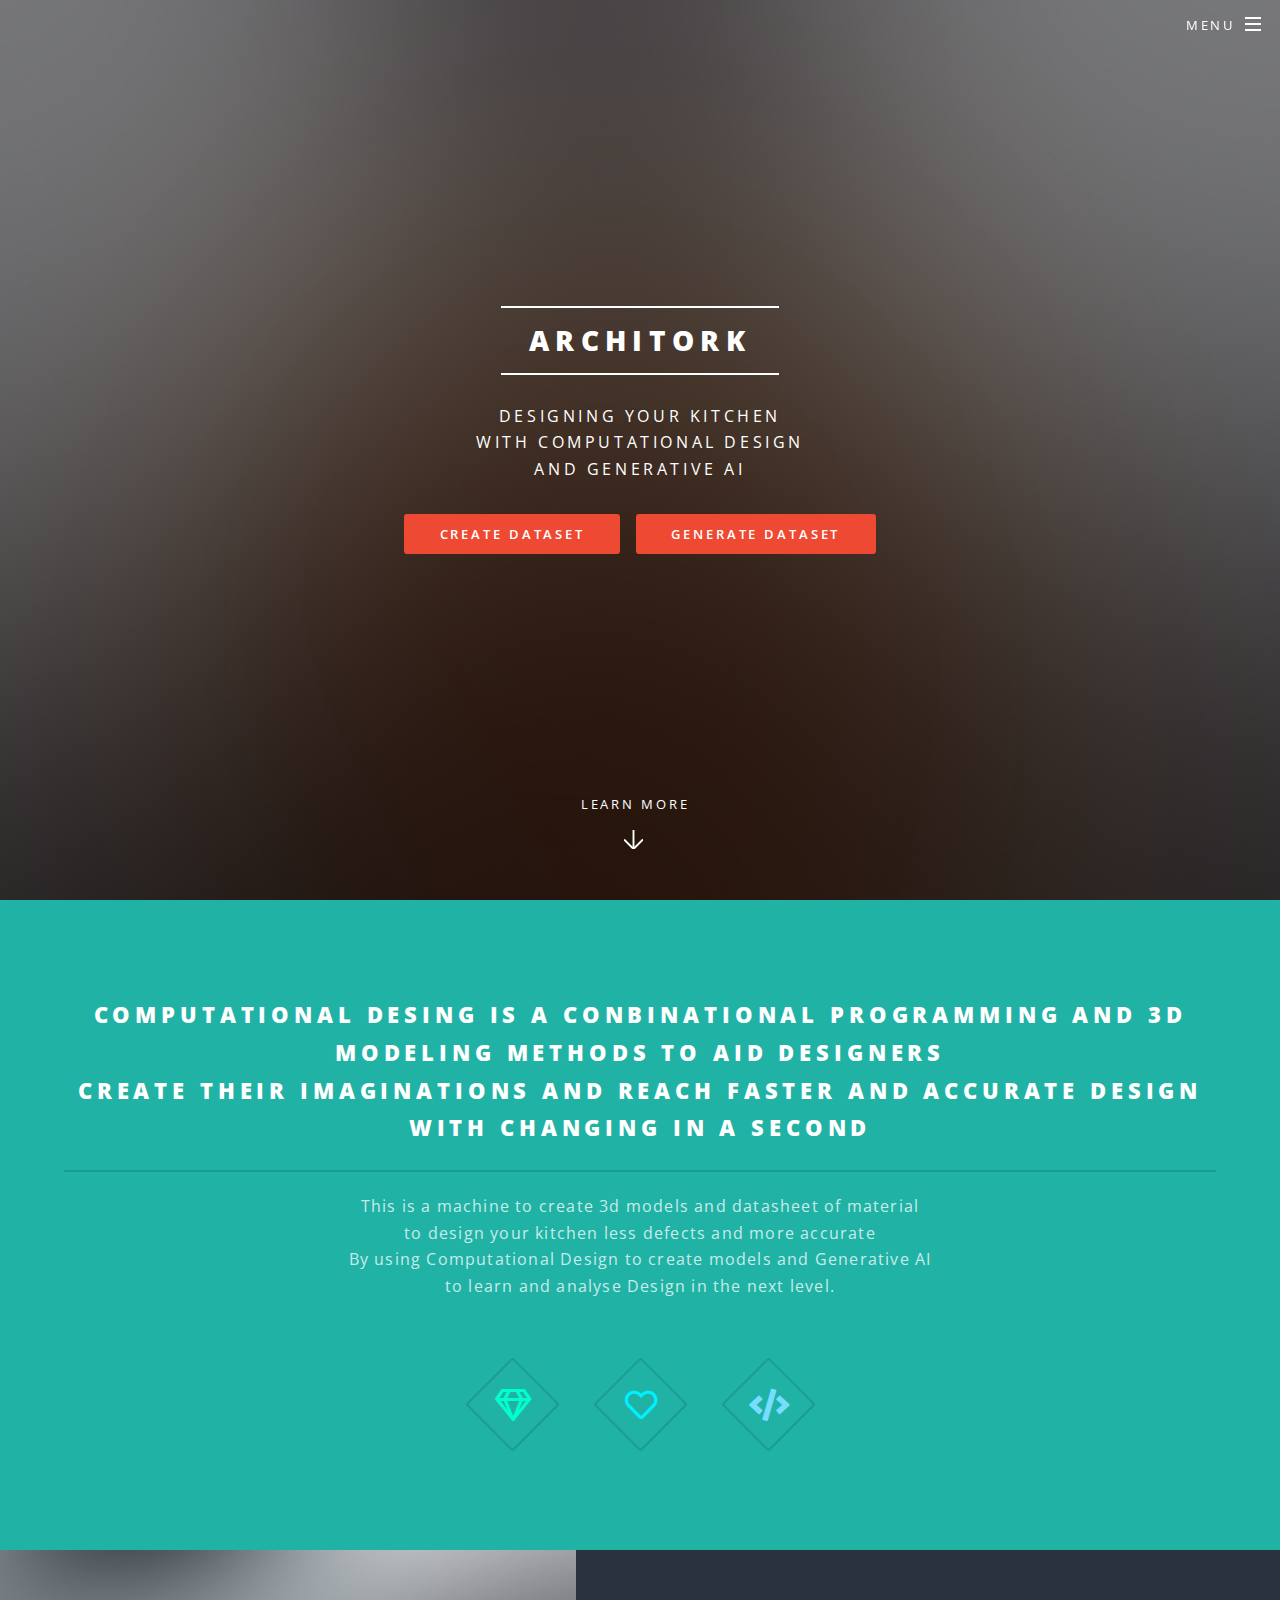
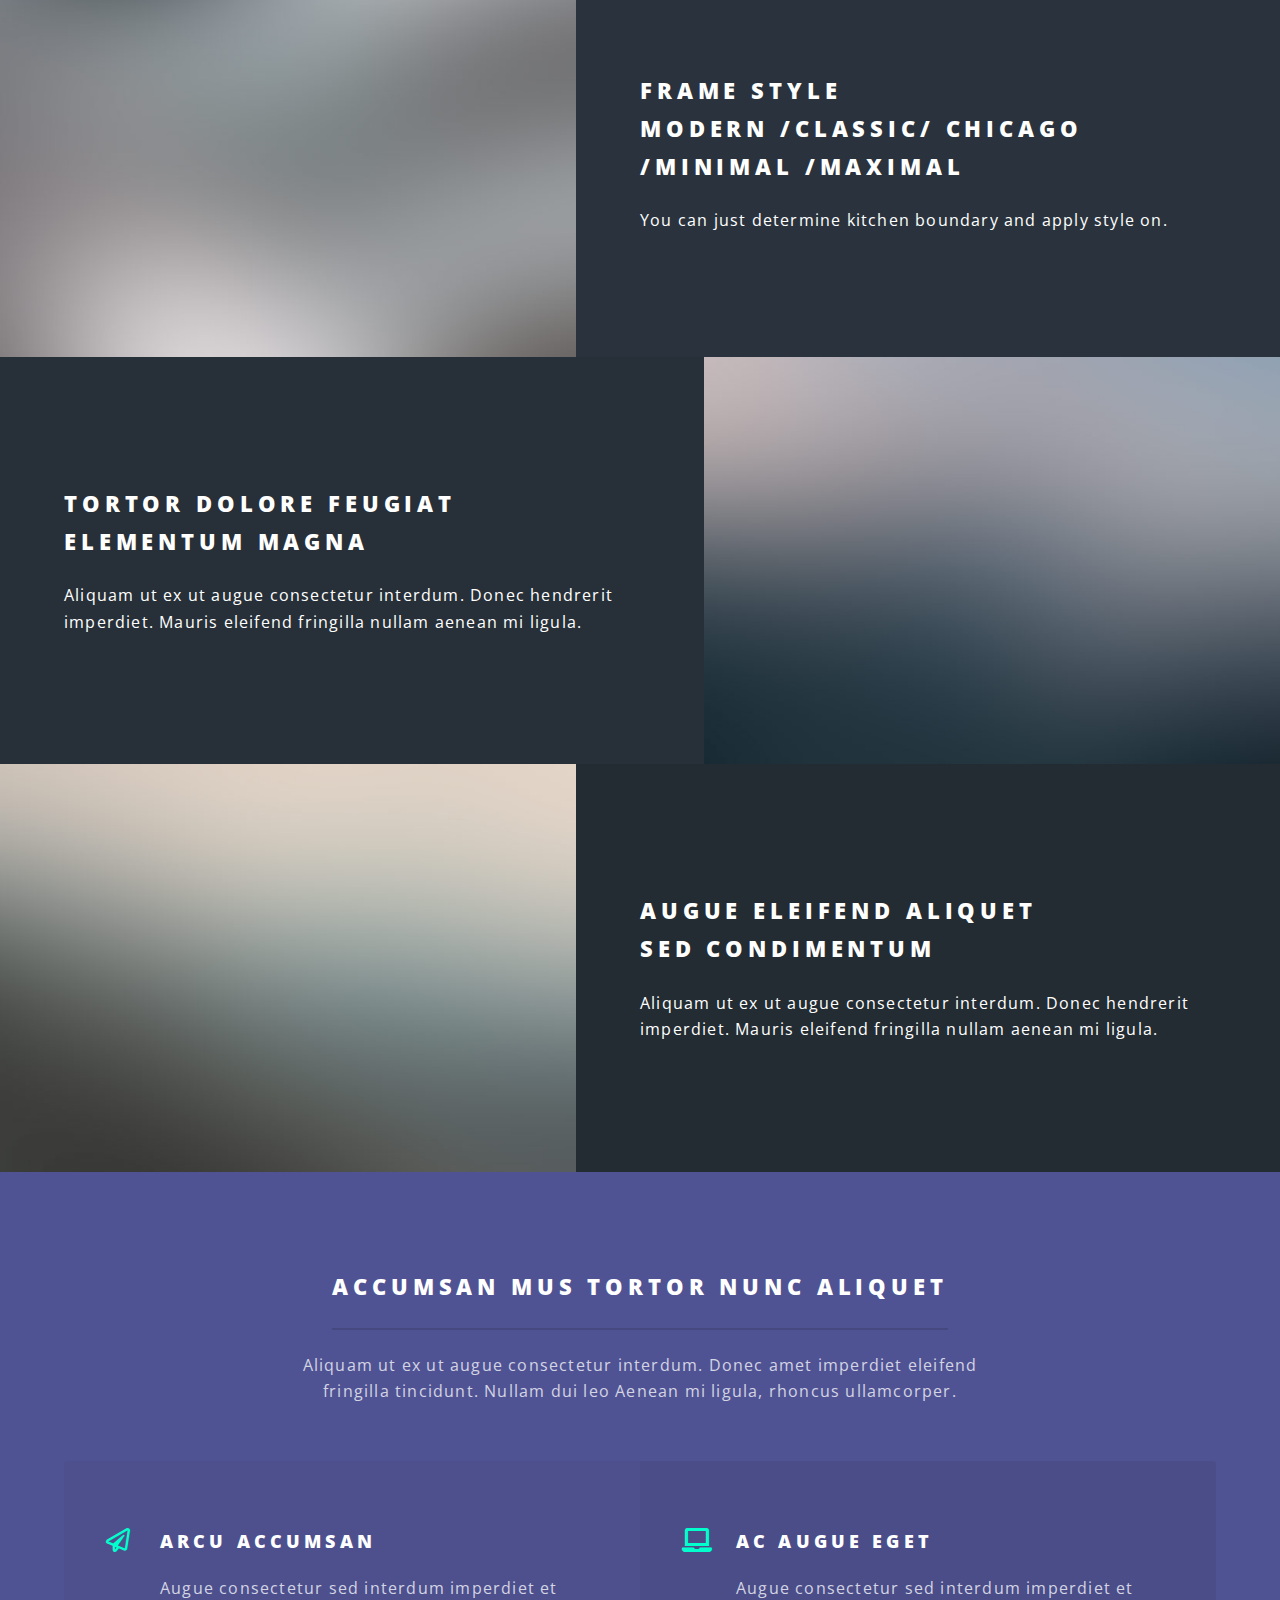
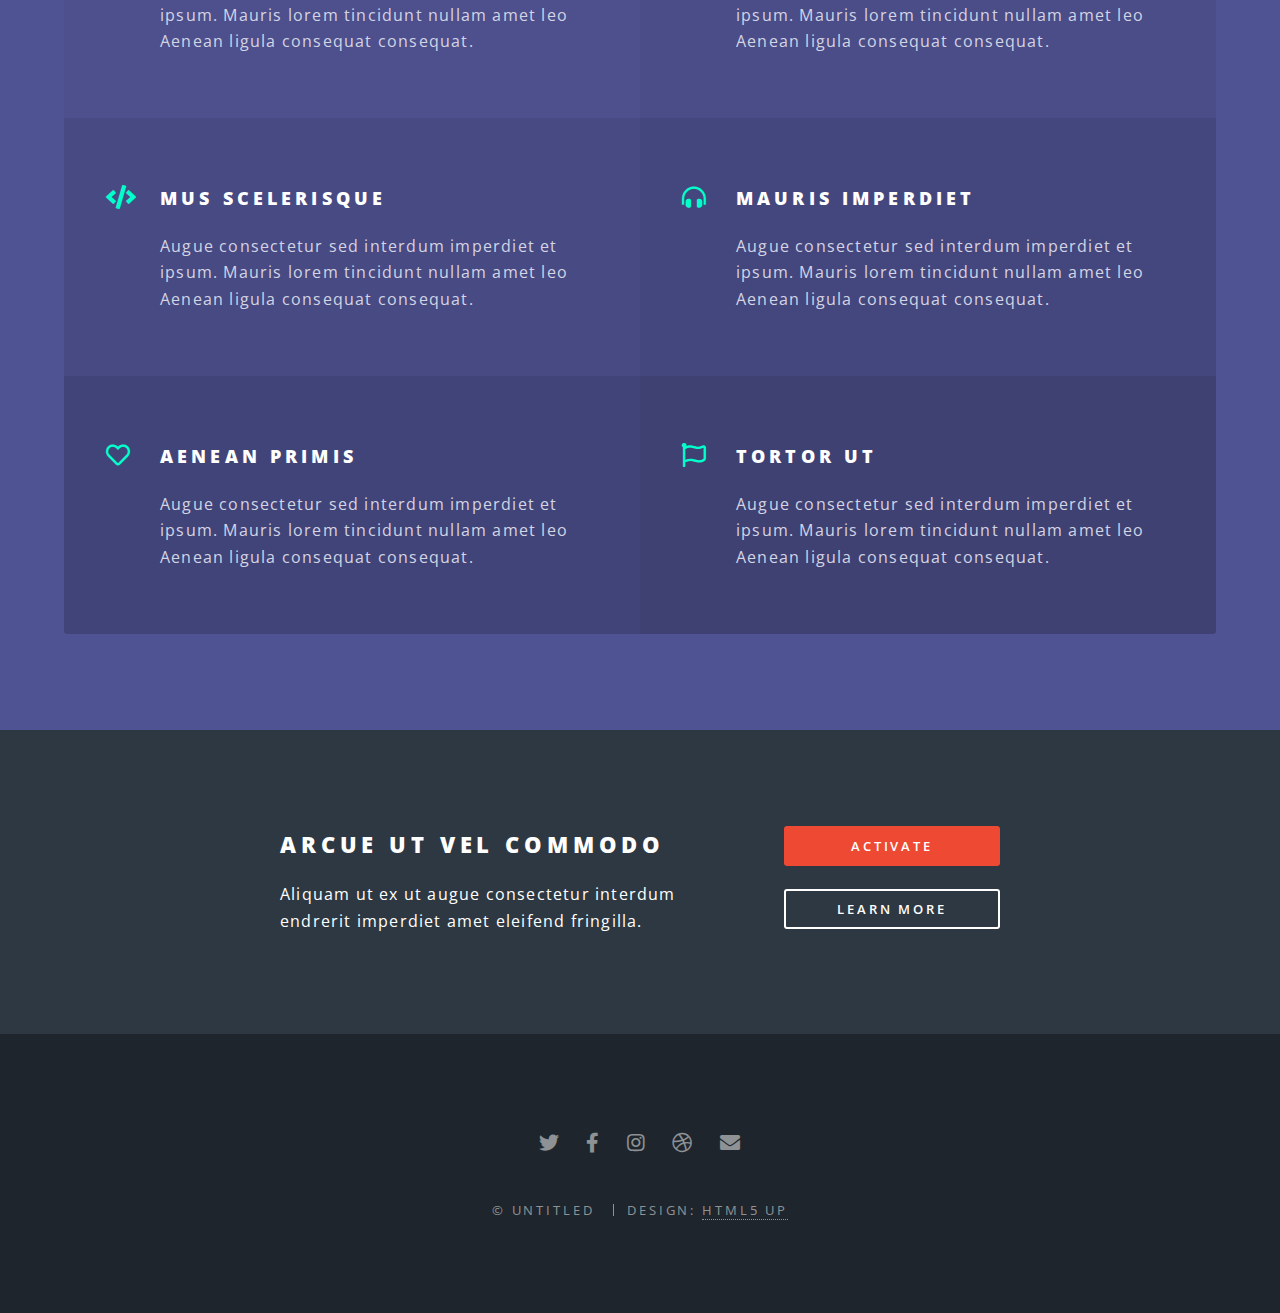
<file: index.html>
<!DOCTYPE html>
<!--
	Spectral by HTML5 UP
	html5up.net | @ajlkn
	Free for personal and commercial use under the CCA 3.0 license (html5up.net/license)
-->
<html>
  <head>
    <title>Spectral by HTML5 UP</title>
    <meta charset="utf-8" />
    <meta
      name="viewport"
      content="width=device-width, initial-scale=1, user-scalable=no"
    />
    <link rel="stylesheet" href="assets/css/main.css" />
    <noscript
      ><link rel="stylesheet" href="assets/css/noscript.css"
    /></noscript>
  </head>
  <body class="landing is-preload">
    <!-- Page Wrapper -->
    <div id="page-wrapper">
      <!-- Header -->
      <header id="header" class="alt">
        <h1><a href="index.html">ArchiTork</a></h1>
        <nav id="nav">
          <ul>
            <li class="special">
              <a href="#menu" class="menuToggle"><span>Menu</span></a>
              <div id="menu">
                <ul>
                  <li><a href="index.html">Home</a></li>
                  <li><a href="creation.html">Creation</a></li>
                  <li><a href="generation.html">Generate</a></li>
                  <li><a href="gallery.html">Gallery</a></li>
                  <li><a href="logInUp.html">Sign Up/ Log In</a></li>
                  <li><a href="contact.html">Contact Us</a></li>
                  <li><a href="about.html">About Us</a></li>
                </ul>
              </div>
            </li>
          </ul>
        </nav>
      </header>

      <!-- Banner -->
      <section id="banner">
        <div class="inner">
          <h2>ArchiTork</h2>
          <p>
            Designing Your Kitchen<br />
            With Computational Design<br />
            And Generative AI<br />
          </p>
          <ul class="actions special">
            <li>
              <a href="creation.html" class="button primary">Create Dataset</a>
            </li>
            <li>
              <a href="generation.html" class="button primary"
                >Generate Dataset</a
              >
            </li>
          </ul>
        </div>
        <a href="#one" class="more scrolly">Learn More</a>
      </section>

      <!-- One -->
      <section id="one" class="wrapper style1 special">
        <div class="inner">
          <header class="major">
            <h2>
              Computational desing is a conbinational programming and 3D
              Modeling methods to aid designers <br />
              Create their imaginations and reach faster and accurate design
              with changing in a second
            </h2>
            <p>
              This is a machine to create 3d models and datasheet of material
              <br />to design your kitchen less defects and more accurate<br />
              By using Computational Design to create models and Generative
              AI<br />
              to learn and analyse Design in the next level.
            </p>
          </header>
          <ul class="icons major">
            <li>
              <span class="icon fa-gem major style1"
                ><span class="label">Lorem</span></span
              >
            </li>
            <li>
              <span class="icon fa-heart major style2"
                ><span class="label">Ipsum</span></span
              >
            </li>
            <li>
              <span class="icon solid fa-code major style3"
                ><span class="label">Dolor</span></span
              >
            </li>
          </ul>
        </div>
      </section>

      <!-- Two -->
      <section id="two" class="wrapper alt style2">
        <section class="spotlight">
          <div class="image"><img src="images/pic01.jpg" alt="" /></div>
          <div class="content">
            <h2>
              Frame Style<br />
              Modern /Classic/ Chicago /Minimal /Maximal
            </h2>
            <p>You can just determine kitchen boundary and apply style on.</p>
          </div>
        </section>
        <section class="spotlight">
          <div class="image"><img src="images/pic02.jpg" alt="" /></div>
          <div class="content">
            <h2>
              Tortor dolore feugiat<br />
              elementum magna
            </h2>
            <p>
              Aliquam ut ex ut augue consectetur interdum. Donec hendrerit
              imperdiet. Mauris eleifend fringilla nullam aenean mi ligula.
            </p>
          </div>
        </section>
        <section class="spotlight">
          <div class="image"><img src="images/pic03.jpg" alt="" /></div>
          <div class="content">
            <h2>
              Augue eleifend aliquet<br />
              sed condimentum
            </h2>
            <p>
              Aliquam ut ex ut augue consectetur interdum. Donec hendrerit
              imperdiet. Mauris eleifend fringilla nullam aenean mi ligula.
            </p>
          </div>
        </section>
      </section>

      <!-- Three -->
      <section id="three" class="wrapper style3 special">
        <div class="inner">
          <header class="major">
            <h2>Accumsan mus tortor nunc aliquet</h2>
            <p>
              Aliquam ut ex ut augue consectetur interdum. Donec amet imperdiet
              eleifend<br />
              fringilla tincidunt. Nullam dui leo Aenean mi ligula, rhoncus
              ullamcorper.
            </p>
          </header>
          <ul class="features">
            <li class="icon fa-paper-plane">
              <h3>Arcu accumsan</h3>
              <p>
                Augue consectetur sed interdum imperdiet et ipsum. Mauris lorem
                tincidunt nullam amet leo Aenean ligula consequat consequat.
              </p>
            </li>
            <li class="icon solid fa-laptop">
              <h3>Ac Augue Eget</h3>
              <p>
                Augue consectetur sed interdum imperdiet et ipsum. Mauris lorem
                tincidunt nullam amet leo Aenean ligula consequat consequat.
              </p>
            </li>
            <li class="icon solid fa-code">
              <h3>Mus Scelerisque</h3>
              <p>
                Augue consectetur sed interdum imperdiet et ipsum. Mauris lorem
                tincidunt nullam amet leo Aenean ligula consequat consequat.
              </p>
            </li>
            <li class="icon solid fa-headphones-alt">
              <h3>Mauris Imperdiet</h3>
              <p>
                Augue consectetur sed interdum imperdiet et ipsum. Mauris lorem
                tincidunt nullam amet leo Aenean ligula consequat consequat.
              </p>
            </li>
            <li class="icon fa-heart">
              <h3>Aenean Primis</h3>
              <p>
                Augue consectetur sed interdum imperdiet et ipsum. Mauris lorem
                tincidunt nullam amet leo Aenean ligula consequat consequat.
              </p>
            </li>
            <li class="icon fa-flag">
              <h3>Tortor Ut</h3>
              <p>
                Augue consectetur sed interdum imperdiet et ipsum. Mauris lorem
                tincidunt nullam amet leo Aenean ligula consequat consequat.
              </p>
            </li>
          </ul>
        </div>
      </section>

      <!-- CTA -->
      <section id="cta" class="wrapper style4">
        <div class="inner">
          <header>
            <h2>Arcue ut vel commodo</h2>
            <p>
              Aliquam ut ex ut augue consectetur interdum endrerit imperdiet
              amet eleifend fringilla.
            </p>
          </header>
          <ul class="actions stacked">
            <li><a href="#" class="button fit primary">Activate</a></li>
            <li><a href="#" class="button fit">Learn More</a></li>
          </ul>
        </div>
      </section>

      <!-- Footer -->
      <footer id="footer">
        <ul class="icons">
          <li>
            <a href="#" class="icon brands fa-twitter"
              ><span class="label">Twitter</span></a
            >
          </li>
          <li>
            <a href="#" class="icon brands fa-facebook-f"
              ><span class="label">Facebook</span></a
            >
          </li>
          <li>
            <a href="#" class="icon brands fa-instagram"
              ><span class="label">Instagram</span></a
            >
          </li>
          <li>
            <a href="#" class="icon brands fa-dribbble"
              ><span class="label">Dribbble</span></a
            >
          </li>
          <li>
            <a href="#" class="icon solid fa-envelope"
              ><span class="label">Email</span></a
            >
          </li>
        </ul>
        <ul class="copyright">
          <li>&copy; Untitled</li>
          <li>Design: <a href="http://html5up.net">HTML5 UP</a></li>
        </ul>
      </footer>
    </div>

    <!-- Scripts -->
    <script src="assets/js/jquery.min.js"></script>
    <script src="assets/js/jquery.scrollex.min.js"></script>
    <script src="assets/js/jquery.scrolly.min.js"></script>
    <script src="assets/js/browser.min.js"></script>
    <script src="assets/js/breakpoints.min.js"></script>
    <script src="assets/js/util.js"></script>
    <script src="assets/js/main.js"></script>
  </body>
</html>
</file>
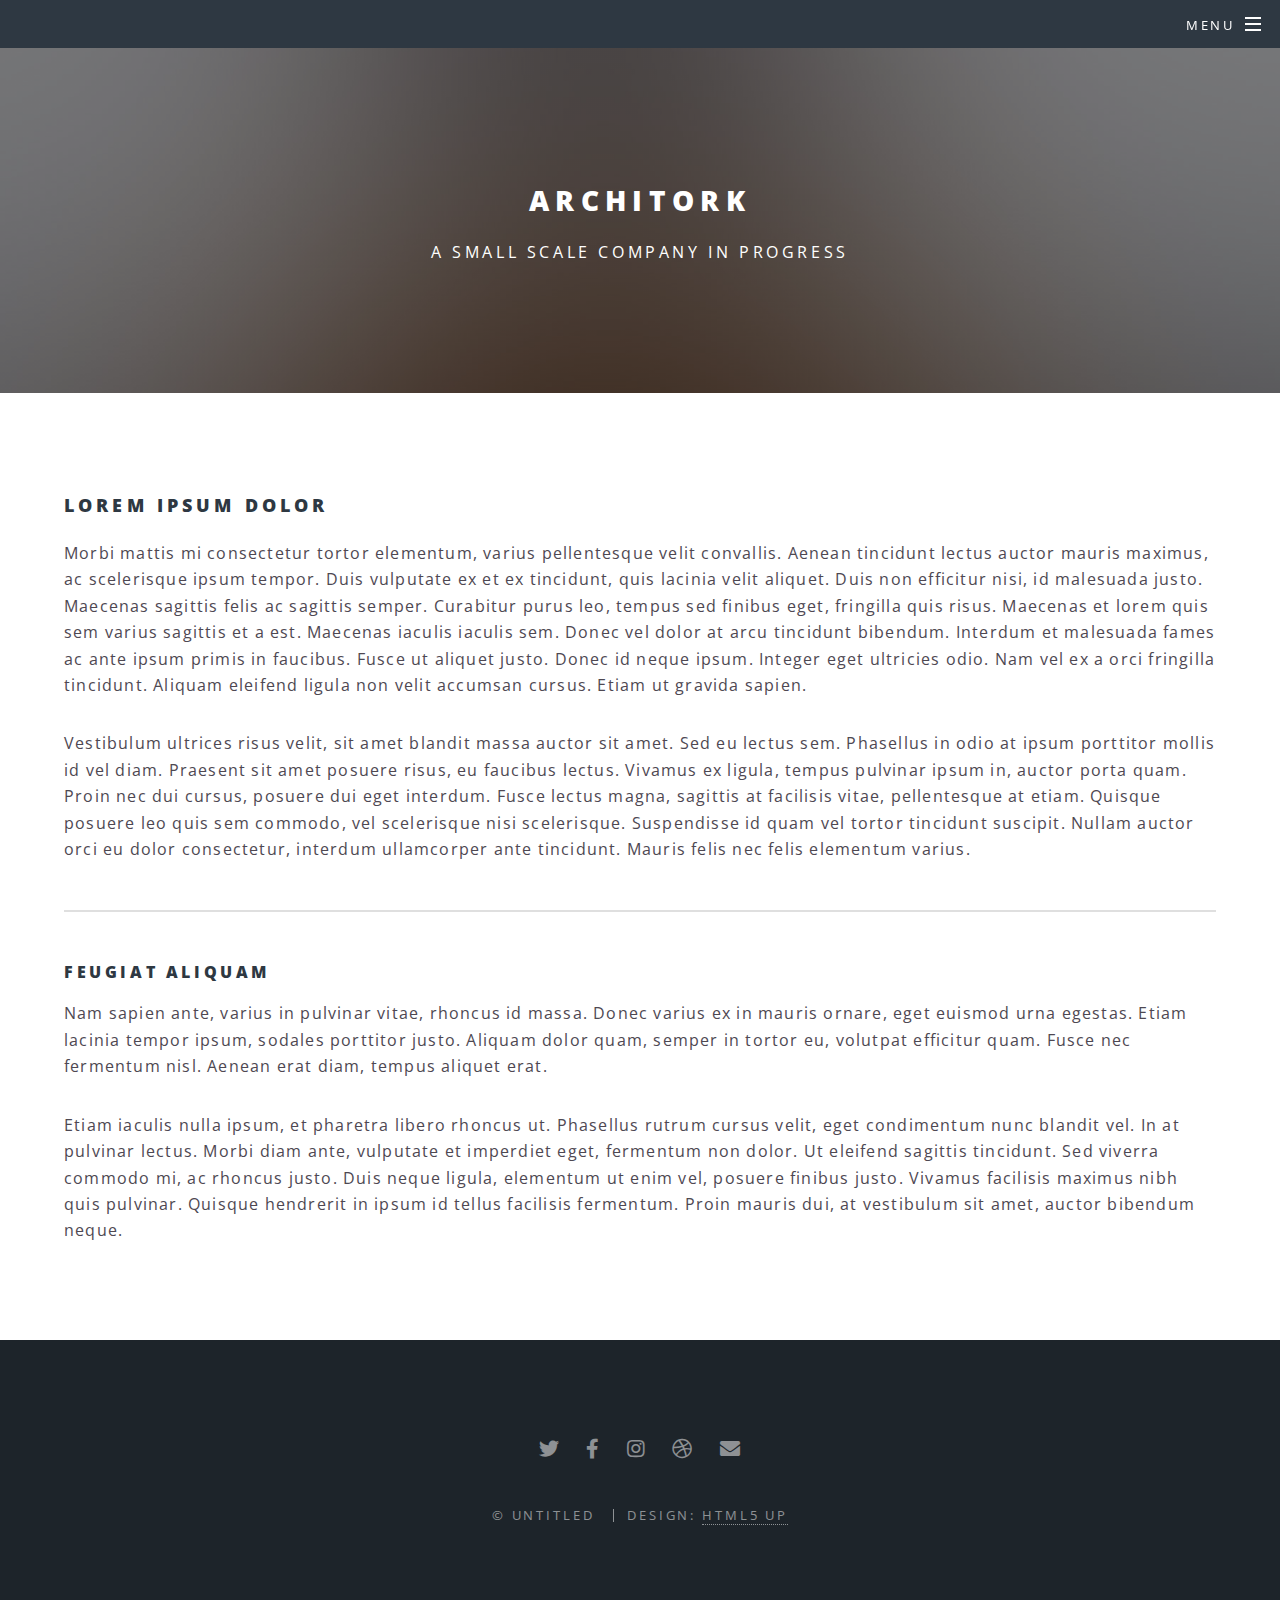
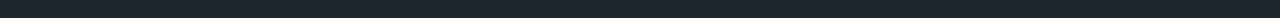
<file: about.html>
<!DOCTYPE html>
<!--
	Spectral by HTML5 UP
	html5up.net | @ajlkn
	Free for personal and commercial use under the CCA 3.0 license (html5up.net/license)
-->
<html>
  <head>
    <title>Generic - Spectral by HTML5 UP</title>
    <meta charset="utf-8" />
    <meta
      name="viewport"
      content="width=device-width, initial-scale=1, user-scalable=no"
    />
    <link rel="stylesheet" href="assets/css/main.css" />
    <noscript
      ><link rel="stylesheet" href="assets/css/noscript.css"
    /></noscript>
  </head>
  <body class="is-preload">
    <!-- Page Wrapper -->
    <div id="page-wrapper">
      <!-- Header -->
      <header id="header" class="alt">
        <h1><a href="index.html">Spectral</a></h1>
        <nav id="nav">
          <ul>
            <li class="special">
              <a href="#menu" class="menuToggle"><span>Menu</span></a>
              <div id="menu">
                <ul>
                  <li><a href="index.html">Home</a></li>
                  <li><a href="creation.html">Creation</a></li>
                  <li><a href="generation.html">Generate</a></li>
                  <li><a href="gallery.html">Gallery</a></li>
                  <li><a href="logInUp.html">Sign Up/ Log In</a></li>
                  <li><a href="contact.html">Contact Us</a></li>
                  <li><a href="about.html">About Us</a></li>
                </ul>
              </div>
            </li>
          </ul>
        </nav>
      </header>

      <!-- Main -->
      <article id="main">
        <header>
          <h2>ArchiTork</h2>
          <p>A small scale company in progress</p>
        </header>
        <section class="wrapper style5">
          <div class="inner">
            <h3>Lorem ipsum dolor</h3>
            <p>
              Morbi mattis mi consectetur tortor elementum, varius pellentesque
              velit convallis. Aenean tincidunt lectus auctor mauris maximus, ac
              scelerisque ipsum tempor. Duis vulputate ex et ex tincidunt, quis
              lacinia velit aliquet. Duis non efficitur nisi, id malesuada
              justo. Maecenas sagittis felis ac sagittis semper. Curabitur purus
              leo, tempus sed finibus eget, fringilla quis risus. Maecenas et
              lorem quis sem varius sagittis et a est. Maecenas iaculis iaculis
              sem. Donec vel dolor at arcu tincidunt bibendum. Interdum et
              malesuada fames ac ante ipsum primis in faucibus. Fusce ut aliquet
              justo. Donec id neque ipsum. Integer eget ultricies odio. Nam vel
              ex a orci fringilla tincidunt. Aliquam eleifend ligula non velit
              accumsan cursus. Etiam ut gravida sapien.
            </p>

            <p>
              Vestibulum ultrices risus velit, sit amet blandit massa auctor sit
              amet. Sed eu lectus sem. Phasellus in odio at ipsum porttitor
              mollis id vel diam. Praesent sit amet posuere risus, eu faucibus
              lectus. Vivamus ex ligula, tempus pulvinar ipsum in, auctor porta
              quam. Proin nec dui cursus, posuere dui eget interdum. Fusce
              lectus magna, sagittis at facilisis vitae, pellentesque at etiam.
              Quisque posuere leo quis sem commodo, vel scelerisque nisi
              scelerisque. Suspendisse id quam vel tortor tincidunt suscipit.
              Nullam auctor orci eu dolor consectetur, interdum ullamcorper ante
              tincidunt. Mauris felis nec felis elementum varius.
            </p>

            <hr />

            <h4>Feugiat aliquam</h4>
            <p>
              Nam sapien ante, varius in pulvinar vitae, rhoncus id massa. Donec
              varius ex in mauris ornare, eget euismod urna egestas. Etiam
              lacinia tempor ipsum, sodales porttitor justo. Aliquam dolor quam,
              semper in tortor eu, volutpat efficitur quam. Fusce nec fermentum
              nisl. Aenean erat diam, tempus aliquet erat.
            </p>

            <p>
              Etiam iaculis nulla ipsum, et pharetra libero rhoncus ut.
              Phasellus rutrum cursus velit, eget condimentum nunc blandit vel.
              In at pulvinar lectus. Morbi diam ante, vulputate et imperdiet
              eget, fermentum non dolor. Ut eleifend sagittis tincidunt. Sed
              viverra commodo mi, ac rhoncus justo. Duis neque ligula, elementum
              ut enim vel, posuere finibus justo. Vivamus facilisis maximus nibh
              quis pulvinar. Quisque hendrerit in ipsum id tellus facilisis
              fermentum. Proin mauris dui, at vestibulum sit amet, auctor
              bibendum neque.
            </p>
          </div>
        </section>
      </article>

      <!-- Footer -->
      <footer id="footer">
        <ul class="icons">
          <li>
            <a href="#" class="icon brands fa-twitter"
              ><span class="label">Twitter</span></a
            >
          </li>
          <li>
            <a href="#" class="icon brands fa-facebook-f"
              ><span class="label">Facebook</span></a
            >
          </li>
          <li>
            <a href="#" class="icon brands fa-instagram"
              ><span class="label">Instagram</span></a
            >
          </li>
          <li>
            <a href="#" class="icon brands fa-dribbble"
              ><span class="label">Dribbble</span></a
            >
          </li>
          <li>
            <a href="#" class="icon solid fa-envelope"
              ><span class="label">Email</span></a
            >
          </li>
        </ul>
        <ul class="copyright">
          <li>&copy; Untitled</li>
          <li>Design: <a href="http://html5up.net">HTML5 UP</a></li>
        </ul>
      </footer>
    </div>

    <!-- Scripts -->
    <script src="assets/js/jquery.min.js"></script>
    <script src="assets/js/jquery.scrollex.min.js"></script>
    <script src="assets/js/jquery.scrolly.min.js"></script>
    <script src="assets/js/browser.min.js"></script>
    <script src="assets/js/breakpoints.min.js"></script>
    <script src="assets/js/util.js"></script>
    <script src="assets/js/main.js"></script>
  </body>
</html>
</file>
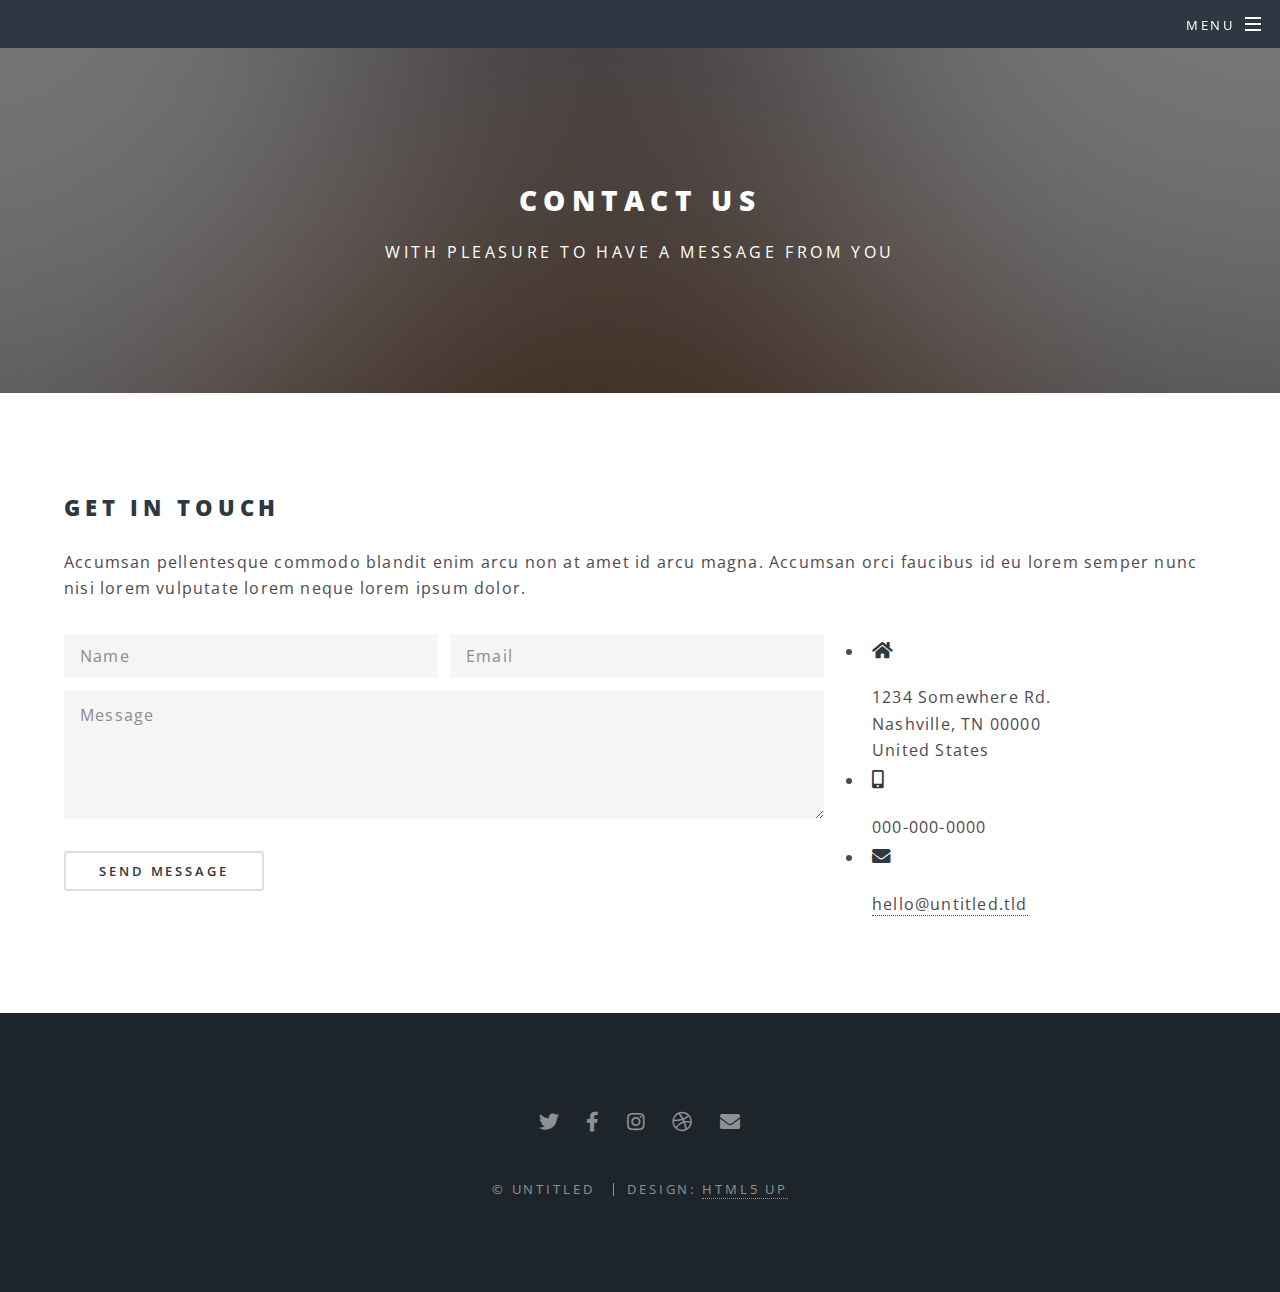
<file: contact.html>
<!DOCTYPE html>
<!--
	Spectral by HTML5 UP
	html5up.net | @ajlkn
	Free for personal and commercial use under the CCA 3.0 license (html5up.net/license)
-->
<html>
  <head>
    <title>Generic - Spectral by HTML5 UP</title>
    <meta charset="utf-8" />
    <meta
      name="viewport"
      content="width=device-width, initial-scale=1, user-scalable=no"
    />
    <link rel="stylesheet" href="assets/css/main.css" />
    <noscript
      ><link rel="stylesheet" href="assets/css/noscript.css"
    /></noscript>
  </head>
  <body class="is-preload">
    <!-- Page Wrapper -->
    <div id="page-wrapper">
      <!-- Header -->
      <header id="header" class="alt">
        <h1><a href="index.html">Spectral</a></h1>
        <nav id="nav">
          <ul>
            <li class="special">
              <a href="#menu" class="menuToggle"><span>Menu</span></a>
              <div id="menu">
                <ul>
                  <li><a href="index.html">Home</a></li>
                  <li><a href="creation.html">Creation</a></li>
                  <li><a href="generation.html">Generate</a></li>
                  <li><a href="gallery.html">Gallery</a></li>
                  <li><a href="logInUp.html">Sign Up/ Log In</a></li>
                  <li><a href="contact.html">Contact Us</a></li>
                  <li><a href="about.html">About Us</a></li>
                </ul>
              </div>
            </li>
          </ul>
        </nav>
      </header>

      <!-- Main -->
      <article id="main">
        <header>
          <h2>Contact Us</h2>
          <p>With pleasure to have a message from you</p>
        </header>
        <section class="wrapper style5">
          <div class="inner">
            <h2>Get In Touch</h2>
            <p>
              Accumsan pellentesque commodo blandit enim arcu non at amet id
              arcu magna. Accumsan orci faucibus id eu lorem semper nunc nisi
              lorem vulputate lorem neque lorem ipsum dolor.
            </p>
            <div class="row">
              <div class="col-8 col-12-small">
                <form method="post" action="#">
                  <div class="row gtr-uniform gtr-50">
                    <div class="col-6 col-12-xsmall">
                      <input
                        type="text"
                        name="name"
                        id="name"
                        placeholder="Name"
                      />
                    </div>
                    <div class="col-6 col-12-xsmall">
                      <input
                        type="email"
                        name="email"
                        id="email"
                        placeholder="Email"
                      />
                    </div>
                    <div class="col-12">
                      <textarea
                        name="message"
                        id="message"
                        placeholder="Message"
                        rows="4"
                      ></textarea>
                    </div>
                  </div>
                </form>
                <ul class="actions">
                  <li><input type="submit" value="Send Message" /></li>
                </ul>
              </div>
              <div class="col-4 col-12-small">
                <ul class="labeled-icons">
                  <li>
                    <h3 class="icon solid fa-home">
                      <span class="label">Address</span>
                    </h3>
                    1234 Somewhere Rd.<br />
                    Nashville, TN 00000<br />
                    United States
                  </li>
                  <li>
                    <h3 class="icon solid fa-mobile-alt">
                      <span class="label">Phone</span>
                    </h3>
                    000-000-0000
                  </li>
                  <li>
                    <h3 class="icon solid fa-envelope">
                      <span class="label">Email</span>
                    </h3>
                    <a href="#">hello@untitled.tld</a>
                  </li>
                </ul>
              </div>
            </div>
          </div>
        </section>
      </article>

      <!-- Footer -->
      <footer id="footer">
        <ul class="icons">
          <li>
            <a href="#" class="icon brands fa-twitter"
              ><span class="label">Twitter</span></a
            >
          </li>
          <li>
            <a href="#" class="icon brands fa-facebook-f"
              ><span class="label">Facebook</span></a
            >
          </li>
          <li>
            <a href="#" class="icon brands fa-instagram"
              ><span class="label">Instagram</span></a
            >
          </li>
          <li>
            <a href="#" class="icon brands fa-dribbble"
              ><span class="label">Dribbble</span></a
            >
          </li>
          <li>
            <a href="#" class="icon solid fa-envelope"
              ><span class="label">Email</span></a
            >
          </li>
        </ul>
        <ul class="copyright">
          <li>&copy; Untitled</li>
          <li>Design: <a href="http://html5up.net">HTML5 UP</a></li>
        </ul>
      </footer>
    </div>

    <!-- Scripts -->
    <script src="assets/js/jquery.min.js"></script>
    <script src="assets/js/jquery.scrollex.min.js"></script>
    <script src="assets/js/jquery.scrolly.min.js"></script>
    <script src="assets/js/browser.min.js"></script>
    <script src="assets/js/breakpoints.min.js"></script>
    <script src="assets/js/util.js"></script>
    <script src="assets/js/main.js"></script>
  </body>
</html>
</file>
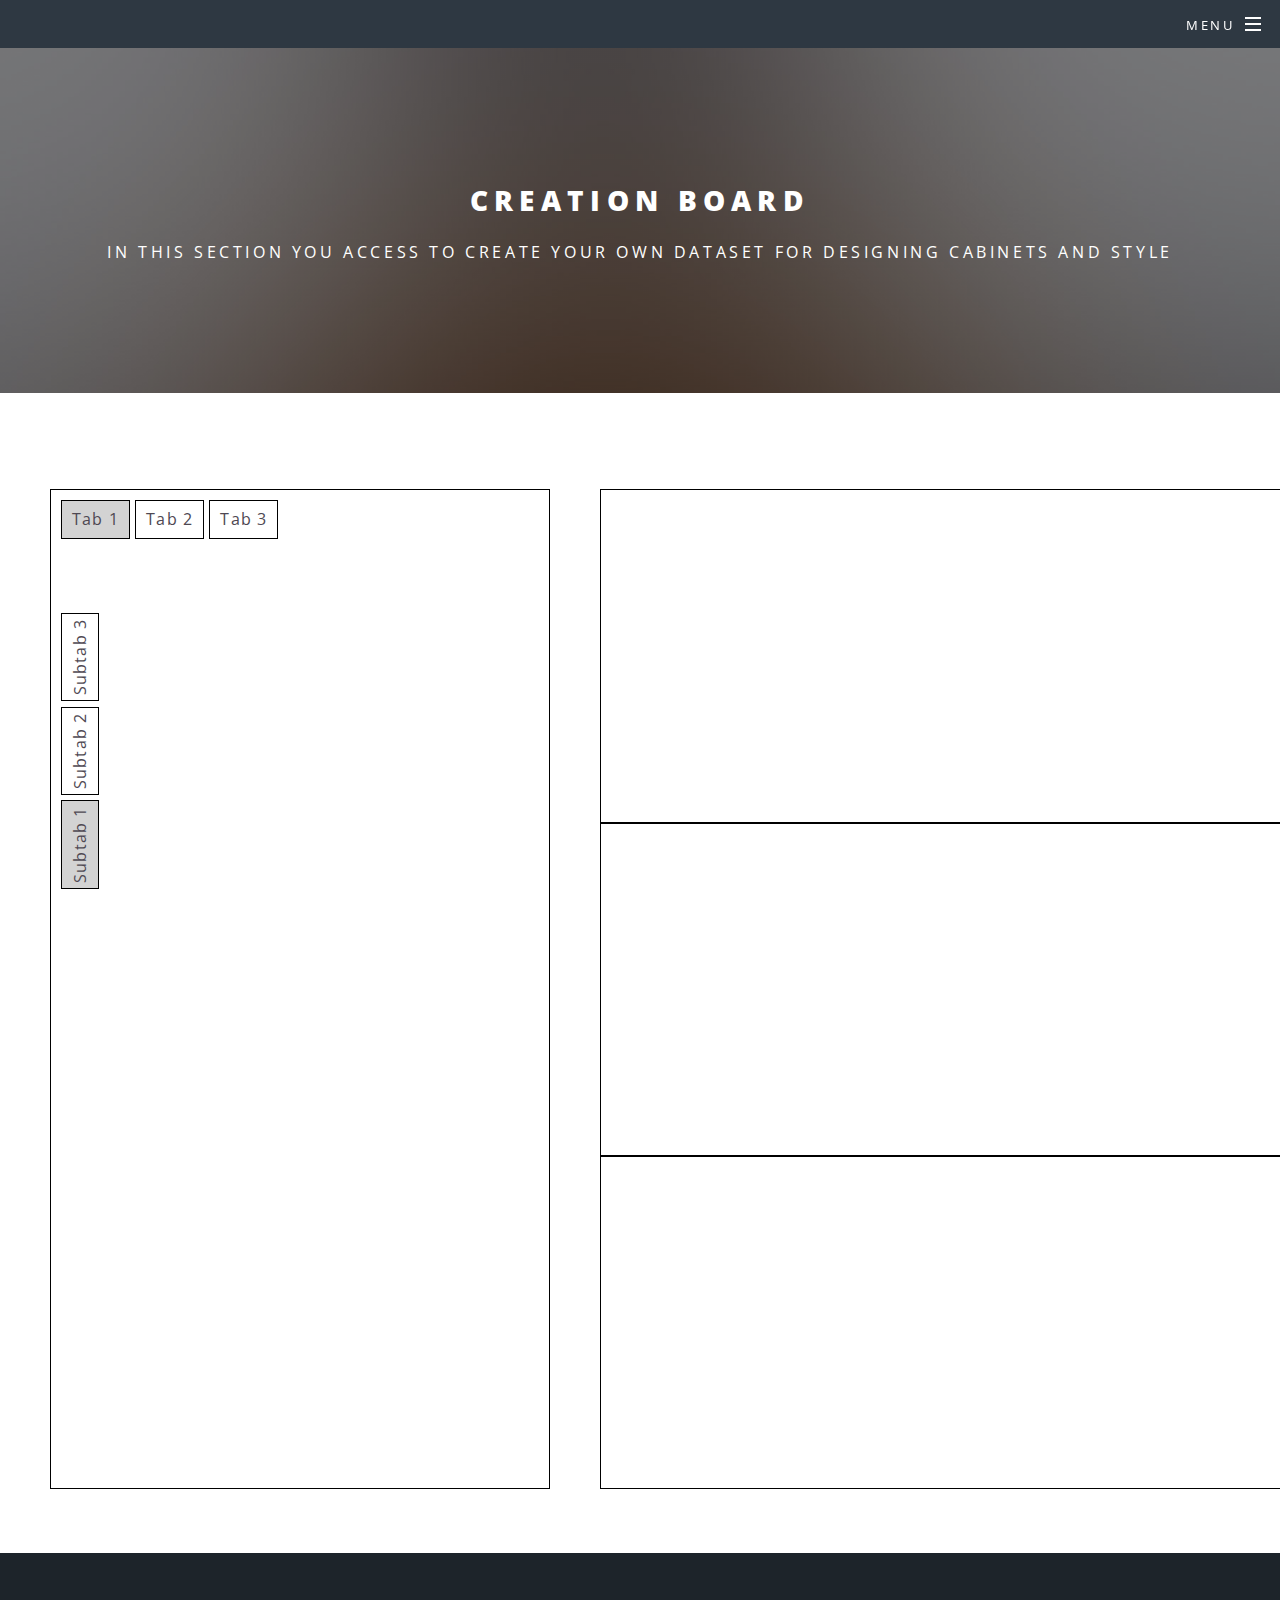
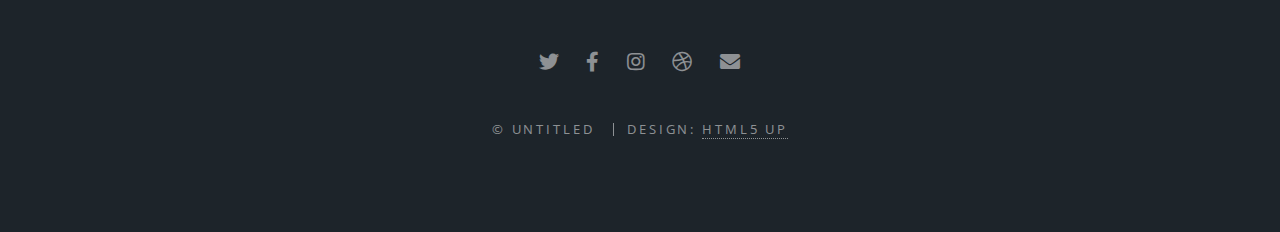
<file: creation.html>
<!DOCTYPE html>
<!--
	Spectral by HTML5 UP
	html5up.net | @ajlkn
	Free for personal and commercial use under the CCA 3.0 license (html5up.net/license)
-->
<html>
  <head>
    <title>Generic - Spectral by HTML5 UP</title>
    <meta charset="utf-8" />
    <meta
      name="viewport"
      content="width=device-width, initial-scale=1, user-scalable=no"
    />
    <link rel="stylesheet" href="assets/css/main.css" />
    <noscript
      ><link rel="stylesheet" href="assets/css/noscript.css"
    /></noscript>
  </head>
  <body class="is-preload">
    <!-- Page Wrapper -->
    <div id="page-wrapper">
      <!-- Header -->
      <header id="header" class="alt">
        <h1><a href="index.html">Spectral</a></h1>
        <nav id="nav">
          <ul>
            <li class="special">
              <a href="#menu" class="menuToggle"><span>Menu</span></a>
              <div id="menu">
                <ul>
                  <li><a href="index.html">Home</a></li>
                  <li><a href="creation.html">Creation</a></li>
                  <li><a href="generation.html">Generate</a></li>
                  <li><a href="gallery.html">Gallery</a></li>
                  <li><a href="logInUp.html">Sign Up/ Log In</a></li>
                  <li><a href="contact.html">Contact Us</a></li>
                  <li><a href="about.html">About Us</a></li>
                </ul>
              </div>
            </li>
          </ul>
        </nav>
      </header>

      <!-- Main -->
      <article id="main">
        <header>
          <h2>Creation Board</h2>
          <p>
            In this section you access to create your own dataset for designing
            Cabinets and Style
          </p>
        </header>
        <section class="wrapper style5">
          <div class="container">
            <div class="left-part">
              <div class="left-rectangle">
                <div class="left-tabs">
                  <div class="left-tab active" onclick="selectTab(0)">
                    Tab 1
                  </div>
                  <div class="left-tab" onclick="selectTab(1)">Tab 2</div>
                  <div class="left-tab" onclick="selectTab(2)">Tab 3</div>
                </div>
                <div class="left-subtabs">
                  <div class="left-subtab active" onclick="selectSubtab(0)">
                    Subtab 1
                  </div>
                  <div class="left-subtab" onclick="selectSubtab(1)">
                    Subtab 2
                  </div>
                  <div class="left-subtab" onclick="selectSubtab(2)">
                    Subtab 3
                  </div>
                </div>
              </div>
            </div>
            <div class="rightleft-part">
              <div class="rightleft-borders">
                <div class="rightleft-border"></div>
                <div class="rightleft-border"></div>
                <div class="rightleft-border"></div>
              </div>
            </div>
            <div class="main-border">
              <div class="rightright-border"></div>
            </div>
          </div>
        </section>
      </article>

      <!-- Footer -->
      <footer id="footer">
        <ul class="icons">
          <li>
            <a href="#" class="icon brands fa-twitter"
              ><span class="label">Twitter</span></a
            >
          </li>
          <li>
            <a href="#" class="icon brands fa-facebook-f"
              ><span class="label">Facebook</span></a
            >
          </li>
          <li>
            <a href="#" class="icon brands fa-instagram"
              ><span class="label">Instagram</span></a
            >
          </li>
          <li>
            <a href="#" class="icon brands fa-dribbble"
              ><span class="label">Dribbble</span></a
            >
          </li>
          <li>
            <a href="#" class="icon solid fa-envelope"
              ><span class="label">Email</span></a
            >
          </li>
        </ul>
        <ul class="copyright">
          <li>&copy; Untitled</li>
          <li>Design: <a href="http://html5up.net">HTML5 UP</a></li>
        </ul>
      </footer>
    </div>

    <!-- Scripts -->
    <script src="assets/js/jquery.min.js"></script>
    <script src="assets/js/jquery.scrollex.min.js"></script>
    <script src="assets/js/jquery.scrolly.min.js"></script>
    <script src="assets/js/browser.min.js"></script>
    <script src="assets/js/breakpoints.min.js"></script>
    <script src="assets/js/util.js"></script>
    <script src="assets/js/main.js"></script>
  </body>
</html>
</file>
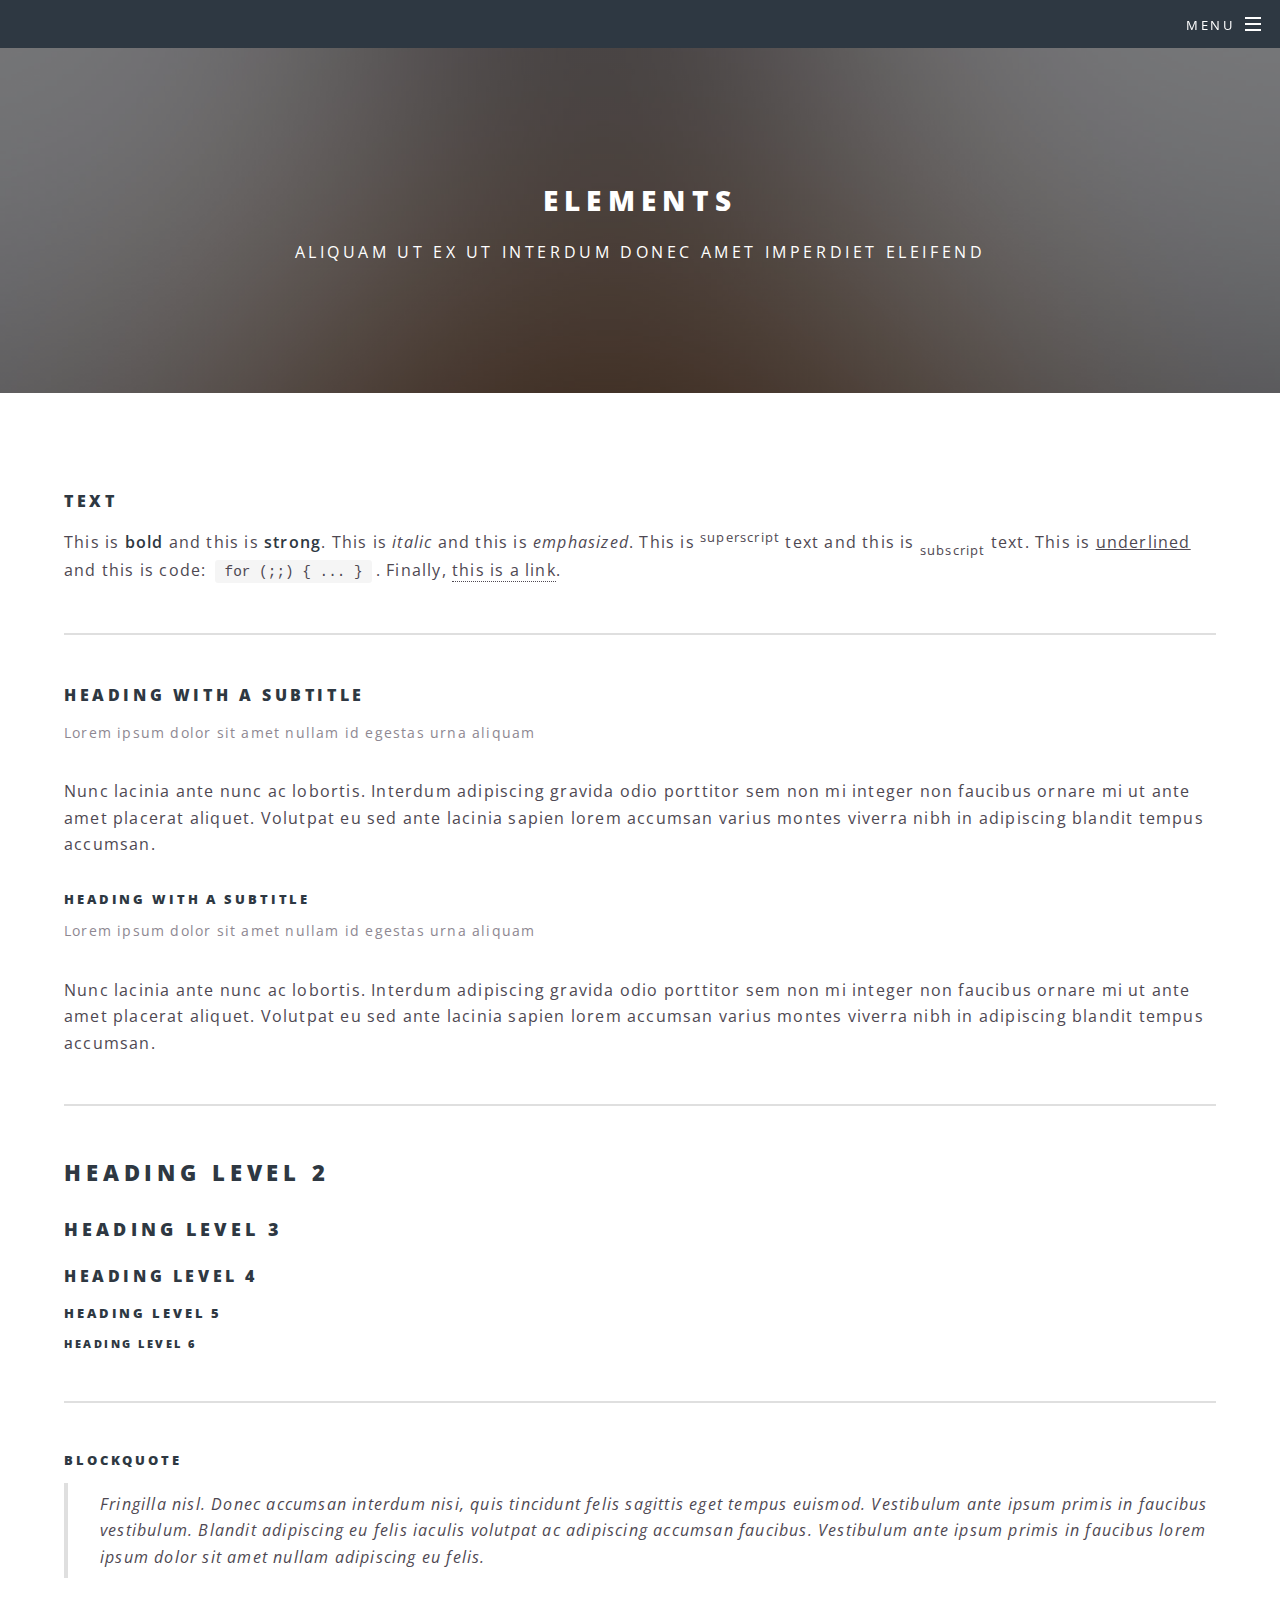
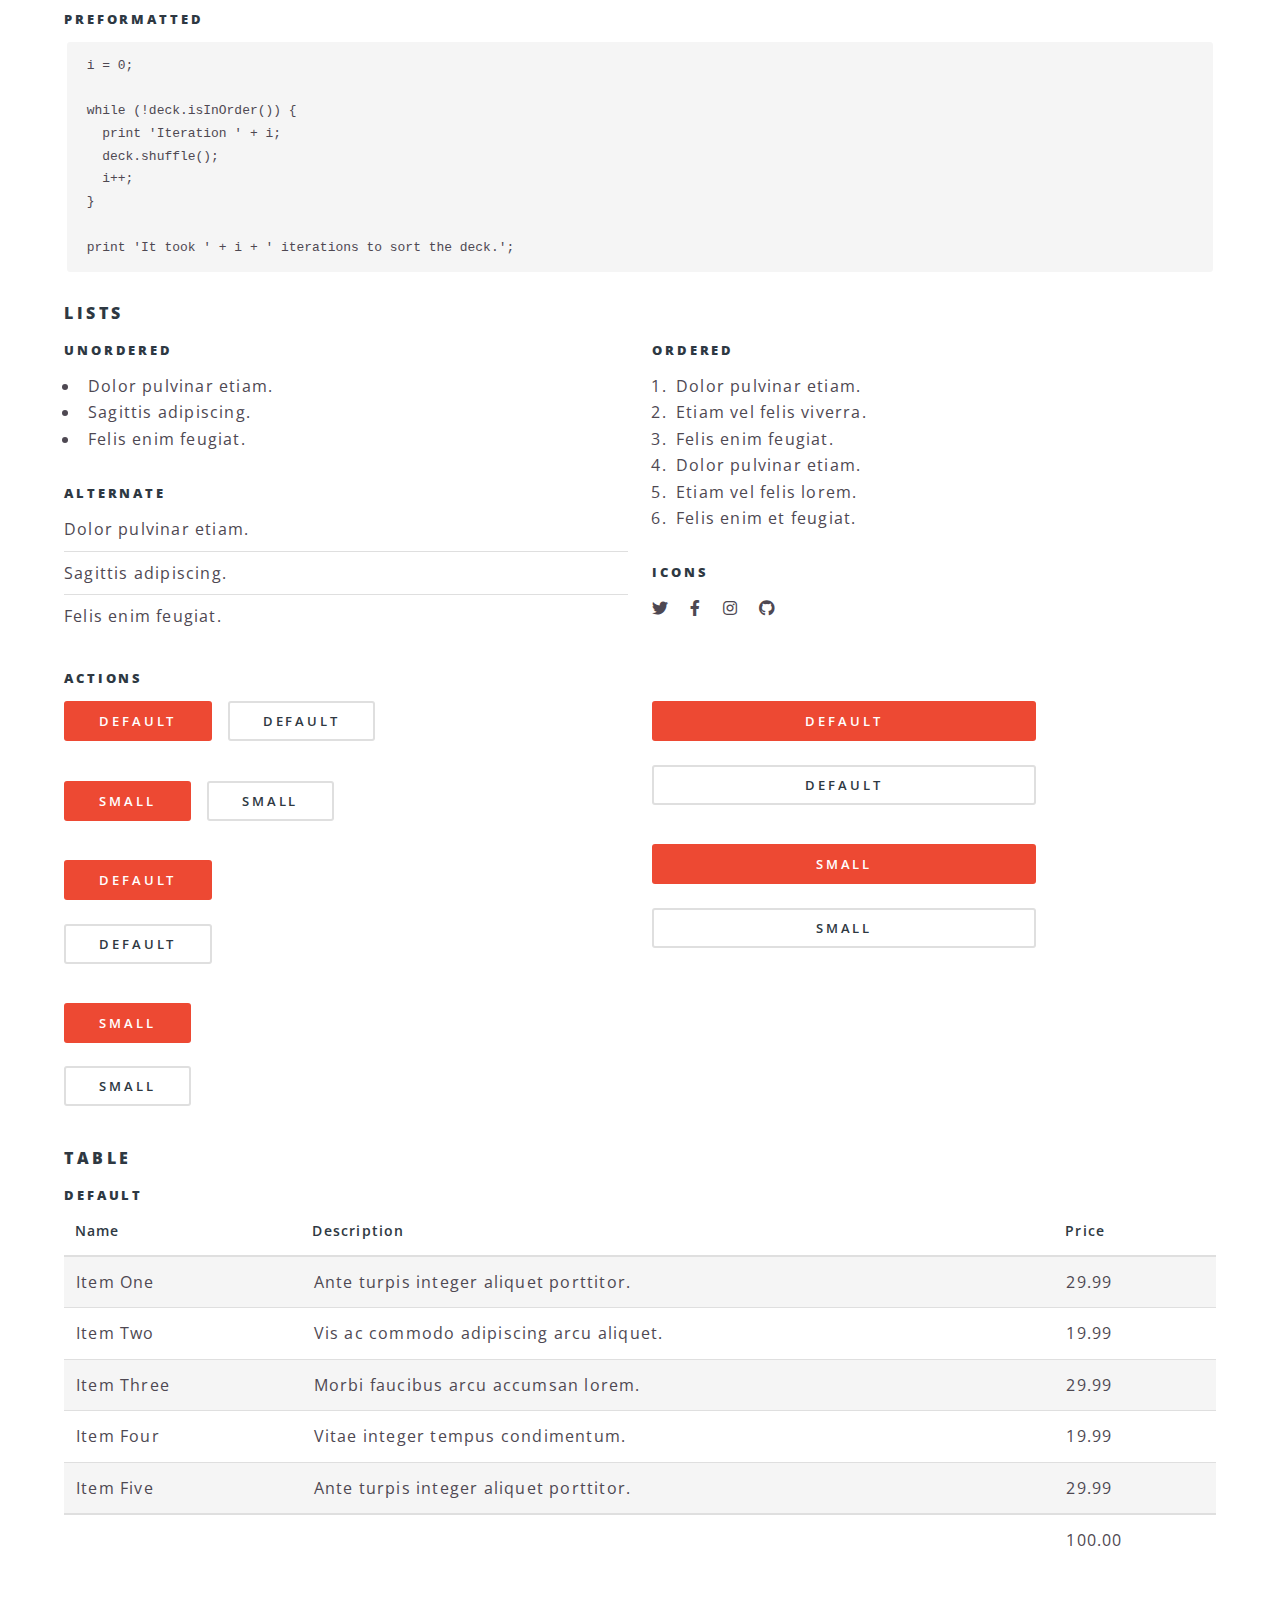
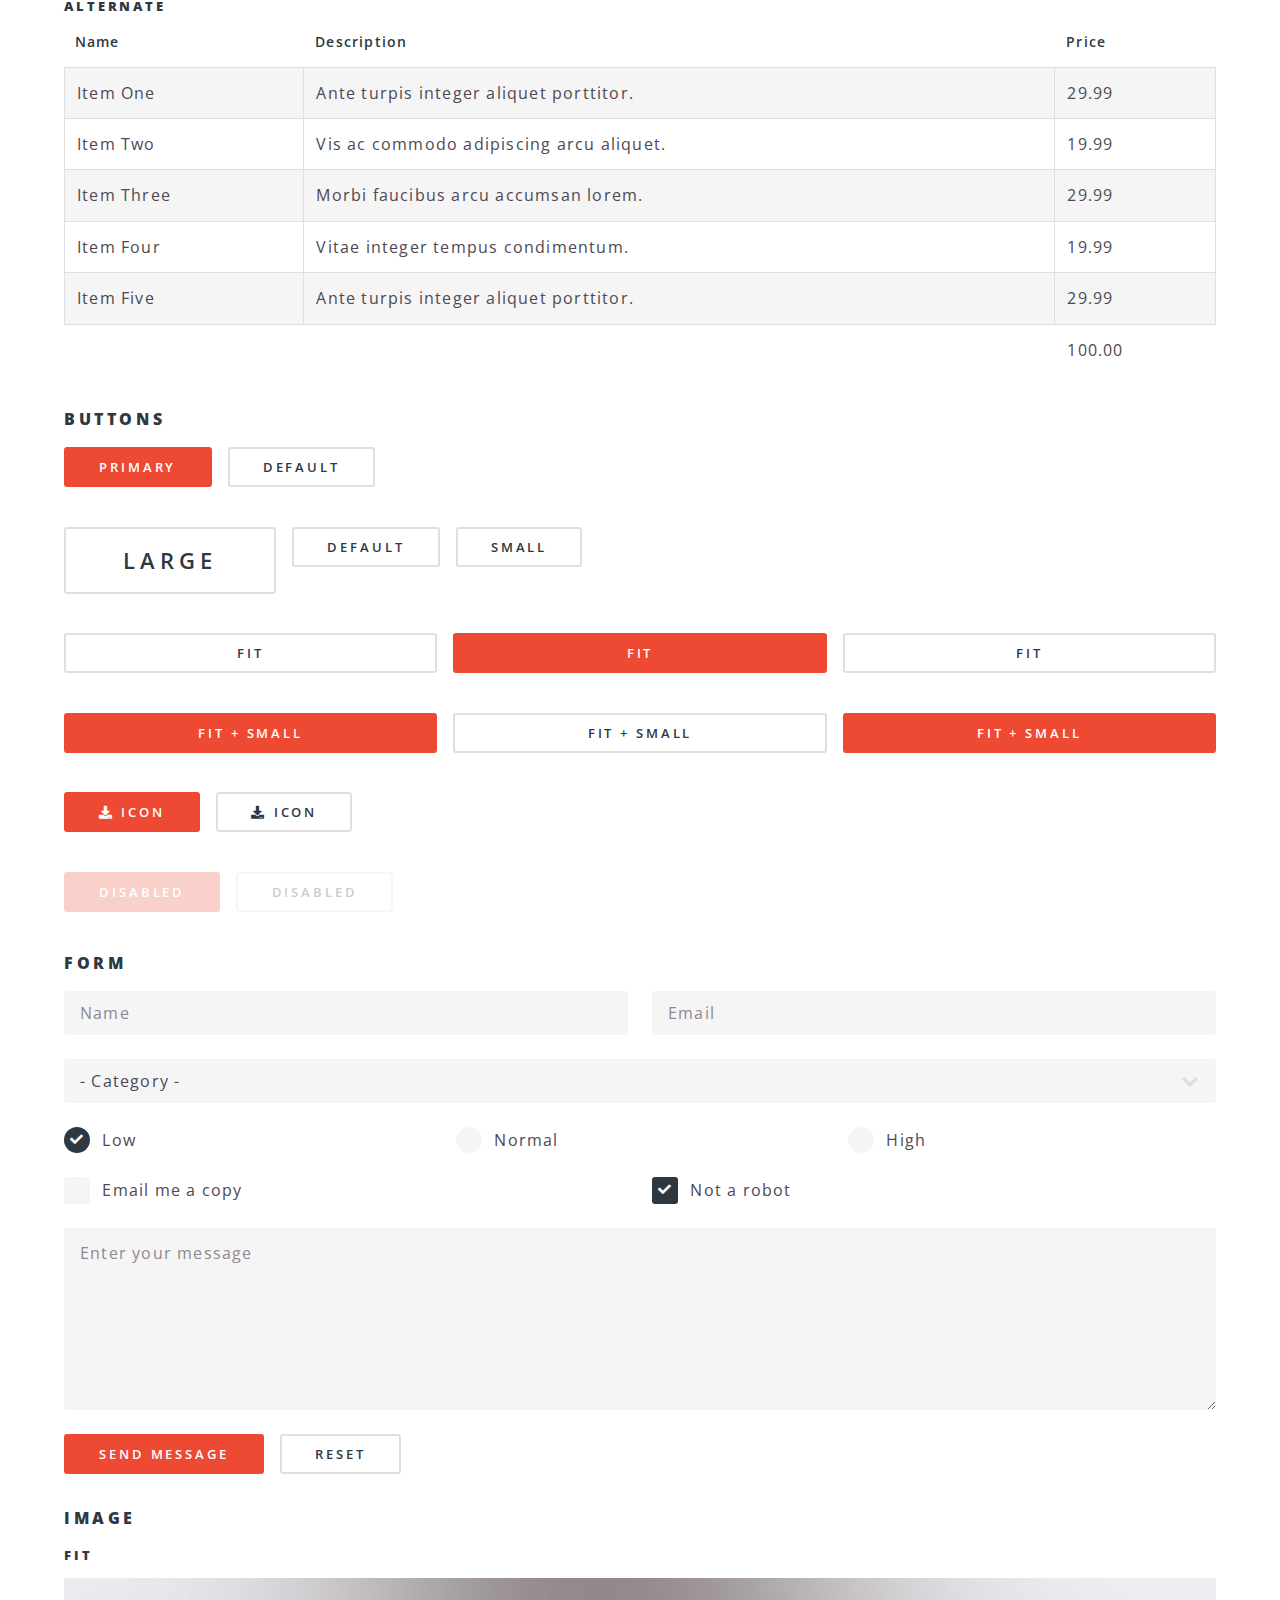
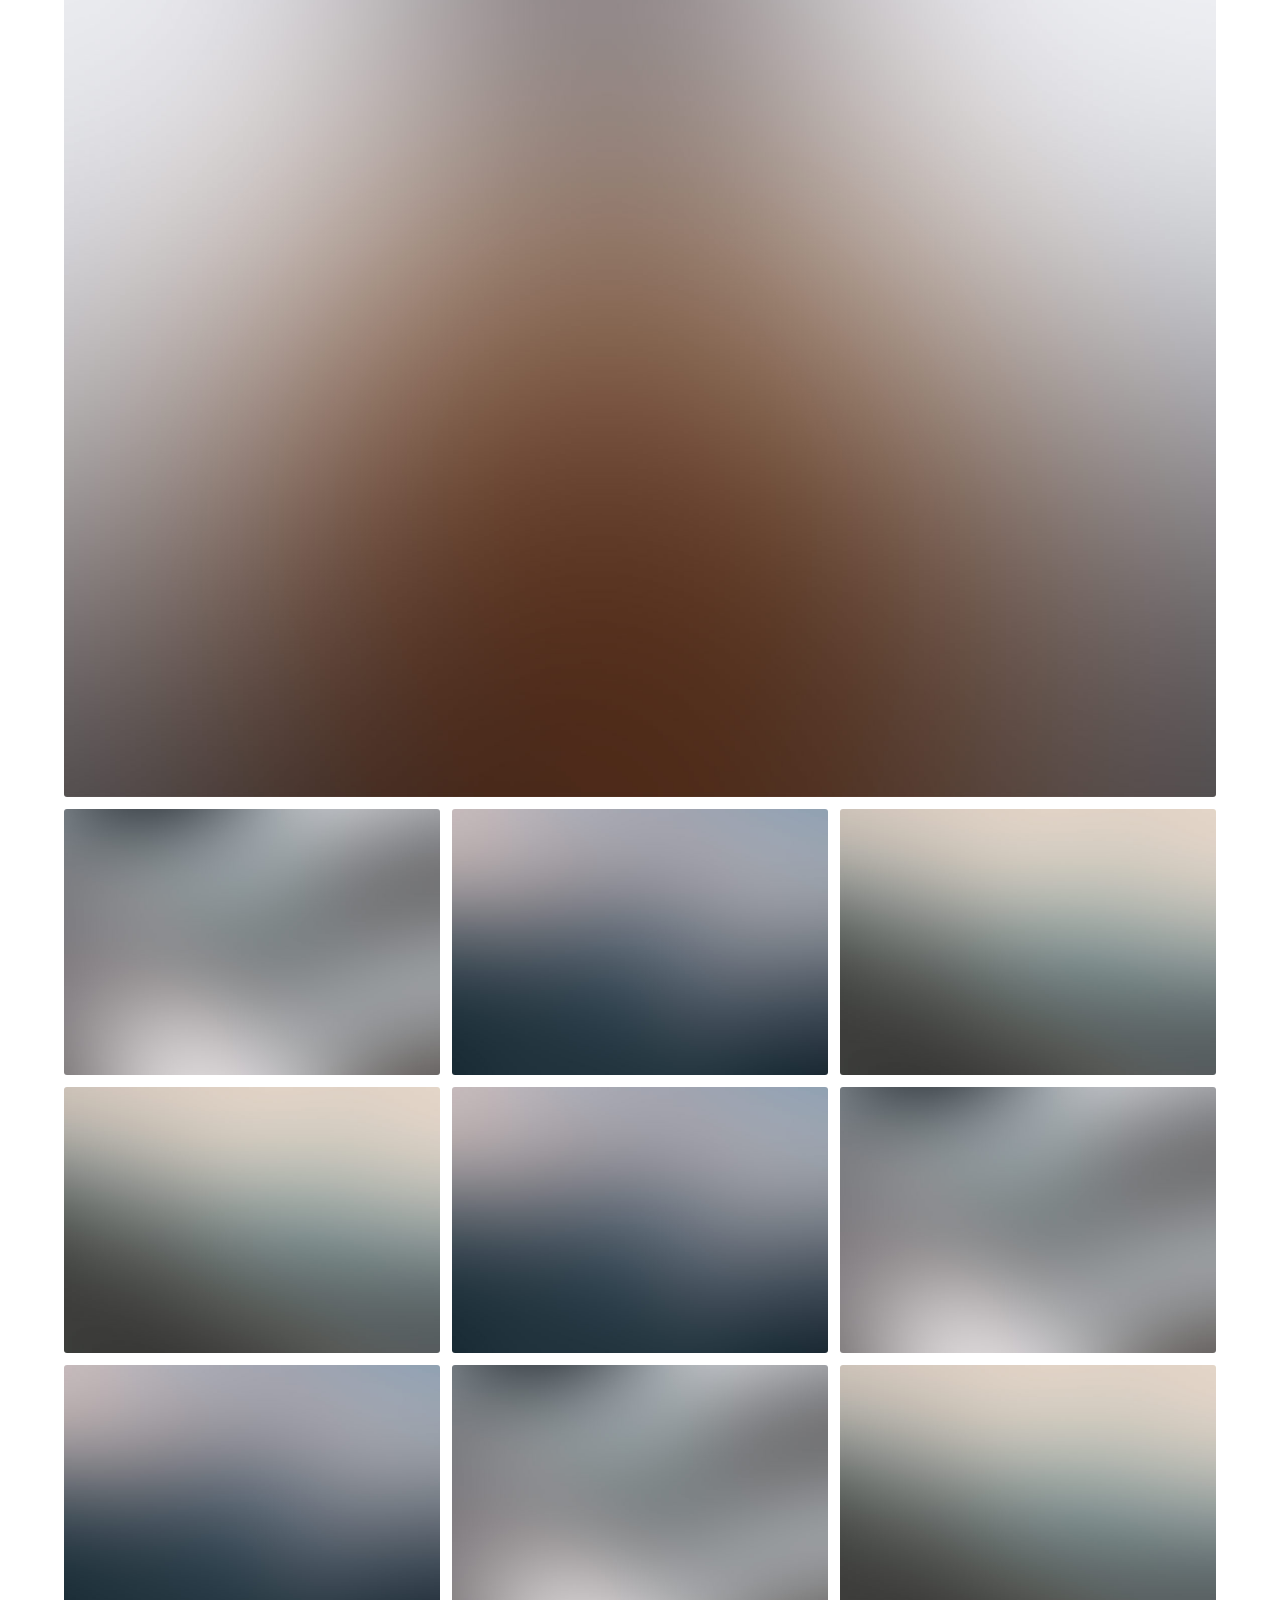
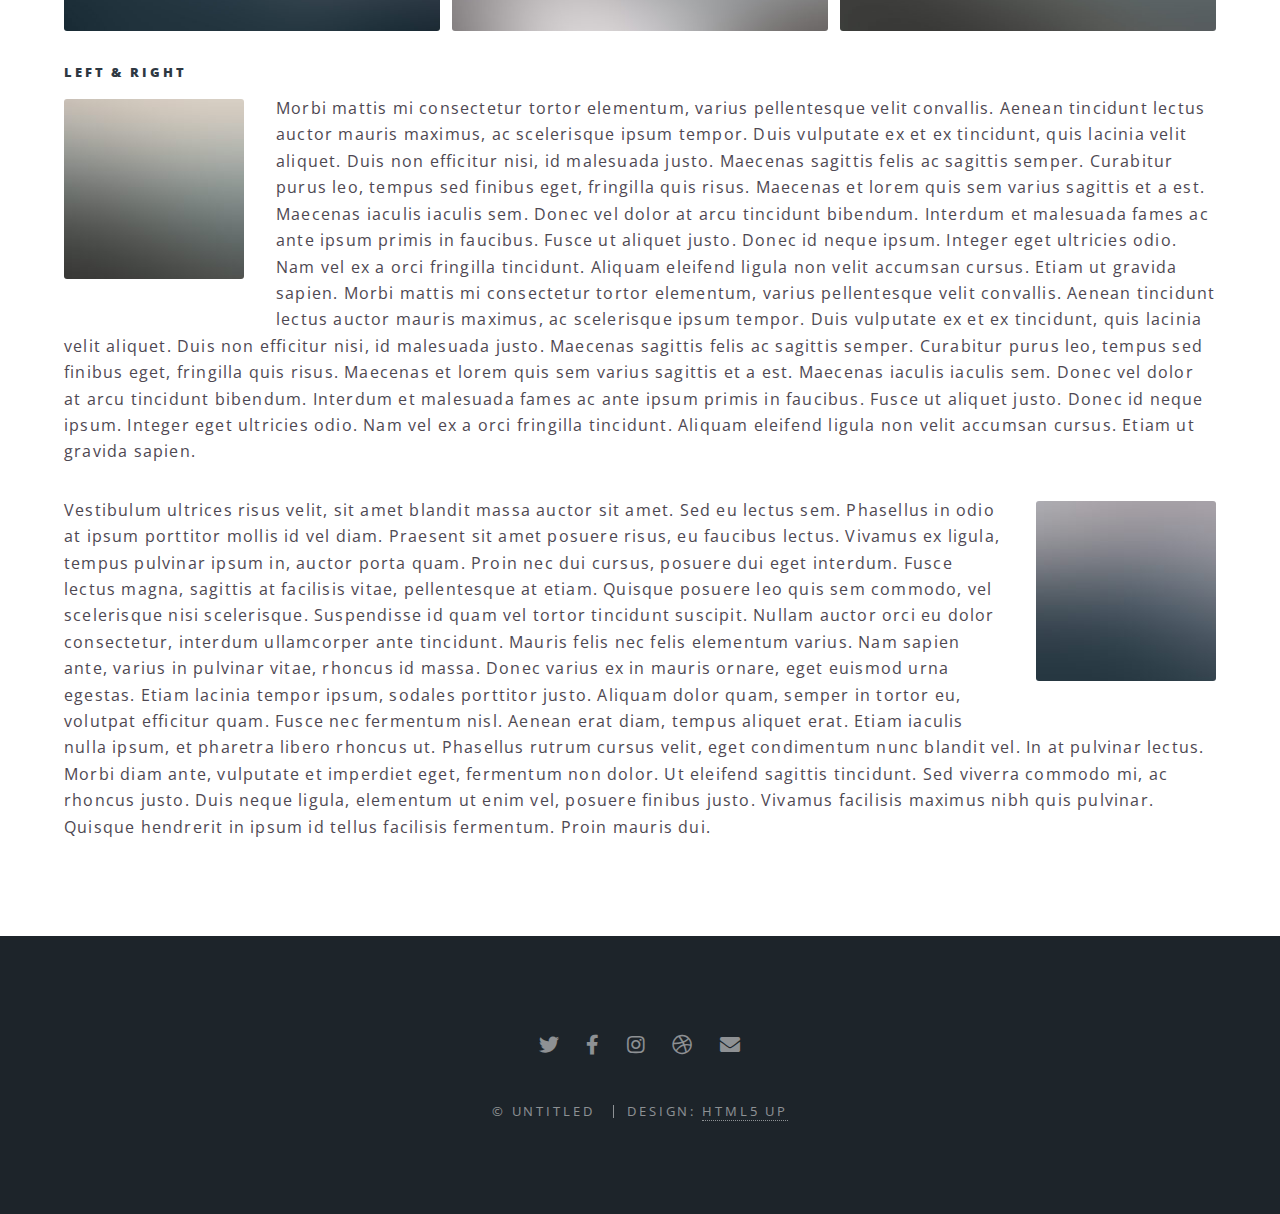
<file: gallery.html>
<!DOCTYPE html>
<!--
	Spectral by HTML5 UP
	html5up.net | @ajlkn
	Free for personal and commercial use under the CCA 3.0 license (html5up.net/license)
-->
<html>
  <head>
    <title>Elements - Spectral by HTML5 UP</title>
    <meta charset="utf-8" />
    <meta
      name="viewport"
      content="width=device-width, initial-scale=1, user-scalable=no"
    />
    <link rel="stylesheet" href="assets/css/main.css" />
    <noscript
      ><link rel="stylesheet" href="assets/css/noscript.css"
    /></noscript>
  </head>
  <body class="is-preload">
    <!-- Page Wrapper -->
    <div id="page-wrapper">
      <!-- Header -->
      <header id="header" class="alt">
        <h1><a href="index.html">Spectral</a></h1>
        <nav id="nav">
          <ul>
            <li class="special">
              <a href="#menu" class="menuToggle"><span>Menu</span></a>
              <div id="menu">
                <ul>
                  <li><a href="index.html">Home</a></li>
                  <li><a href="creation.html">Creation</a></li>
                  <li><a href="generation.html">Generate</a></li>
                  <li><a href="gallery.html">Gallery</a></li>
                  <li><a href="logInUp.html">Sign Up/ Log In</a></li>
                  <li><a href="contact.html">Contact Us</a></li>
                  <li><a href="about.html">About Us</a></li>
                </ul>
              </div>
            </li>
          </ul>
        </nav>
      </header>

      <!-- Main -->
      <article id="main">
        <header>
          <h2>Elements</h2>
          <p>Aliquam ut ex ut interdum donec amet imperdiet eleifend</p>
        </header>
        <section class="wrapper style5">
          <div class="inner">
            <section>
              <h4>Text</h4>
              <p>
                This is <b>bold</b> and this is <strong>strong</strong>. This is
                <i>italic</i> and this is <em>emphasized</em>. This is
                <sup>superscript</sup> text and this is
                <sub>subscript</sub> text. This is <u>underlined</u> and this is
                code: <code>for (;;) { ... }</code>. Finally,
                <a href="#">this is a link</a>.
              </p>
              <hr />
              <header>
                <h4>Heading with a Subtitle</h4>
                <p>Lorem ipsum dolor sit amet nullam id egestas urna aliquam</p>
              </header>
              <p>
                Nunc lacinia ante nunc ac lobortis. Interdum adipiscing gravida
                odio porttitor sem non mi integer non faucibus ornare mi ut ante
                amet placerat aliquet. Volutpat eu sed ante lacinia sapien lorem
                accumsan varius montes viverra nibh in adipiscing blandit tempus
                accumsan.
              </p>
              <header>
                <h5>Heading with a Subtitle</h5>
                <p>Lorem ipsum dolor sit amet nullam id egestas urna aliquam</p>
              </header>
              <p>
                Nunc lacinia ante nunc ac lobortis. Interdum adipiscing gravida
                odio porttitor sem non mi integer non faucibus ornare mi ut ante
                amet placerat aliquet. Volutpat eu sed ante lacinia sapien lorem
                accumsan varius montes viverra nibh in adipiscing blandit tempus
                accumsan.
              </p>
              <hr />
              <h2>Heading Level 2</h2>
              <h3>Heading Level 3</h3>
              <h4>Heading Level 4</h4>
              <h5>Heading Level 5</h5>
              <h6>Heading Level 6</h6>
              <hr />
              <h5>Blockquote</h5>
              <blockquote>
                Fringilla nisl. Donec accumsan interdum nisi, quis tincidunt
                felis sagittis eget tempus euismod. Vestibulum ante ipsum primis
                in faucibus vestibulum. Blandit adipiscing eu felis iaculis
                volutpat ac adipiscing accumsan faucibus. Vestibulum ante ipsum
                primis in faucibus lorem ipsum dolor sit amet nullam adipiscing
                eu felis.
              </blockquote>
              <h5>Preformatted</h5>
              <pre><code>i = 0;

while (!deck.isInOrder()) {
  print 'Iteration ' + i;
  deck.shuffle();
  i++;
}

print 'It took ' + i + ' iterations to sort the deck.';</code></pre>
            </section>

            <section>
              <h4>Lists</h4>
              <div class="row">
                <div class="col-6 col-12-medium">
                  <h5>Unordered</h5>
                  <ul>
                    <li>Dolor pulvinar etiam.</li>
                    <li>Sagittis adipiscing.</li>
                    <li>Felis enim feugiat.</li>
                  </ul>
                  <h5>Alternate</h5>
                  <ul class="alt">
                    <li>Dolor pulvinar etiam.</li>
                    <li>Sagittis adipiscing.</li>
                    <li>Felis enim feugiat.</li>
                  </ul>
                </div>
                <div class="col-6 col-12-medium">
                  <h5>Ordered</h5>
                  <ol>
                    <li>Dolor pulvinar etiam.</li>
                    <li>Etiam vel felis viverra.</li>
                    <li>Felis enim feugiat.</li>
                    <li>Dolor pulvinar etiam.</li>
                    <li>Etiam vel felis lorem.</li>
                    <li>Felis enim et feugiat.</li>
                  </ol>
                  <h5>Icons</h5>
                  <ul class="icons">
                    <li>
                      <a href="#" class="icon brands fa-twitter"
                        ><span class="label">Twitter</span></a
                      >
                    </li>
                    <li>
                      <a href="#" class="icon brands fa-facebook-f"
                        ><span class="label">Facebook</span></a
                      >
                    </li>
                    <li>
                      <a href="#" class="icon brands fa-instagram"
                        ><span class="label">Instagram</span></a
                      >
                    </li>
                    <li>
                      <a href="#" class="icon brands fa-github"
                        ><span class="label">Github</span></a
                      >
                    </li>
                  </ul>
                </div>
              </div>
              <h5>Actions</h5>
              <div class="row">
                <div class="col-6 col-12-medium">
                  <ul class="actions">
                    <li><a href="#" class="button primary">Default</a></li>
                    <li><a href="#" class="button">Default</a></li>
                  </ul>
                  <ul class="actions small">
                    <li><a href="#" class="button primary small">Small</a></li>
                    <li><a href="#" class="button small">Small</a></li>
                  </ul>
                  <ul class="actions stacked">
                    <li><a href="#" class="button primary">Default</a></li>
                    <li><a href="#" class="button">Default</a></li>
                  </ul>
                  <ul class="actions stacked">
                    <li><a href="#" class="button primary small">Small</a></li>
                    <li><a href="#" class="button small">Small</a></li>
                  </ul>
                </div>
                <div class="col-6 col-12-medium">
                  <ul class="actions stacked">
                    <li><a href="#" class="button primary fit">Default</a></li>
                    <li><a href="#" class="button fit">Default</a></li>
                  </ul>
                  <ul class="actions stacked">
                    <li>
                      <a href="#" class="button primary small fit">Small</a>
                    </li>
                    <li><a href="#" class="button small fit">Small</a></li>
                  </ul>
                </div>
              </div>
            </section>

            <section>
              <h4>Table</h4>
              <h5>Default</h5>
              <div class="table-wrapper">
                <table>
                  <thead>
                    <tr>
                      <th>Name</th>
                      <th>Description</th>
                      <th>Price</th>
                    </tr>
                  </thead>
                  <tbody>
                    <tr>
                      <td>Item One</td>
                      <td>Ante turpis integer aliquet porttitor.</td>
                      <td>29.99</td>
                    </tr>
                    <tr>
                      <td>Item Two</td>
                      <td>Vis ac commodo adipiscing arcu aliquet.</td>
                      <td>19.99</td>
                    </tr>
                    <tr>
                      <td>Item Three</td>
                      <td>Morbi faucibus arcu accumsan lorem.</td>
                      <td>29.99</td>
                    </tr>
                    <tr>
                      <td>Item Four</td>
                      <td>Vitae integer tempus condimentum.</td>
                      <td>19.99</td>
                    </tr>
                    <tr>
                      <td>Item Five</td>
                      <td>Ante turpis integer aliquet porttitor.</td>
                      <td>29.99</td>
                    </tr>
                  </tbody>
                  <tfoot>
                    <tr>
                      <td colspan="2"></td>
                      <td>100.00</td>
                    </tr>
                  </tfoot>
                </table>
              </div>

              <h5>Alternate</h5>
              <div class="table-wrapper">
                <table class="alt">
                  <thead>
                    <tr>
                      <th>Name</th>
                      <th>Description</th>
                      <th>Price</th>
                    </tr>
                  </thead>
                  <tbody>
                    <tr>
                      <td>Item One</td>
                      <td>Ante turpis integer aliquet porttitor.</td>
                      <td>29.99</td>
                    </tr>
                    <tr>
                      <td>Item Two</td>
                      <td>Vis ac commodo adipiscing arcu aliquet.</td>
                      <td>19.99</td>
                    </tr>
                    <tr>
                      <td>Item Three</td>
                      <td>Morbi faucibus arcu accumsan lorem.</td>
                      <td>29.99</td>
                    </tr>
                    <tr>
                      <td>Item Four</td>
                      <td>Vitae integer tempus condimentum.</td>
                      <td>19.99</td>
                    </tr>
                    <tr>
                      <td>Item Five</td>
                      <td>Ante turpis integer aliquet porttitor.</td>
                      <td>29.99</td>
                    </tr>
                  </tbody>
                  <tfoot>
                    <tr>
                      <td colspan="2"></td>
                      <td>100.00</td>
                    </tr>
                  </tfoot>
                </table>
              </div>
            </section>

            <section>
              <h4>Buttons</h4>
              <ul class="actions">
                <li><a href="#" class="button primary">Primary</a></li>
                <li><a href="#" class="button">Default</a></li>
              </ul>
              <ul class="actions">
                <li><a href="#" class="button large">Large</a></li>
                <li><a href="#" class="button">Default</a></li>
                <li><a href="#" class="button small">Small</a></li>
              </ul>
              <ul class="actions fit">
                <li><a href="#" class="button fit">Fit</a></li>
                <li><a href="#" class="button primary fit">Fit</a></li>
                <li><a href="#" class="button fit">Fit</a></li>
              </ul>
              <ul class="actions fit small">
                <li>
                  <a href="#" class="button primary fit small">Fit + Small</a>
                </li>
                <li><a href="#" class="button fit small">Fit + Small</a></li>
                <li>
                  <a href="#" class="button primary fit small">Fit + Small</a>
                </li>
              </ul>
              <ul class="actions">
                <li>
                  <a href="#" class="button primary icon solid fa-download"
                    >Icon</a
                  >
                </li>
                <li>
                  <a href="#" class="button icon solid fa-download">Icon</a>
                </li>
              </ul>
              <ul class="actions">
                <li><span class="button primary disabled">Disabled</span></li>
                <li><span class="button disabled">Disabled</span></li>
              </ul>
            </section>

            <section>
              <h4>Form</h4>
              <form method="post" action="#">
                <div class="row gtr-uniform">
                  <div class="col-6 col-12-xsmall">
                    <input
                      type="text"
                      name="demo-name"
                      id="demo-name"
                      value=""
                      placeholder="Name"
                    />
                  </div>
                  <div class="col-6 col-12-xsmall">
                    <input
                      type="email"
                      name="demo-email"
                      id="demo-email"
                      value=""
                      placeholder="Email"
                    />
                  </div>
                  <div class="col-12">
                    <select name="demo-category" id="demo-category">
                      <option value="">- Category -</option>
                      <option value="1">Manufacturing</option>
                      <option value="1">Shipping</option>
                      <option value="1">Administration</option>
                      <option value="1">Human Resources</option>
                    </select>
                  </div>
                  <div class="col-4 col-12-small">
                    <input
                      type="radio"
                      id="demo-priority-low"
                      name="demo-priority"
                      checked
                    />
                    <label for="demo-priority-low">Low</label>
                  </div>
                  <div class="col-4 col-12-small">
                    <input
                      type="radio"
                      id="demo-priority-normal"
                      name="demo-priority"
                    />
                    <label for="demo-priority-normal">Normal</label>
                  </div>
                  <div class="col-4 col-12-small">
                    <input
                      type="radio"
                      id="demo-priority-high"
                      name="demo-priority"
                    />
                    <label for="demo-priority-high">High</label>
                  </div>
                  <div class="col-6 col-12-small">
                    <input type="checkbox" id="demo-copy" name="demo-copy" />
                    <label for="demo-copy">Email me a copy</label>
                  </div>
                  <div class="col-6 col-12-small">
                    <input
                      type="checkbox"
                      id="demo-human"
                      name="demo-human"
                      checked
                    />
                    <label for="demo-human">Not a robot</label>
                  </div>
                  <div class="col-12">
                    <textarea
                      name="demo-message"
                      id="demo-message"
                      placeholder="Enter your message"
                      rows="6"
                    ></textarea>
                  </div>
                  <div class="col-12">
                    <ul class="actions">
                      <li>
                        <input
                          type="submit"
                          value="Send Message"
                          class="primary"
                        />
                      </li>
                      <li><input type="reset" value="Reset" /></li>
                    </ul>
                  </div>
                </div>
              </form>
            </section>

            <section>
              <h4>Image</h4>
              <h5>Fit</h5>
              <div class="box alt">
                <div class="row gtr-50 gtr-uniform">
                  <div class="col-12">
                    <span class="image fit"
                      ><img src="images/banner.jpg" alt=""
                    /></span>
                  </div>
                  <div class="col-4">
                    <span class="image fit"
                      ><img src="images/pic01.jpg" alt=""
                    /></span>
                  </div>
                  <div class="col-4">
                    <span class="image fit"
                      ><img src="images/pic02.jpg" alt=""
                    /></span>
                  </div>
                  <div class="col-4">
                    <span class="image fit"
                      ><img src="images/pic03.jpg" alt=""
                    /></span>
                  </div>
                  <div class="col-4">
                    <span class="image fit"
                      ><img src="images/pic03.jpg" alt=""
                    /></span>
                  </div>
                  <div class="col-4">
                    <span class="image fit"
                      ><img src="images/pic02.jpg" alt=""
                    /></span>
                  </div>
                  <div class="col-4">
                    <span class="image fit"
                      ><img src="images/pic01.jpg" alt=""
                    /></span>
                  </div>
                  <div class="col-4">
                    <span class="image fit"
                      ><img src="images/pic02.jpg" alt=""
                    /></span>
                  </div>
                  <div class="col-4">
                    <span class="image fit"
                      ><img src="images/pic01.jpg" alt=""
                    /></span>
                  </div>
                  <div class="col-4">
                    <span class="image fit"
                      ><img src="images/pic03.jpg" alt=""
                    /></span>
                  </div>
                </div>
              </div>
              <h5>Left &amp; Right</h5>
              <p>
                <span class="image left"
                  ><img src="images/pic04.jpg" alt="" /></span
                >Morbi mattis mi consectetur tortor elementum, varius
                pellentesque velit convallis. Aenean tincidunt lectus auctor
                mauris maximus, ac scelerisque ipsum tempor. Duis vulputate ex
                et ex tincidunt, quis lacinia velit aliquet. Duis non efficitur
                nisi, id malesuada justo. Maecenas sagittis felis ac sagittis
                semper. Curabitur purus leo, tempus sed finibus eget, fringilla
                quis risus. Maecenas et lorem quis sem varius sagittis et a est.
                Maecenas iaculis iaculis sem. Donec vel dolor at arcu tincidunt
                bibendum. Interdum et malesuada fames ac ante ipsum primis in
                faucibus. Fusce ut aliquet justo. Donec id neque ipsum. Integer
                eget ultricies odio. Nam vel ex a orci fringilla tincidunt.
                Aliquam eleifend ligula non velit accumsan cursus. Etiam ut
                gravida sapien. Morbi mattis mi consectetur tortor elementum,
                varius pellentesque velit convallis. Aenean tincidunt lectus
                auctor mauris maximus, ac scelerisque ipsum tempor. Duis
                vulputate ex et ex tincidunt, quis lacinia velit aliquet. Duis
                non efficitur nisi, id malesuada justo. Maecenas sagittis felis
                ac sagittis semper. Curabitur purus leo, tempus sed finibus
                eget, fringilla quis risus. Maecenas et lorem quis sem varius
                sagittis et a est. Maecenas iaculis iaculis sem. Donec vel dolor
                at arcu tincidunt bibendum. Interdum et malesuada fames ac ante
                ipsum primis in faucibus. Fusce ut aliquet justo. Donec id neque
                ipsum. Integer eget ultricies odio. Nam vel ex a orci fringilla
                tincidunt. Aliquam eleifend ligula non velit accumsan cursus.
                Etiam ut gravida sapien.
              </p>
              <p>
                <span class="image right"
                  ><img src="images/pic05.jpg" alt="" /></span
                >Vestibulum ultrices risus velit, sit amet blandit massa auctor
                sit amet. Sed eu lectus sem. Phasellus in odio at ipsum
                porttitor mollis id vel diam. Praesent sit amet posuere risus,
                eu faucibus lectus. Vivamus ex ligula, tempus pulvinar ipsum in,
                auctor porta quam. Proin nec dui cursus, posuere dui eget
                interdum. Fusce lectus magna, sagittis at facilisis vitae,
                pellentesque at etiam. Quisque posuere leo quis sem commodo, vel
                scelerisque nisi scelerisque. Suspendisse id quam vel tortor
                tincidunt suscipit. Nullam auctor orci eu dolor consectetur,
                interdum ullamcorper ante tincidunt. Mauris felis nec felis
                elementum varius. Nam sapien ante, varius in pulvinar vitae,
                rhoncus id massa. Donec varius ex in mauris ornare, eget euismod
                urna egestas. Etiam lacinia tempor ipsum, sodales porttitor
                justo. Aliquam dolor quam, semper in tortor eu, volutpat
                efficitur quam. Fusce nec fermentum nisl. Aenean erat diam,
                tempus aliquet erat. Etiam iaculis nulla ipsum, et pharetra
                libero rhoncus ut. Phasellus rutrum cursus velit, eget
                condimentum nunc blandit vel. In at pulvinar lectus. Morbi diam
                ante, vulputate et imperdiet eget, fermentum non dolor. Ut
                eleifend sagittis tincidunt. Sed viverra commodo mi, ac rhoncus
                justo. Duis neque ligula, elementum ut enim vel, posuere finibus
                justo. Vivamus facilisis maximus nibh quis pulvinar. Quisque
                hendrerit in ipsum id tellus facilisis fermentum. Proin mauris
                dui.
              </p>
            </section>
          </div>
        </section>
      </article>

      <!-- Footer -->
      <footer id="footer">
        <ul class="icons">
          <li>
            <a href="#" class="icon brands fa-twitter"
              ><span class="label">Twitter</span></a
            >
          </li>
          <li>
            <a href="#" class="icon brands fa-facebook-f"
              ><span class="label">Facebook</span></a
            >
          </li>
          <li>
            <a href="#" class="icon brands fa-instagram"
              ><span class="label">Instagram</span></a
            >
          </li>
          <li>
            <a href="#" class="icon brands fa-dribbble"
              ><span class="label">Dribbble</span></a
            >
          </li>
          <li>
            <a href="#" class="icon solid fa-envelope"
              ><span class="label">Email</span></a
            >
          </li>
        </ul>
        <ul class="copyright">
          <li>&copy; Untitled</li>
          <li>Design: <a href="http://html5up.net">HTML5 UP</a></li>
        </ul>
      </footer>
    </div>

    <!-- Scripts -->
    <script src="assets/js/jquery.min.js"></script>
    <script src="assets/js/jquery.scrollex.min.js"></script>
    <script src="assets/js/jquery.scrolly.min.js"></script>
    <script src="assets/js/browser.min.js"></script>
    <script src="assets/js/breakpoints.min.js"></script>
    <script src="assets/js/util.js"></script>
    <script src="assets/js/main.js"></script>
  </body>
</html>
</file>
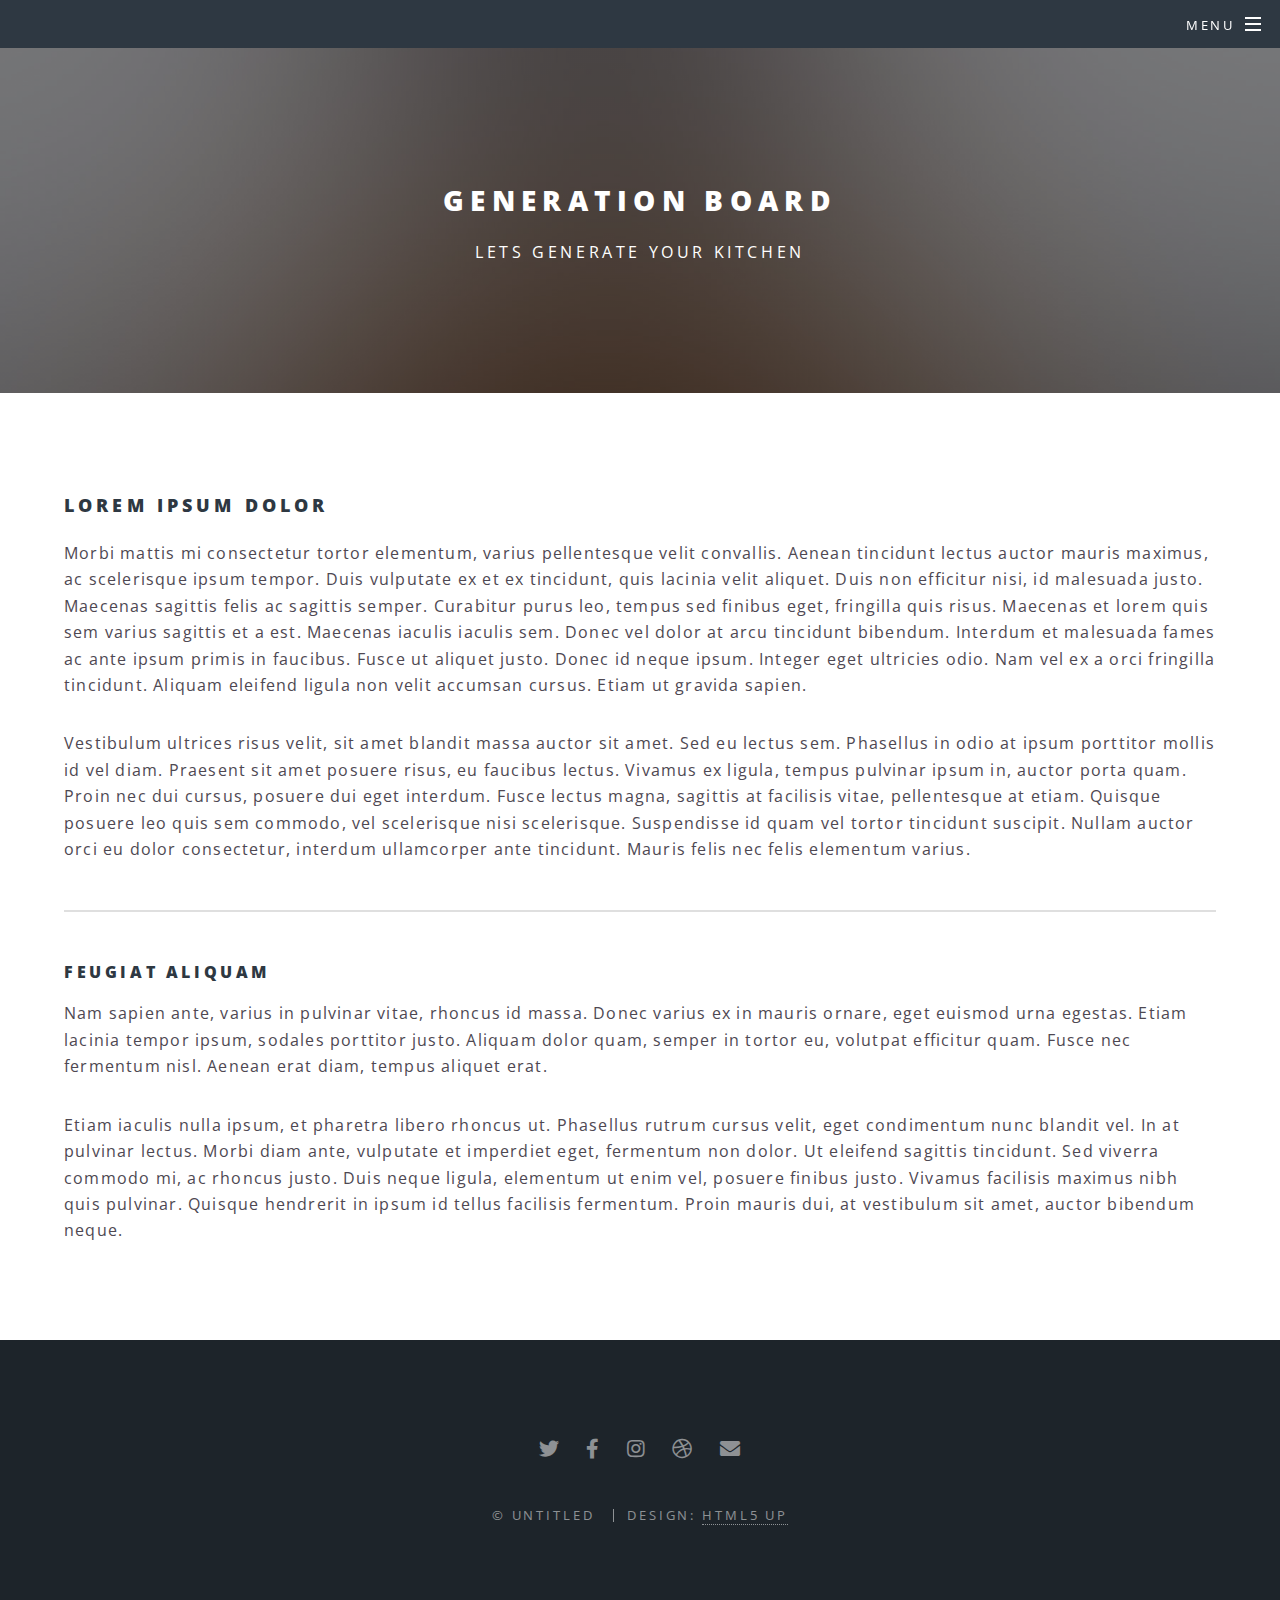
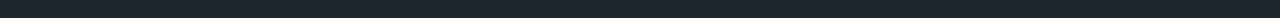
<file: generation.html>
<!DOCTYPE html>
<!--
	Spectral by HTML5 UP
	html5up.net | @ajlkn
	Free for personal and commercial use under the CCA 3.0 license (html5up.net/license)
-->
<html>
  <head>
    <title>Generic - Spectral by HTML5 UP</title>
    <meta charset="utf-8" />
    <meta
      name="viewport"
      content="width=device-width, initial-scale=1, user-scalable=no"
    />
    <link rel="stylesheet" href="assets/css/main.css" />
    <noscript
      ><link rel="stylesheet" href="assets/css/noscript.css"
    /></noscript>
  </head>
  <body class="is-preload">
    <!-- Page Wrapper -->
    <div id="page-wrapper">
      <!-- Header -->
      <header id="header" class="alt">
        <h1><a href="index.html">Spectral</a></h1>
        <nav id="nav">
          <ul>
            <li class="special">
              <a href="#menu" class="menuToggle"><span>Menu</span></a>
              <div id="menu">
                <ul>
                  <li><a href="index.html">Home</a></li>
                  <li><a href="creation.html">Creation</a></li>
                  <li><a href="generation.html">Generate</a></li>
                  <li><a href="gallery.html">Gallery</a></li>
                  <li><a href="logInUp.html">Sign Up/ Log In</a></li>
                  <li><a href="contact.html">Contact Us</a></li>
                  <li><a href="about.html">About Us</a></li>
                </ul>
              </div>
            </li>
          </ul>
        </nav>
      </header>

      <!-- Main -->
      <article id="main">
        <header>
          <h2>Generation Board</h2>
          <p>Lets generate your kitchen</p>
        </header>
        <section class="wrapper style5">
          <div class="inner">
            <h3>Lorem ipsum dolor</h3>
            <p>
              Morbi mattis mi consectetur tortor elementum, varius pellentesque
              velit convallis. Aenean tincidunt lectus auctor mauris maximus, ac
              scelerisque ipsum tempor. Duis vulputate ex et ex tincidunt, quis
              lacinia velit aliquet. Duis non efficitur nisi, id malesuada
              justo. Maecenas sagittis felis ac sagittis semper. Curabitur purus
              leo, tempus sed finibus eget, fringilla quis risus. Maecenas et
              lorem quis sem varius sagittis et a est. Maecenas iaculis iaculis
              sem. Donec vel dolor at arcu tincidunt bibendum. Interdum et
              malesuada fames ac ante ipsum primis in faucibus. Fusce ut aliquet
              justo. Donec id neque ipsum. Integer eget ultricies odio. Nam vel
              ex a orci fringilla tincidunt. Aliquam eleifend ligula non velit
              accumsan cursus. Etiam ut gravida sapien.
            </p>

            <p>
              Vestibulum ultrices risus velit, sit amet blandit massa auctor sit
              amet. Sed eu lectus sem. Phasellus in odio at ipsum porttitor
              mollis id vel diam. Praesent sit amet posuere risus, eu faucibus
              lectus. Vivamus ex ligula, tempus pulvinar ipsum in, auctor porta
              quam. Proin nec dui cursus, posuere dui eget interdum. Fusce
              lectus magna, sagittis at facilisis vitae, pellentesque at etiam.
              Quisque posuere leo quis sem commodo, vel scelerisque nisi
              scelerisque. Suspendisse id quam vel tortor tincidunt suscipit.
              Nullam auctor orci eu dolor consectetur, interdum ullamcorper ante
              tincidunt. Mauris felis nec felis elementum varius.
            </p>

            <hr />

            <h4>Feugiat aliquam</h4>
            <p>
              Nam sapien ante, varius in pulvinar vitae, rhoncus id massa. Donec
              varius ex in mauris ornare, eget euismod urna egestas. Etiam
              lacinia tempor ipsum, sodales porttitor justo. Aliquam dolor quam,
              semper in tortor eu, volutpat efficitur quam. Fusce nec fermentum
              nisl. Aenean erat diam, tempus aliquet erat.
            </p>

            <p>
              Etiam iaculis nulla ipsum, et pharetra libero rhoncus ut.
              Phasellus rutrum cursus velit, eget condimentum nunc blandit vel.
              In at pulvinar lectus. Morbi diam ante, vulputate et imperdiet
              eget, fermentum non dolor. Ut eleifend sagittis tincidunt. Sed
              viverra commodo mi, ac rhoncus justo. Duis neque ligula, elementum
              ut enim vel, posuere finibus justo. Vivamus facilisis maximus nibh
              quis pulvinar. Quisque hendrerit in ipsum id tellus facilisis
              fermentum. Proin mauris dui, at vestibulum sit amet, auctor
              bibendum neque.
            </p>
          </div>
        </section>
      </article>

      <!-- Footer -->
      <footer id="footer">
        <ul class="icons">
          <li>
            <a href="#" class="icon brands fa-twitter"
              ><span class="label">Twitter</span></a
            >
          </li>
          <li>
            <a href="#" class="icon brands fa-facebook-f"
              ><span class="label">Facebook</span></a
            >
          </li>
          <li>
            <a href="#" class="icon brands fa-instagram"
              ><span class="label">Instagram</span></a
            >
          </li>
          <li>
            <a href="#" class="icon brands fa-dribbble"
              ><span class="label">Dribbble</span></a
            >
          </li>
          <li>
            <a href="#" class="icon solid fa-envelope"
              ><span class="label">Email</span></a
            >
          </li>
        </ul>
        <ul class="copyright">
          <li>&copy; Untitled</li>
          <li>Design: <a href="http://html5up.net">HTML5 UP</a></li>
        </ul>
      </footer>
    </div>

    <!-- Scripts -->
    <script src="assets/js/jquery.min.js"></script>
    <script src="assets/js/jquery.scrollex.min.js"></script>
    <script src="assets/js/jquery.scrolly.min.js"></script>
    <script src="assets/js/browser.min.js"></script>
    <script src="assets/js/breakpoints.min.js"></script>
    <script src="assets/js/util.js"></script>
    <script src="assets/js/main.js"></script>
  </body>
</html>
</file>
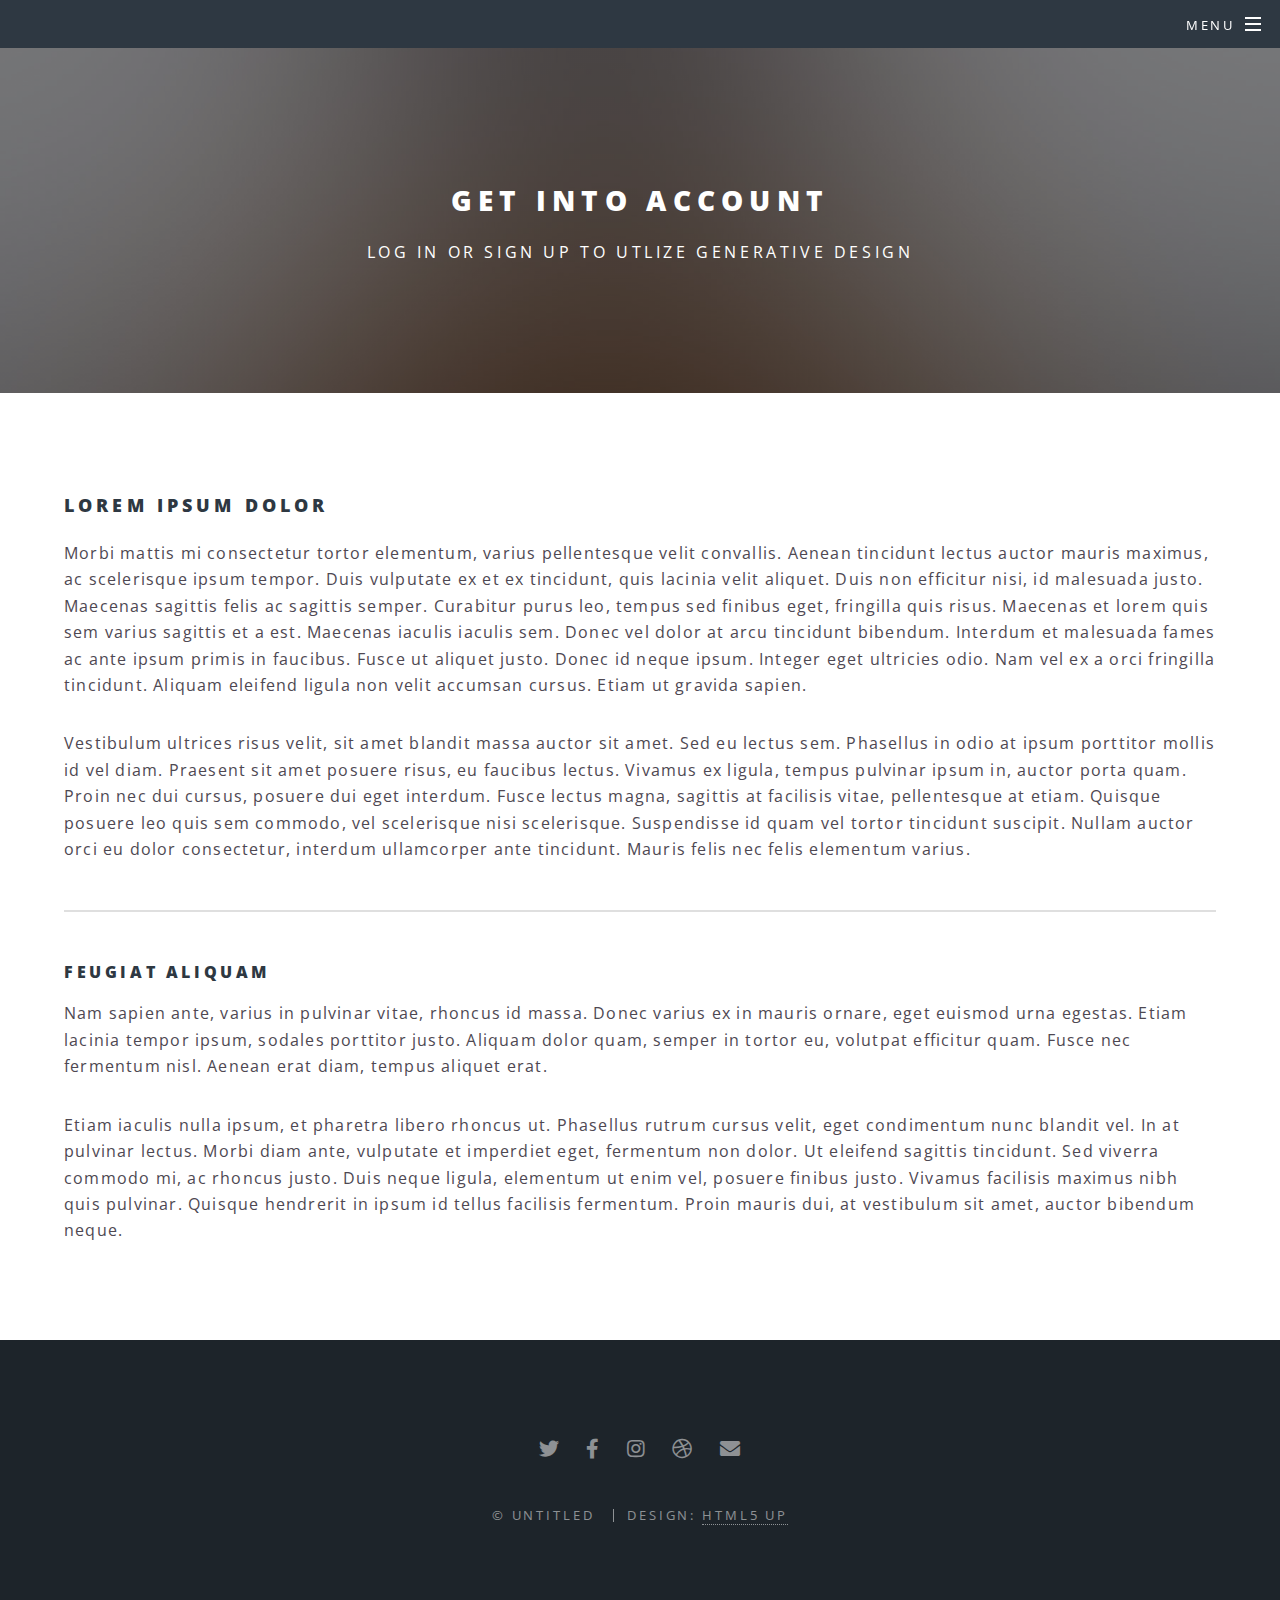
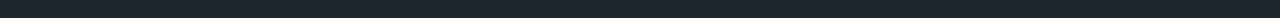
<file: logInUp.html>
<!DOCTYPE html>
<!--
	Spectral by HTML5 UP
	html5up.net | @ajlkn
	Free for personal and commercial use under the CCA 3.0 license (html5up.net/license)
-->
<html>
  <head>
    <title>Generic - Spectral by HTML5 UP</title>
    <meta charset="utf-8" />
    <meta
      name="viewport"
      content="width=device-width, initial-scale=1, user-scalable=no"
    />
    <link rel="stylesheet" href="assets/css/main.css" />
    <noscript
      ><link rel="stylesheet" href="assets/css/noscript.css"
    /></noscript>
  </head>
  <body class="is-preload">
    <!-- Page Wrapper -->
    <div id="page-wrapper">
      <!-- Header -->
      <header id="header" class="alt">
        <h1><a href="index.html">Spectral</a></h1>
        <nav id="nav">
          <ul>
            <li class="special">
              <a href="#menu" class="menuToggle"><span>Menu</span></a>
              <div id="menu">
                <ul>
                  <li><a href="index.html">Home</a></li>
                  <li><a href="creation.html">Creation</a></li>
                  <li><a href="generation.html">Generate</a></li>
                  <li><a href="gallery.html">Gallery</a></li>
                  <li><a href="logInUp.html">Sign Up/ Log In</a></li>
                  <li><a href="contact.html">Contact Us</a></li>
                  <li><a href="about.html">About Us</a></li>
                </ul>
              </div>
            </li>
          </ul>
        </nav>
      </header>

      <!-- Main -->
      <article id="main">
        <header>
          <h2>Get Into account</h2>
          <p>Log In or sign up to utlize Generative Design</p>
        </header>
        <section class="wrapper style5">
          <div class="inner">
            <h3>Lorem ipsum dolor</h3>
            <p>
              Morbi mattis mi consectetur tortor elementum, varius pellentesque
              velit convallis. Aenean tincidunt lectus auctor mauris maximus, ac
              scelerisque ipsum tempor. Duis vulputate ex et ex tincidunt, quis
              lacinia velit aliquet. Duis non efficitur nisi, id malesuada
              justo. Maecenas sagittis felis ac sagittis semper. Curabitur purus
              leo, tempus sed finibus eget, fringilla quis risus. Maecenas et
              lorem quis sem varius sagittis et a est. Maecenas iaculis iaculis
              sem. Donec vel dolor at arcu tincidunt bibendum. Interdum et
              malesuada fames ac ante ipsum primis in faucibus. Fusce ut aliquet
              justo. Donec id neque ipsum. Integer eget ultricies odio. Nam vel
              ex a orci fringilla tincidunt. Aliquam eleifend ligula non velit
              accumsan cursus. Etiam ut gravida sapien.
            </p>

            <p>
              Vestibulum ultrices risus velit, sit amet blandit massa auctor sit
              amet. Sed eu lectus sem. Phasellus in odio at ipsum porttitor
              mollis id vel diam. Praesent sit amet posuere risus, eu faucibus
              lectus. Vivamus ex ligula, tempus pulvinar ipsum in, auctor porta
              quam. Proin nec dui cursus, posuere dui eget interdum. Fusce
              lectus magna, sagittis at facilisis vitae, pellentesque at etiam.
              Quisque posuere leo quis sem commodo, vel scelerisque nisi
              scelerisque. Suspendisse id quam vel tortor tincidunt suscipit.
              Nullam auctor orci eu dolor consectetur, interdum ullamcorper ante
              tincidunt. Mauris felis nec felis elementum varius.
            </p>

            <hr />

            <h4>Feugiat aliquam</h4>
            <p>
              Nam sapien ante, varius in pulvinar vitae, rhoncus id massa. Donec
              varius ex in mauris ornare, eget euismod urna egestas. Etiam
              lacinia tempor ipsum, sodales porttitor justo. Aliquam dolor quam,
              semper in tortor eu, volutpat efficitur quam. Fusce nec fermentum
              nisl. Aenean erat diam, tempus aliquet erat.
            </p>

            <p>
              Etiam iaculis nulla ipsum, et pharetra libero rhoncus ut.
              Phasellus rutrum cursus velit, eget condimentum nunc blandit vel.
              In at pulvinar lectus. Morbi diam ante, vulputate et imperdiet
              eget, fermentum non dolor. Ut eleifend sagittis tincidunt. Sed
              viverra commodo mi, ac rhoncus justo. Duis neque ligula, elementum
              ut enim vel, posuere finibus justo. Vivamus facilisis maximus nibh
              quis pulvinar. Quisque hendrerit in ipsum id tellus facilisis
              fermentum. Proin mauris dui, at vestibulum sit amet, auctor
              bibendum neque.
            </p>
          </div>
        </section>
      </article>

      <!-- Footer -->
      <footer id="footer">
        <ul class="icons">
          <li>
            <a href="#" class="icon brands fa-twitter"
              ><span class="label">Twitter</span></a
            >
          </li>
          <li>
            <a href="#" class="icon brands fa-facebook-f"
              ><span class="label">Facebook</span></a
            >
          </li>
          <li>
            <a href="#" class="icon brands fa-instagram"
              ><span class="label">Instagram</span></a
            >
          </li>
          <li>
            <a href="#" class="icon brands fa-dribbble"
              ><span class="label">Dribbble</span></a
            >
          </li>
          <li>
            <a href="#" class="icon solid fa-envelope"
              ><span class="label">Email</span></a
            >
          </li>
        </ul>
        <ul class="copyright">
          <li>&copy; Untitled</li>
          <li>Design: <a href="http://html5up.net">HTML5 UP</a></li>
        </ul>
      </footer>
    </div>

    <!-- Scripts -->
    <script src="assets/js/jquery.min.js"></script>
    <script src="assets/js/jquery.scrollex.min.js"></script>
    <script src="assets/js/jquery.scrolly.min.js"></script>
    <script src="assets/js/browser.min.js"></script>
    <script src="assets/js/breakpoints.min.js"></script>
    <script src="assets/js/util.js"></script>
    <script src="assets/js/main.js"></script>
  </body>
</html>
</file>
<file: assets/css/noscript.css>
/*
	Spectral by HTML5 UP
	html5up.net | @ajlkn
	Free for personal and commercial use under the CCA 3.0 license (html5up.net/license)
*/

/* Banner */

	body.is-preload #banner h2 {
		-moz-transform: none;
		-webkit-transform: none;
		-ms-transform: none;
		transform: none;
		opacity: 1;
	}

		body.is-preload #banner h2:before, body.is-preload #banner h2:after {
			width: 100%;
		}

	body.is-preload #banner .more {
		-moz-transform: none;
		-webkit-transform: none;
		-ms-transform: none;
		transform: none;
		opacity: 1;
	}

	body.is-preload #banner:after {
		opacity: 0;
	}
</file>
<file: assets/css/main.css>
@import url(fontawesome-all.min.css);
@import url("https://fonts.googleapis.com/css?family=Open+Sans:400,400italic,600,600italic,800,800italic");

/*
	Spectral by HTML5 UP
	html5up.net | @ajlkn
	Free for personal and commercial use under the CCA 3.0 license (html5up.net/license)
*/

html, body, div, span, applet, object,
iframe, h1, h2, h3, h4, h5, h6, p, blockquote,
pre, a, abbr, acronym, address, big, cite,
code, del, dfn, em, img, ins, kbd, q, s, samp,
small, strike, strong, sub, sup, tt, var, b,
u, i, center, dl, dt, dd, ol, ul, li, fieldset,
form, label, legend, table, caption, tbody,
tfoot, thead, tr, th, td, article, aside,
canvas, details, embed, figure, figcaption,
footer, header, hgroup, menu, nav, output, ruby,
section, summary, time, mark, audio, video {
	margin: 0;
	padding: 0;
	border: 0;
	font-size: 100%;
	font: inherit;
	vertical-align: baseline;}

article, aside, details, figcaption, figure,
footer, header, hgroup, menu, nav, section {
	display: block;}

body {
	line-height: 1;
}

ol, ul {
	list-style: none;
}

blockquote, q {
	quotes: none;
}

	blockquote:before, blockquote:after, q:before, q:after {
		content: '';
		content: none;
	}

table {
	border-collapse: collapse;
	border-spacing: 0;
}

body {
	-webkit-text-size-adjust: none;
}

mark {
	background-color: transparent;
	color: inherit;
}

input::-moz-focus-inner {
	border: 0;
	padding: 0;
}

input, select, textarea {
	-moz-appearance: none;
	-webkit-appearance: none;
	-ms-appearance: none;
	appearance: none;
}

/* Basic */

	@-ms-viewport {
		width: device-width;
	}

	html {
		box-sizing: border-box;
	}

	*, *:before, *:after {
		box-sizing: inherit;
	}

	body {
		background: #2e3842;
	}

		body.is-preload *, body.is-preload *:before, body.is-preload *:after {
			-moz-animation: none !important;
			-webkit-animation: none !important;
			-ms-animation: none !important;
			animation: none !important;
			-moz-transition: none !important;
			-webkit-transition: none !important;
			-ms-transition: none !important;
			transition: none !important;
		}

	body, input, select, textarea {
		color: #fff;
		font-family: "Open Sans", Helvetica, sans-serif;
		font-size: 15pt;
		font-weight: 400;
		letter-spacing: 0.075em;
		line-height: 1.65em;
	}

		@media screen and (max-width: 1680px) {

			body, input, select, textarea {
				font-size: 13pt;
			}

		}

		@media screen and (max-width: 1280px) {

			body, input, select, textarea {
				font-size: 12pt;
			}

		}

		@media screen and (max-width: 736px) {

			body, input, select, textarea {
				font-size: 11pt;
				letter-spacing: 0.0375em;
			}

		}

	a {
		-moz-transition: color 0.2s ease, border-bottom-color 0.2s ease;
		-webkit-transition: color 0.2s ease, border-bottom-color 0.2s ease;
		-ms-transition: color 0.2s ease, border-bottom-color 0.2s ease;
		transition: color 0.2s ease, border-bottom-color 0.2s ease;
		border-bottom: dotted 1px;
		color: inherit;
		text-decoration: none;
	}

		a:hover {
			border-bottom-color: transparent;
		}

	strong, b {
		color: #fff;
		font-weight: 600;
	}

	em, i {
		font-style: italic;
	}

	p {
		margin: 0 0 2em 0;
	}

	h1, h2, h3, h4, h5, h6 {
		color: #fff;
		font-weight: 800;
		letter-spacing: 0.225em;
		line-height: 1em;
		margin: 0 0 1em 0;
		text-transform: uppercase;
	}

		h1 a, h2 a, h3 a, h4 a, h5 a, h6 a {
			color: inherit;
			text-decoration: none;
		}

	h2 {
		font-size: 1.35em;
		line-height: 1.75em;
	}

		@media screen and (max-width: 736px) {

			h2 {
				font-size: 1.1em;
				line-height: 1.65em;
			}

		}

	h3 {
		font-size: 1.15em;
		line-height: 1.75em;
	}

		@media screen and (max-width: 736px) {

			h3 {
				font-size: 1em;
				line-height: 1.65em;
			}

		}

	h4 {
		font-size: 1em;
		line-height: 1.5em;
	}

	h5 {
		font-size: 0.8em;
		line-height: 1.5em;
	}

	h6 {
		font-size: 0.7em;
		line-height: 1.5em;
	}

	sub {
		font-size: 0.8em;
		position: relative;
		top: 0.5em;
	}

	sup {
		font-size: 0.8em;
		position: relative;
		top: -0.5em;
	}

	hr {
		border: 0;
		border-bottom: solid 2px #fff;
		margin: 3em 0;
	}

		hr.major {
			margin: 4.5em 0;
		}

	blockquote {
		border-left: solid 4px #fff;
		font-style: italic;
		margin: 0 0 2em 0;
		padding: 0.5em 0 0.5em 2em;
	}

	code {
		background: rgba(144, 144, 144, 0.25);
		border-radius: 3px;
		font-family: "Courier New", monospace;
		font-size: 0.9em;
		letter-spacing: 0;
		margin: 0 0.25em;
		padding: 0.25em 0.65em;
	}

	pre {
		-webkit-overflow-scrolling: touch;
		font-family: "Courier New", monospace;
		font-size: 0.9em;
		margin: 0 0 2em 0;
	}

		pre code {
			display: block;
			line-height: 1.75em;
			padding: 1em 1.5em;
			overflow-x: auto;
		}

	.align-left {
		text-align: left;
	}

	.align-center {
		text-align: center;
	}

	.align-right {
		text-align: right;
	}

/* Row */

	.row {
		display: flex;
		flex-wrap: wrap;
		box-sizing: border-box;
		align-items: stretch;
	}

		.row > * {
			box-sizing: border-box;
		}

		.row.gtr-uniform > * > :last-child {
			margin-bottom: 0;
		}

		.row.aln-left {
			justify-content: flex-start;
		}

		.row.aln-center {
			justify-content: center;
		}

		.row.aln-right {
			justify-content: flex-end;
		}

		.row.aln-top {
			align-items: flex-start;
		}

		.row.aln-middle {
			align-items: center;
		}

		.row.aln-bottom {
			align-items: flex-end;
		}

		.row > .imp {
			order: -1;
		}

		.row > .col-1 {
			width: 8.33333%;
		}

		.row > .off-1 {
			margin-left: 8.33333%;
		}

		.row > .col-2 {
			width: 16.66667%;
		}

		.row > .off-2 {
			margin-left: 16.66667%;
		}

		.row > .col-3 {
			width: 25%;
		}

		.row > .off-3 {
			margin-left: 25%;
		}

		.row > .col-4 {
			width: 33.33333%;
		}

		.row > .off-4 {
			margin-left: 33.33333%;
		}

		.row > .col-5 {
			width: 41.66667%;
		}

		.row > .off-5 {
			margin-left: 41.66667%;
		}

		.row > .col-6 {
			width: 50%;
		}

		.row > .off-6 {
			margin-left: 50%;
		}

		.row > .col-7 {
			width: 58.33333%;
		}

		.row > .off-7 {
			margin-left: 58.33333%;
		}

		.row > .col-8 {
			width: 66.66667%;
		}

		.row > .off-8 {
			margin-left: 66.66667%;
		}

		.row > .col-9 {
			width: 75%;
		}

		.row > .off-9 {
			margin-left: 75%;
		}

		.row > .col-10 {
			width: 83.33333%;
		}

		.row > .off-10 {
			margin-left: 83.33333%;
		}

		.row > .col-11 {
			width: 91.66667%;
		}

		.row > .off-11 {
			margin-left: 91.66667%;
		}

		.row > .col-12 {
			width: 100%;
		}

		.row > .off-12 {
			margin-left: 100%;
		}

		.row.gtr-0 {
			margin-top: 0;
			margin-left: 0em;
		}

			.row.gtr-0 > * {
				padding: 0 0 0 0em;
			}

			.row.gtr-0.gtr-uniform {
				margin-top: 0em;
			}

				.row.gtr-0.gtr-uniform > * {
					padding-top: 0em;
				}

		.row.gtr-25 {
			margin-top: 0;
			margin-left: -0.375em;
		}

			.row.gtr-25 > * {
				padding: 0 0 0 0.375em;
			}

			.row.gtr-25.gtr-uniform {
				margin-top: -0.375em;
			}

				.row.gtr-25.gtr-uniform > * {
					padding-top: 0.375em;
				}

		.row.gtr-50 {
			margin-top: 0;
			margin-left: -0.75em;
		}

			.row.gtr-50 > * {
				padding: 0 0 0 0.75em;
			}

			.row.gtr-50.gtr-uniform {
				margin-top: -0.75em;
			}

				.row.gtr-50.gtr-uniform > * {
					padding-top: 0.75em;
				}

		.row {
			margin-top: 0;
			margin-left: -1.5em;
		}

			.row > * {
				padding: 0 0 0 1.5em;
			}

			.row.gtr-uniform {
				margin-top: -1.5em;
			}

				.row.gtr-uniform > * {
					padding-top: 1.5em;
				}

		.row.gtr-150 {
			margin-top: 0;
			margin-left: -2.25em;
		}

			.row.gtr-150 > * {
				padding: 0 0 0 2.25em;
			}

			.row.gtr-150.gtr-uniform {
				margin-top: -2.25em;
			}

				.row.gtr-150.gtr-uniform > * {
					padding-top: 2.25em;
				}

		.row.gtr-200 {
			margin-top: 0;
			margin-left: -3em;
		}

			.row.gtr-200 > * {
				padding: 0 0 0 3em;
			}

			.row.gtr-200.gtr-uniform {
				margin-top: -3em;
			}

				.row.gtr-200.gtr-uniform > * {
					padding-top: 3em;
				}

		@media screen and (max-width: 1680px) {

			.row {
				display: flex;
				flex-wrap: wrap;
				box-sizing: border-box;
				align-items: stretch;
			}

				.row > * {
					box-sizing: border-box;
				}

				.row.gtr-uniform > * > :last-child {
					margin-bottom: 0;
				}

				.row.aln-left {
					justify-content: flex-start;
				}

				.row.aln-center {
					justify-content: center;
				}

				.row.aln-right {
					justify-content: flex-end;
				}

				.row.aln-top {
					align-items: flex-start;
				}

				.row.aln-middle {
					align-items: center;
				}

				.row.aln-bottom {
					align-items: flex-end;
				}

				.row > .imp-xlarge {
					order: -1;
				}

				.row > .col-1-xlarge {
					width: 8.33333%;
				}

				.row > .off-1-xlarge {
					margin-left: 8.33333%;
				}

				.row > .col-2-xlarge {
					width: 16.66667%;
				}

				.row > .off-2-xlarge {
					margin-left: 16.66667%;
				}

				.row > .col-3-xlarge {
					width: 25%;
				}

				.row > .off-3-xlarge {
					margin-left: 25%;
				}

				.row > .col-4-xlarge {
					width: 33.33333%;
				}

				.row > .off-4-xlarge {
					margin-left: 33.33333%;
				}

				.row > .col-5-xlarge {
					width: 41.66667%;
				}

				.row > .off-5-xlarge {
					margin-left: 41.66667%;
				}

				.row > .col-6-xlarge {
					width: 50%;
				}

				.row > .off-6-xlarge {
					margin-left: 50%;
				}

				.row > .col-7-xlarge {
					width: 58.33333%;
				}

				.row > .off-7-xlarge {
					margin-left: 58.33333%;
				}

				.row > .col-8-xlarge {
					width: 66.66667%;
				}

				.row > .off-8-xlarge {
					margin-left: 66.66667%;
				}

				.row > .col-9-xlarge {
					width: 75%;
				}

				.row > .off-9-xlarge {
					margin-left: 75%;
				}

				.row > .col-10-xlarge {
					width: 83.33333%;
				}

				.row > .off-10-xlarge {
					margin-left: 83.33333%;
				}

				.row > .col-11-xlarge {
					width: 91.66667%;
				}

				.row > .off-11-xlarge {
					margin-left: 91.66667%;
				}

				.row > .col-12-xlarge {
					width: 100%;
				}

				.row > .off-12-xlarge {
					margin-left: 100%;
				}

				.row.gtr-0 {
					margin-top: 0;
					margin-left: 0em;
				}

					.row.gtr-0 > * {
						padding: 0 0 0 0em;
					}

					.row.gtr-0.gtr-uniform {
						margin-top: 0em;
					}

						.row.gtr-0.gtr-uniform > * {
							padding-top: 0em;
						}

				.row.gtr-25 {
					margin-top: 0;
					margin-left: -0.375em;
				}

					.row.gtr-25 > * {
						padding: 0 0 0 0.375em;
					}

					.row.gtr-25.gtr-uniform {
						margin-top: -0.375em;
					}

						.row.gtr-25.gtr-uniform > * {
							padding-top: 0.375em;
						}

				.row.gtr-50 {
					margin-top: 0;
					margin-left: -0.75em;
				}

					.row.gtr-50 > * {
						padding: 0 0 0 0.75em;
					}

					.row.gtr-50.gtr-uniform {
						margin-top: -0.75em;
					}

						.row.gtr-50.gtr-uniform > * {
							padding-top: 0.75em;
						}

				.row {
					margin-top: 0;
					margin-left: -1.5em;
				}

					.row > * {
						padding: 0 0 0 1.5em;
					}

					.row.gtr-uniform {
						margin-top: -1.5em;
					}

						.row.gtr-uniform > * {
							padding-top: 1.5em;
						}

				.row.gtr-150 {
					margin-top: 0;
					margin-left: -2.25em;
				}

					.row.gtr-150 > * {
						padding: 0 0 0 2.25em;
					}

					.row.gtr-150.gtr-uniform {
						margin-top: -2.25em;
					}

						.row.gtr-150.gtr-uniform > * {
							padding-top: 2.25em;
						}

				.row.gtr-200 {
					margin-top: 0;
					margin-left: -3em;
				}

					.row.gtr-200 > * {
						padding: 0 0 0 3em;
					}

					.row.gtr-200.gtr-uniform {
						margin-top: -3em;
					}

						.row.gtr-200.gtr-uniform > * {
							padding-top: 3em;
						}

		}

		@media screen and (max-width: 1280px) {

			.row {
				display: flex;
				flex-wrap: wrap;
				box-sizing: border-box;
				align-items: stretch;
			}

				.row > * {
					box-sizing: border-box;
				}

				.row.gtr-uniform > * > :last-child {
					margin-bottom: 0;
				}

				.row.aln-left {
					justify-content: flex-start;
				}

				.row.aln-center {
					justify-content: center;
				}

				.row.aln-right {
					justify-content: flex-end;
				}

				.row.aln-top {
					align-items: flex-start;
				}

				.row.aln-middle {
					align-items: center;
				}

				.row.aln-bottom {
					align-items: flex-end;
				}

				.row > .imp-large {
					order: -1;
				}

				.row > .col-1-large {
					width: 8.33333%;
				}

				.row > .off-1-large {
					margin-left: 8.33333%;
				}

				.row > .col-2-large {
					width: 16.66667%;
				}

				.row > .off-2-large {
					margin-left: 16.66667%;
				}

				.row > .col-3-large {
					width: 25%;
				}

				.row > .off-3-large {
					margin-left: 25%;
				}

				.row > .col-4-large {
					width: 33.33333%;
				}

				.row > .off-4-large {
					margin-left: 33.33333%;
				}

				.row > .col-5-large {
					width: 41.66667%;
				}

				.row > .off-5-large {
					margin-left: 41.66667%;
				}

				.row > .col-6-large {
					width: 50%;
				}

				.row > .off-6-large {
					margin-left: 50%;
				}

				.row > .col-7-large {
					width: 58.33333%;
				}

				.row > .off-7-large {
					margin-left: 58.33333%;
				}

				.row > .col-8-large {
					width: 66.66667%;
				}

				.row > .off-8-large {
					margin-left: 66.66667%;
				}

				.row > .col-9-large {
					width: 75%;
				}

				.row > .off-9-large {
					margin-left: 75%;
				}

				.row > .col-10-large {
					width: 83.33333%;
				}

				.row > .off-10-large {
					margin-left: 83.33333%;
				}

				.row > .col-11-large {
					width: 91.66667%;
				}

				.row > .off-11-large {
					margin-left: 91.66667%;
				}

				.row > .col-12-large {
					width: 100%;
				}

				.row > .off-12-large {
					margin-left: 100%;
				}

				.row.gtr-0 {
					margin-top: 0;
					margin-left: 0em;
				}

					.row.gtr-0 > * {
						padding: 0 0 0 0em;
					}

					.row.gtr-0.gtr-uniform {
						margin-top: 0em;
					}

						.row.gtr-0.gtr-uniform > * {
							padding-top: 0em;
						}

				.row.gtr-25 {
					margin-top: 0;
					margin-left: -0.375em;
				}

					.row.gtr-25 > * {
						padding: 0 0 0 0.375em;
					}

					.row.gtr-25.gtr-uniform {
						margin-top: -0.375em;
					}

						.row.gtr-25.gtr-uniform > * {
							padding-top: 0.375em;
						}

				.row.gtr-50 {
					margin-top: 0;
					margin-left: -0.75em;
				}

					.row.gtr-50 > * {
						padding: 0 0 0 0.75em;
					}

					.row.gtr-50.gtr-uniform {
						margin-top: -0.75em;
					}

						.row.gtr-50.gtr-uniform > * {
							padding-top: 0.75em;
						}

				.row {
					margin-top: 0;
					margin-left: -1.5em;
				}

					.row > * {
						padding: 0 0 0 1.5em;
					}

					.row.gtr-uniform {
						margin-top: -1.5em;
					}

						.row.gtr-uniform > * {
							padding-top: 1.5em;
						}

				.row.gtr-150 {
					margin-top: 0;
					margin-left: -2.25em;
				}

					.row.gtr-150 > * {
						padding: 0 0 0 2.25em;
					}

					.row.gtr-150.gtr-uniform {
						margin-top: -2.25em;
					}

						.row.gtr-150.gtr-uniform > * {
							padding-top: 2.25em;
						}

				.row.gtr-200 {
					margin-top: 0;
					margin-left: -3em;
				}

					.row.gtr-200 > * {
						padding: 0 0 0 3em;
					}

					.row.gtr-200.gtr-uniform {
						margin-top: -3em;
					}

						.row.gtr-200.gtr-uniform > * {
							padding-top: 3em;
						}

		}

		@media screen and (max-width: 980px) {

			.row {
				display: flex;
				flex-wrap: wrap;
				box-sizing: border-box;
				align-items: stretch;
			}

				.row > * {
					box-sizing: border-box;
				}

				.row.gtr-uniform > * > :last-child {
					margin-bottom: 0;
				}

				.row.aln-left {
					justify-content: flex-start;
				}

				.row.aln-center {
					justify-content: center;
				}

				.row.aln-right {
					justify-content: flex-end;
				}

				.row.aln-top {
					align-items: flex-start;
				}

				.row.aln-middle {
					align-items: center;
				}

				.row.aln-bottom {
					align-items: flex-end;
				}

				.row > .imp-medium {
					order: -1;
				}

				.row > .col-1-medium {
					width: 8.33333%;
				}

				.row > .off-1-medium {
					margin-left: 8.33333%;
				}

				.row > .col-2-medium {
					width: 16.66667%;
				}

				.row > .off-2-medium {
					margin-left: 16.66667%;
				}

				.row > .col-3-medium {
					width: 25%;
				}

				.row > .off-3-medium {
					margin-left: 25%;
				}

				.row > .col-4-medium {
					width: 33.33333%;
				}

				.row > .off-4-medium {
					margin-left: 33.33333%;
				}

				.row > .col-5-medium {
					width: 41.66667%;
				}

				.row > .off-5-medium {
					margin-left: 41.66667%;
				}

				.row > .col-6-medium {
					width: 50%;
				}

				.row > .off-6-medium {
					margin-left: 50%;
				}

				.row > .col-7-medium {
					width: 58.33333%;
				}

				.row > .off-7-medium {
					margin-left: 58.33333%;
				}

				.row > .col-8-medium {
					width: 66.66667%;
				}

				.row > .off-8-medium {
					margin-left: 66.66667%;
				}

				.row > .col-9-medium {
					width: 75%;
				}

				.row > .off-9-medium {
					margin-left: 75%;
				}

				.row > .col-10-medium {
					width: 83.33333%;
				}

				.row > .off-10-medium {
					margin-left: 83.33333%;
				}

				.row > .col-11-medium {
					width: 91.66667%;
				}

				.row > .off-11-medium {
					margin-left: 91.66667%;
				}

				.row > .col-12-medium {
					width: 100%;
				}

				.row > .off-12-medium {
					margin-left: 100%;
				}

				.row.gtr-0 {
					margin-top: 0;
					margin-left: 0em;
				}

					.row.gtr-0 > * {
						padding: 0 0 0 0em;
					}

					.row.gtr-0.gtr-uniform {
						margin-top: 0em;
					}

						.row.gtr-0.gtr-uniform > * {
							padding-top: 0em;
						}

				.row.gtr-25 {
					margin-top: 0;
					margin-left: -0.375em;
				}

					.row.gtr-25 > * {
						padding: 0 0 0 0.375em;
					}

					.row.gtr-25.gtr-uniform {
						margin-top: -0.375em;
					}

						.row.gtr-25.gtr-uniform > * {
							padding-top: 0.375em;
						}

				.row.gtr-50 {
					margin-top: 0;
					margin-left: -0.75em;
				}

					.row.gtr-50 > * {
						padding: 0 0 0 0.75em;
					}

					.row.gtr-50.gtr-uniform {
						margin-top: -0.75em;
					}

						.row.gtr-50.gtr-uniform > * {
							padding-top: 0.75em;
						}

				.row {
					margin-top: 0;
					margin-left: -1.5em;
				}

					.row > * {
						padding: 0 0 0 1.5em;
					}

					.row.gtr-uniform {
						margin-top: -1.5em;
					}

						.row.gtr-uniform > * {
							padding-top: 1.5em;
						}

				.row.gtr-150 {
					margin-top: 0;
					margin-left: -2.25em;
				}

					.row.gtr-150 > * {
						padding: 0 0 0 2.25em;
					}

					.row.gtr-150.gtr-uniform {
						margin-top: -2.25em;
					}

						.row.gtr-150.gtr-uniform > * {
							padding-top: 2.25em;
						}

				.row.gtr-200 {
					margin-top: 0;
					margin-left: -3em;
				}

					.row.gtr-200 > * {
						padding: 0 0 0 3em;
					}

					.row.gtr-200.gtr-uniform {
						margin-top: -3em;
					}

						.row.gtr-200.gtr-uniform > * {
							padding-top: 3em;
						}

		}

		@media screen and (max-width: 736px) {

			.row {
				display: flex;
				flex-wrap: wrap;
				box-sizing: border-box;
				align-items: stretch;
			}

				.row > * {
					box-sizing: border-box;
				}

				.row.gtr-uniform > * > :last-child {
					margin-bottom: 0;
				}

				.row.aln-left {
					justify-content: flex-start;
				}

				.row.aln-center {
					justify-content: center;
				}

				.row.aln-right {
					justify-content: flex-end;
				}

				.row.aln-top {
					align-items: flex-start;
				}

				.row.aln-middle {
					align-items: center;
				}

				.row.aln-bottom {
					align-items: flex-end;
				}

				.row > .imp-small {
					order: -1;
				}

				.row > .col-1-small {
					width: 8.33333%;
				}

				.row > .off-1-small {
					margin-left: 8.33333%;
				}

				.row > .col-2-small {
					width: 16.66667%;
				}

				.row > .off-2-small {
					margin-left: 16.66667%;
				}

				.row > .col-3-small {
					width: 25%;
				}

				.row > .off-3-small {
					margin-left: 25%;
				}

				.row > .col-4-small {
					width: 33.33333%;
				}

				.row > .off-4-small {
					margin-left: 33.33333%;
				}

				.row > .col-5-small {
					width: 41.66667%;
				}

				.row > .off-5-small {
					margin-left: 41.66667%;
				}

				.row > .col-6-small {
					width: 50%;
				}

				.row > .off-6-small {
					margin-left: 50%;
				}

				.row > .col-7-small {
					width: 58.33333%;
				}

				.row > .off-7-small {
					margin-left: 58.33333%;
				}

				.row > .col-8-small {
					width: 66.66667%;
				}

				.row > .off-8-small {
					margin-left: 66.66667%;
				}

				.row > .col-9-small {
					width: 75%;
				}

				.row > .off-9-small {
					margin-left: 75%;
				}

				.row > .col-10-small {
					width: 83.33333%;
				}

				.row > .off-10-small {
					margin-left: 83.33333%;
				}

				.row > .col-11-small {
					width: 91.66667%;
				}

				.row > .off-11-small {
					margin-left: 91.66667%;
				}

				.row > .col-12-small {
					width: 100%;
				}

				.row > .off-12-small {
					margin-left: 100%;
				}

				.row.gtr-0 {
					margin-top: 0;
					margin-left: 0em;
				}

					.row.gtr-0 > * {
						padding: 0 0 0 0em;
					}

					.row.gtr-0.gtr-uniform {
						margin-top: 0em;
					}

						.row.gtr-0.gtr-uniform > * {
							padding-top: 0em;
						}

				.row.gtr-25 {
					margin-top: 0;
					margin-left: -0.375em;
				}

					.row.gtr-25 > * {
						padding: 0 0 0 0.375em;
					}

					.row.gtr-25.gtr-uniform {
						margin-top: -0.375em;
					}

						.row.gtr-25.gtr-uniform > * {
							padding-top: 0.375em;
						}

				.row.gtr-50 {
					margin-top: 0;
					margin-left: -0.75em;
				}

					.row.gtr-50 > * {
						padding: 0 0 0 0.75em;
					}

					.row.gtr-50.gtr-uniform {
						margin-top: -0.75em;
					}

						.row.gtr-50.gtr-uniform > * {
							padding-top: 0.75em;
						}

				.row {
					margin-top: 0;
					margin-left: -1.5em;
				}

					.row > * {
						padding: 0 0 0 1.5em;
					}

					.row.gtr-uniform {
						margin-top: -1.5em;
					}

						.row.gtr-uniform > * {
							padding-top: 1.5em;
						}

				.row.gtr-150 {
					margin-top: 0;
					margin-left: -2.25em;
				}

					.row.gtr-150 > * {
						padding: 0 0 0 2.25em;
					}

					.row.gtr-150.gtr-uniform {
						margin-top: -2.25em;
					}

						.row.gtr-150.gtr-uniform > * {
							padding-top: 2.25em;
						}

				.row.gtr-200 {
					margin-top: 0;
					margin-left: -3em;
				}

					.row.gtr-200 > * {
						padding: 0 0 0 3em;
					}

					.row.gtr-200.gtr-uniform {
						margin-top: -3em;
					}

						.row.gtr-200.gtr-uniform > * {
							padding-top: 3em;
						}

		}

		@media screen and (max-width: 480px) {

			.row {
				display: flex;
				flex-wrap: wrap;
				box-sizing: border-box;
				align-items: stretch;
			}

				.row > * {
					box-sizing: border-box;
				}

				.row.gtr-uniform > * > :last-child {
					margin-bottom: 0;
				}

				.row.aln-left {
					justify-content: flex-start;
				}

				.row.aln-center {
					justify-content: center;
				}

				.row.aln-right {
					justify-content: flex-end;
				}

				.row.aln-top {
					align-items: flex-start;
				}

				.row.aln-middle {
					align-items: center;
				}

				.row.aln-bottom {
					align-items: flex-end;
				}

				.row > .imp-xsmall {
					order: -1;
				}

				.row > .col-1-xsmall {
					width: 8.33333%;
				}

				.row > .off-1-xsmall {
					margin-left: 8.33333%;
				}

				.row > .col-2-xsmall {
					width: 16.66667%;
				}

				.row > .off-2-xsmall {
					margin-left: 16.66667%;
				}

				.row > .col-3-xsmall {
					width: 25%;
				}

				.row > .off-3-xsmall {
					margin-left: 25%;
				}

				.row > .col-4-xsmall {
					width: 33.33333%;
				}

				.row > .off-4-xsmall {
					margin-left: 33.33333%;
				}

				.row > .col-5-xsmall {
					width: 41.66667%;
				}

				.row > .off-5-xsmall {
					margin-left: 41.66667%;
				}

				.row > .col-6-xsmall {
					width: 50%;
				}

				.row > .off-6-xsmall {
					margin-left: 50%;
				}

				.row > .col-7-xsmall {
					width: 58.33333%;
				}

				.row > .off-7-xsmall {
					margin-left: 58.33333%;
				}

				.row > .col-8-xsmall {
					width: 66.66667%;
				}

				.row > .off-8-xsmall {
					margin-left: 66.66667%;
				}

				.row > .col-9-xsmall {
					width: 75%;
				}

				.row > .off-9-xsmall {
					margin-left: 75%;
				}

				.row > .col-10-xsmall {
					width: 83.33333%;
				}

				.row > .off-10-xsmall {
					margin-left: 83.33333%;
				}

				.row > .col-11-xsmall {
					width: 91.66667%;
				}

				.row > .off-11-xsmall {
					margin-left: 91.66667%;
				}

				.row > .col-12-xsmall {
					width: 100%;
				}

				.row > .off-12-xsmall {
					margin-left: 100%;
				}

				.row.gtr-0 {
					margin-top: 0;
					margin-left: 0em;
				}

					.row.gtr-0 > * {
						padding: 0 0 0 0em;
					}

					.row.gtr-0.gtr-uniform {
						margin-top: 0em;
					}

						.row.gtr-0.gtr-uniform > * {
							padding-top: 0em;
						}

				.row.gtr-25 {
					margin-top: 0;
					margin-left: -0.375em;
				}

					.row.gtr-25 > * {
						padding: 0 0 0 0.375em;
					}

					.row.gtr-25.gtr-uniform {
						margin-top: -0.375em;
					}

						.row.gtr-25.gtr-uniform > * {
							padding-top: 0.375em;
						}

				.row.gtr-50 {
					margin-top: 0;
					margin-left: -0.75em;
				}

					.row.gtr-50 > * {
						padding: 0 0 0 0.75em;
					}

					.row.gtr-50.gtr-uniform {
						margin-top: -0.75em;
					}

						.row.gtr-50.gtr-uniform > * {
							padding-top: 0.75em;
						}

				.row {
					margin-top: 0;
					margin-left: -1.5em;
				}

					.row > * {
						padding: 0 0 0 1.5em;
					}

					.row.gtr-uniform {
						margin-top: -1.5em;
					}

						.row.gtr-uniform > * {
							padding-top: 1.5em;
						}

				.row.gtr-150 {
					margin-top: 0;
					margin-left: -2.25em;
				}

					.row.gtr-150 > * {
						padding: 0 0 0 2.25em;
					}

					.row.gtr-150.gtr-uniform {
						margin-top: -2.25em;
					}

						.row.gtr-150.gtr-uniform > * {
							padding-top: 2.25em;
						}

				.row.gtr-200 {
					margin-top: 0;
					margin-left: -3em;
				}

					.row.gtr-200 > * {
						padding: 0 0 0 3em;
					}

					.row.gtr-200.gtr-uniform {
						margin-top: -3em;
					}

						.row.gtr-200.gtr-uniform > * {
							padding-top: 3em;
						}

		}

/* Section/Article */

	section.special, article.special {
		text-align: center;
	}

	header p {
		color: rgba(255, 255, 255, 0.5);
		position: relative;
		top: -0.25em;
	}

	header h3 + p {
		font-size: 1.1em;
	}

	header h4 + p,
	header h5 + p,
	header h6 + p {
		font-size: 0.9em;
	}

	header.major {
		margin: 0 0 3.5em 0;
	}

		header.major h2, header.major h3, header.major h4, header.major h5, header.major h6 {
			border-bottom: solid 2px #fff;
			display: inline-block;
			padding-bottom: 1em;
			position: relative;
		}

			header.major h2:after, header.major h3:after, header.major h4:after, header.major h5:after, header.major h6:after {
				content: '';
				display: block;
				height: 1px;
			}

		header.major p {
			color: #fff;
			top: 0;
		}

		@media screen and (max-width: 736px) {

			header.major {
				margin: 0 0 2em 0;
			}

		}

	@media screen and (max-width: 980px) {

		header br {
			display: none;
		}

	}

/* Form */

	form {
		margin: 0 0 2em 0;
	}

	label {
		color: #fff;
		display: block;
		font-size: 0.9em;
		font-weight: 600;
		margin: 0 0 1em 0;
	}

	input[type="text"],
	input[type="password"],
	input[type="email"],
	select,
	textarea {
		-moz-appearance: none;
		-webkit-appearance: none;
		-ms-appearance: none;
		appearance: none;
		background-color: rgba(144, 144, 144, 0.25);
		border-radius: 3px;
		border: none;
		color: inherit;
		display: block;
		outline: 0;
		padding: 0 1em;
		text-decoration: none;
		width: 100%;
	}

		input[type="text"]:invalid,
		input[type="password"]:invalid,
		input[type="email"]:invalid,
		select:invalid,
		textarea:invalid {
			box-shadow: none;
		}

		input[type="text"]:focus,
		input[type="password"]:focus,
		input[type="email"]:focus,
		select:focus,
		textarea:focus {
			box-shadow: 0 0 0 2px #21b2a6;
		}

	select {
		background-size: 1.25em;
		background-repeat: no-repeat;
		background-position: calc(100% - 1em) center;
		height: 2.75em;
		padding-right: 2.75em;
		text-overflow: ellipsis;
	}

		select:focus::-ms-value {
			background-color: transparent;
		}

		select::-ms-expand {
			display: none;
		}

	input[type="text"],
	input[type="password"],
	input[type="email"],
	select {
		height: 2.75em;
	}

	textarea {
		padding: 0.75em 1em;
	}

	input[type="checkbox"],
	input[type="radio"] {
		-moz-appearance: none;
		-webkit-appearance: none;
		-ms-appearance: none;
		appearance: none;
		display: block;
		float: left;
		margin-right: -2em;
		opacity: 0;
		width: 1em;
		z-index: -1;
	}

		input[type="checkbox"] + label,
		input[type="radio"] + label {
			text-decoration: none;
			color: #fff;
			cursor: pointer;
			display: inline-block;
			font-size: 1em;
			font-weight: 400;
			padding-left: 2.4em;
			padding-right: 0.75em;
			position: relative;
		}

			input[type="checkbox"] + label:before,
			input[type="radio"] + label:before {
				-moz-osx-font-smoothing: grayscale;
				-webkit-font-smoothing: antialiased;
				display: inline-block;
				font-style: normal;
				font-variant: normal;
				text-rendering: auto;
				line-height: 1;
				text-transform: none !important;
				font-family: 'Font Awesome 5 Free';
				font-weight: 900;
			}

			input[type="checkbox"] + label:before,
			input[type="radio"] + label:before {
				background: rgba(144, 144, 144, 0.25);
				border-radius: 3px;
				content: '';
				display: inline-block;
				font-size: 0.8em;
				height: 2.0625em;
				left: 0;
				line-height: 2.0625em;
				position: absolute;
				text-align: center;
				top: 0;
				width: 2.0625em;
			}

		input[type="checkbox"]:checked + label:before,
		input[type="radio"]:checked + label:before {
			background: #2e3842;
			color: #fff;
			content: '\f00c';
		}

		input[type="checkbox"]:focus + label:before,
		input[type="radio"]:focus + label:before {
			box-shadow: 0 0 0 2px #21b2a6;
		}

	input[type="checkbox"] + label:before {
		border-radius: 3px;
	}

	input[type="radio"] + label:before {
		border-radius: 100%;
	}

	::-webkit-input-placeholder {
		color: rgba(255, 255, 255, 0.5) !important;
		opacity: 1.0;
	}

	:-moz-placeholder {
		color: rgba(255, 255, 255, 0.5) !important;
		opacity: 1.0;
	}

	::-moz-placeholder {
		color: rgba(255, 255, 255, 0.5) !important;
		opacity: 1.0;
	}

	:-ms-input-placeholder {
		color: rgba(255, 255, 255, 0.5) !important;
		opacity: 1.0;
	}

/* Box */

	.box {
		border-radius: 3px;
		border: solid 2px #fff;
		margin-bottom: 2em;
		padding: 1.5em;
	}

		.box > :last-child,
		.box > :last-child > :last-child,
		.box > :last-child > :last-child > :last-child {
			margin-bottom: 0;
		}

		.box.alt {
			border: 0;
			border-radius: 0;
			padding: 0;
		}

/* Icon */

	.icon {
		text-decoration: none;
		border-bottom: none;
		position: relative;
	}

		.icon:before {
			-moz-osx-font-smoothing: grayscale;
			-webkit-font-smoothing: antialiased;
			display: inline-block;
			font-style: normal;
			font-variant: normal;
			text-rendering: auto;
			line-height: 1;
			text-transform: none !important;
			font-family: 'Font Awesome 5 Free';
			font-weight: 400;
		}

		.icon > .label {
			display: none;
		}

		.icon:before {
			line-height: inherit;
		}

		.icon.solid:before {
			font-weight: 900;
		}

		.icon.brands:before {
			font-family: 'Font Awesome 5 Brands';
		}

		.icon.major {
			-moz-transform: rotate(-45deg);
			-webkit-transform: rotate(-45deg);
			-ms-transform: rotate(-45deg);
			transform: rotate(-45deg);
			border-radius: 3px;
			border: solid 2px #fff;
			display: inline-block;
			font-size: 1.35em;
			height: calc(3em + 2px);
			line-height: 3em;
			text-align: center;
			width: calc(3em + 2px);
		}

			.icon.major:before {
				-moz-transform: rotate(45deg);
				-webkit-transform: rotate(45deg);
				-ms-transform: rotate(45deg);
				transform: rotate(45deg);
				display: inline-block;
				font-size: 1.5em;
			}

			@media screen and (max-width: 736px) {

				.icon.major {
					font-size: 1em;
				}

			}

		.icon.style1 {
			color: #00ffcc;
		}

		.icon.style2 {
			color: #00f0ff;
		}

		.icon.style3 {
			color: #76ddff;
		}

/* Image */

	.image {
		border-radius: 3px;
		border: 0;
		display: inline-block;
		position: relative;
	}

		.image img {
			border-radius: 3px;
			display: block;
		}

		.image.left {
			float: left;
			margin: 0 2em 2em 0;
			top: 0.25em;
		}

		.image.right {
			float: right;
			margin: 0 0 2em 2em;
			top: 0.25em;
		}

		.image.left, .image.right {
			max-width: 40%;
		}

			.image.left img, .image.right img {
				width: 100%;
			}

		.image.fit {
			display: block;
			margin: 0 0 2em 0;
			width: 100%;
		}

			.image.fit img {
				width: 100%;
			}

/* List */

	ol {
		list-style: decimal;
		margin: 0 0 2em 0;
		padding-left: 1.25em;
	}

		ol li {
			padding-left: 0.25em;
		}

	ul {
		list-style: disc;
		margin: 0 0 2em 0;
		padding-left: 1em;
	}

		ul li {
			padding-left: 0.5em;
		}

		ul.alt {
			list-style: none;
			padding-left: 0;
		}

			ul.alt li {
				border-top: solid 1px #fff;
				padding: 0.5em 0;
			}

				ul.alt li:first-child {
					border-top: 0;
					padding-top: 0;
				}

	dl {
		margin: 0 0 2em 0;
	}

/* Actions */

	ul.actions {
		display: -moz-flex;
		display: -webkit-flex;
		display: -ms-flex;
		display: flex;
		cursor: default;
		list-style: none;
		margin-left: -1em;
		padding-left: 0;
	}

		ul.actions li {
			padding: 0 0 0 1em;
			vertical-align: middle;
		}

		ul.actions.special {
			-moz-justify-content: center;
			-webkit-justify-content: center;
			-ms-justify-content: center;
			justify-content: center;
			width: 100%;
			margin-left: 0;
		}

			ul.actions.special li:first-child {
				padding-left: 0;
			}

		ul.actions.stacked {
			-moz-flex-direction: column;
			-webkit-flex-direction: column;
			-ms-flex-direction: column;
			flex-direction: column;
			margin-left: 0;
		}

			ul.actions.stacked li {
				padding: 1em 0 0 0;
			}

				ul.actions.stacked li:first-child {
					padding-top: 0;
				}

		ul.actions.fit {
			width: calc(100% + 1em);
		}

			ul.actions.fit li {
				-moz-flex-grow: 1;
				-webkit-flex-grow: 1;
				-ms-flex-grow: 1;
				flex-grow: 1;
				-moz-flex-shrink: 1;
				-webkit-flex-shrink: 1;
				-ms-flex-shrink: 1;
				flex-shrink: 1;
				width: 100%;
			}

				ul.actions.fit li > * {
					width: 100%;
				}

			ul.actions.fit.stacked {
				width: 100%;
			}

		@media screen and (max-width: 480px) {

			ul.actions:not(.fixed) {
				-moz-flex-direction: column;
				-webkit-flex-direction: column;
				-ms-flex-direction: column;
				flex-direction: column;
				margin-left: 0;
				width: 100% !important;
			}

				ul.actions:not(.fixed) li {
					-moz-flex-grow: 1;
					-webkit-flex-grow: 1;
					-ms-flex-grow: 1;
					flex-grow: 1;
					-moz-flex-shrink: 1;
					-webkit-flex-shrink: 1;
					-ms-flex-shrink: 1;
					flex-shrink: 1;
					padding: 1em 0 0 0;
					text-align: center;
					width: 100%;
				}

					ul.actions:not(.fixed) li > * {
						width: 100%;
					}

					ul.actions:not(.fixed) li:first-child {
						padding-top: 0;
					}

					ul.actions:not(.fixed) li input[type="submit"],
					ul.actions:not(.fixed) li input[type="reset"],
					ul.actions:not(.fixed) li input[type="button"],
					ul.actions:not(.fixed) li button,
					ul.actions:not(.fixed) li .button {
						width: 100%;
					}

						ul.actions:not(.fixed) li input[type="submit"].icon:before,
						ul.actions:not(.fixed) li input[type="reset"].icon:before,
						ul.actions:not(.fixed) li input[type="button"].icon:before,
						ul.actions:not(.fixed) li button.icon:before,
						ul.actions:not(.fixed) li .button.icon:before {
							margin-left: -0.5em;
						}

		}

/* Icons */

	ul.icons {
		cursor: default;
		list-style: none;
		padding-left: 0;
	}

		ul.icons li {
			display: inline-block;
			padding: 0 1em 0 0;
		}

			ul.icons li:last-child {
				padding-right: 0 !important;
			}

		ul.icons.major {
			padding: 1em 0;
		}

			ul.icons.major li {
				padding-right: 3.5em;
			}

				@media screen and (max-width: 736px) {

					ul.icons.major li {
						padding: 0 1em !important;
					}

				}

/* Table */

	.table-wrapper {
		-webkit-overflow-scrolling: touch;
		overflow-x: auto;
	}

	table {
		margin: 0 0 2em 0;
		width: 100%;
	}

		table tbody tr {
			border: solid 1px #fff;
			border-left: 0;
			border-right: 0;
		}

			table tbody tr:nth-child(2n + 1) {
				background-color: rgba(144, 144, 144, 0.25);
			}

		table td {
			padding: 0.75em 0.75em;
		}

		table th {
			color: #fff;
			font-size: 0.9em;
			font-weight: 600;
			padding: 0 0.75em 0.75em 0.75em;
			text-align: left;
		}

		table thead {
			border-bottom: solid 2px #fff;
		}

		table tfoot {
			border-top: solid 2px #fff;
		}

		table.alt {
			border-collapse: separate;
		}

			table.alt tbody tr td {
				border: solid 1px #fff;
				border-left-width: 0;
				border-top-width: 0;
			}

				table.alt tbody tr td:first-child {
					border-left-width: 1px;
				}

			table.alt tbody tr:first-child td {
				border-top-width: 1px;
			}

			table.alt thead {
				border-bottom: 0;
			}

			table.alt tfoot {
				border-top: 0;
			}

/* Button */

	input[type="submit"],
	input[type="reset"],
	input[type="button"],
	button,
	.button {
		-moz-appearance: none;
		-webkit-appearance: none;
		-ms-appearance: none;
		appearance: none;
		-moz-transition: background-color 0.2s ease-in-out, color 0.2s ease-in-out;
		-webkit-transition: background-color 0.2s ease-in-out, color 0.2s ease-in-out;
		-ms-transition: background-color 0.2s ease-in-out, color 0.2s ease-in-out;
		transition: background-color 0.2s ease-in-out, color 0.2s ease-in-out;
		background-color: transparent;
		border-radius: 3px;
		border: 0;
		box-shadow: inset 0 0 0 2px #fff;
		color: #fff;
		cursor: pointer;
		display: inline-block;
		font-size: 0.8em;
		font-weight: 600;
		height: 3.125em;
		letter-spacing: 0.225em;
		line-height: 3.125em;
		max-width: 30em;
		padding: 0 2.75em;
		text-align: center;
		text-decoration: none;
		text-transform: uppercase;
		white-space: nowrap;
		overflow: hidden;
		text-overflow: ellipsis;
	}

		input[type="submit"]:hover,
		input[type="reset"]:hover,
		input[type="button"]:hover,
		button:hover,
		.button:hover {
			background-color: rgba(144, 144, 144, 0.25);
		}

		input[type="submit"]:active,
		input[type="reset"]:active,
		input[type="button"]:active,
		button:active,
		.button:active {
			background-color: rgba(144, 144, 144, 0.5);
		}

		input[type="submit"].icon:before,
		input[type="reset"].icon:before,
		input[type="button"].icon:before,
		button.icon:before,
		.button.icon:before {
			margin-right: 0.5em;
		}

		input[type="submit"].fit,
		input[type="reset"].fit,
		input[type="button"].fit,
		button.fit,
		.button.fit {
			width: 100%;
		}

		input[type="submit"].small,
		input[type="reset"].small,
		input[type="button"].small,
		button.small,
		.button.small {
			font-size: 0.8em;
		}

		input[type="submit"].large,
		input[type="reset"].large,
		input[type="button"].large,
		button.large,
		.button.large {
			font-size: 1.35em;
		}

		input[type="submit"].primary,
		input[type="reset"].primary,
		input[type="button"].primary,
		button.primary,
		.button.primary {
			background-color: #ed4933;
			box-shadow: none !important;
			color: #ffffff !important;
		}

			input[type="submit"].primary:hover,
			input[type="reset"].primary:hover,
			input[type="button"].primary:hover,
			button.primary:hover,
			.button.primary:hover {
				background-color: #ef5e4a !important;
			}

			input[type="submit"].primary:active,
			input[type="reset"].primary:active,
			input[type="button"].primary:active,
			button.primary:active,
			.button.primary:active {
				background-color: #eb341c !important;
			}

		input[type="submit"].disabled, input[type="submit"]:disabled,
		input[type="reset"].disabled,
		input[type="reset"]:disabled,
		input[type="button"].disabled,
		input[type="button"]:disabled,
		button.disabled,
		button:disabled,
		.button.disabled,
		.button:disabled {
			pointer-events: none;
			opacity: 0.25;
		}

		@media screen and (max-width: 736px) {

			input[type="submit"],
			input[type="reset"],
			input[type="button"],
			button,
			.button {
				height: 3.75em;
				line-height: 3.75em;
			}

		}

/* Features */

	.features {
		display: -moz-flex;
		display: -webkit-flex;
		display: -ms-flex;
		display: flex;
		-moz-flex-wrap: wrap;
		-webkit-flex-wrap: wrap;
		-ms-flex-wrap: wrap;
		flex-wrap: wrap;
		-moz-justify-content: center;
		-webkit-justify-content: center;
		-ms-justify-content: center;
		justify-content: center;
		list-style: none;
		padding: 0;
		width: 100%;
	}

		.features li {
			padding: 4em 4em 2em 6em ;
			display: block;
			position: relative;
			text-align: left;
			width: 50%;
		}

			.features li:nth-child(1) {
				background-color: rgba(0, 0, 0, 0.035);
			}

			.features li:nth-child(2) {
				background-color: rgba(0, 0, 0, 0.07);
			}

			.features li:nth-child(3) {
				background-color: rgba(0, 0, 0, 0.105);
			}

			.features li:nth-child(4) {
				background-color: rgba(0, 0, 0, 0.14);
			}

			.features li:nth-child(5) {
				background-color: rgba(0, 0, 0, 0.175);
			}

			.features li:nth-child(6) {
				background-color: rgba(0, 0, 0, 0.21);
			}

			.features li:nth-child(7) {
				background-color: rgba(0, 0, 0, 0.245);
			}

			.features li:nth-child(8) {
				background-color: rgba(0, 0, 0, 0.28);
			}

			.features li:nth-child(9) {
				background-color: rgba(0, 0, 0, 0.315);
			}

			.features li:nth-child(10) {
				background-color: rgba(0, 0, 0, 0.35);
			}

			.features li:before {
				display: block;
				color: #00ffcc;
				position: absolute;
				left: 1.75em;
				top: 2.75em;
				font-size: 1.5em;
			}

			.features li:nth-child(1) {
				border-top-left-radius: 3px;
			}

			.features li:nth-child(2) {
				border-top-right-radius: 3px;
			}

			.features li:nth-last-child(1) {
				border-bottom-right-radius: 3px;
			}

			.features li:nth-last-child(2) {
				border-bottom-left-radius: 3px;
			}

			@media screen and (max-width: 980px) {

				.features li {
					padding: 3em 2em 1em 2em ;
					text-align: center;
				}

					.features li:before {
						left: 0;
						margin: 0 0 1em 0;
						position: relative;
						top: 0;
					}

			}

			@media screen and (max-width: 736px) {

				.features li {
					padding: 3em 0 1em 0 ;
					background-color: transparent !important;
					border-top: solid 2px #fff;
					width: 100%;
				}

					.features li:first-child {
						border-top: 0;
					}

			}

/* Spotlight */

	.spotlight {
		-moz-align-items: center;
		-webkit-align-items: center;
		-ms-align-items: center;
		align-items: center;
		display: -moz-flex;
		display: -webkit-flex;
		display: -ms-flex;
		display: flex;
	}

		.spotlight .image {
			-moz-order: 1;
			-webkit-order: 1;
			-ms-order: 1;
			order: 1;
			border-radius: 0;
			width: 40%;
		}

			.spotlight .image img {
				border-radius: 0;
				width: 100%;
			}

		.spotlight .content {
			padding: 2em 4em 0.1em 4em ;
			-moz-order: 2;
			-webkit-order: 2;
			-ms-order: 2;
			order: 2;
			max-width: 48em;
			width: 60%;
		}

		.spotlight:nth-child(2n) {
			-moz-flex-direction: row-reverse;
			-webkit-flex-direction: row-reverse;
			-ms-flex-direction: row-reverse;
			flex-direction: row-reverse;
		}

		.spotlight:nth-child(1) {
			background-color: rgba(0, 0, 0, 0.075);
		}

		.spotlight:nth-child(2) {
			background-color: rgba(0, 0, 0, 0.15);
		}

		.spotlight:nth-child(3) {
			background-color: rgba(0, 0, 0, 0.225);
		}

		.spotlight:nth-child(4) {
			background-color: rgba(0, 0, 0, 0.3);
		}

		.spotlight:nth-child(5) {
			background-color: rgba(0, 0, 0, 0.375);
		}

		.spotlight:nth-child(6) {
			background-color: rgba(0, 0, 0, 0.45);
		}

		.spotlight:nth-child(7) {
			background-color: rgba(0, 0, 0, 0.525);
		}

		.spotlight:nth-child(8) {
			background-color: rgba(0, 0, 0, 0.6);
		}

		.spotlight:nth-child(9) {
			background-color: rgba(0, 0, 0, 0.675);
		}

		.spotlight:nth-child(10) {
			background-color: rgba(0, 0, 0, 0.75);
		}

		@media screen and (max-width: 1280px) {

			.spotlight .image {
				width: 45%;
			}

			.spotlight .content {
				width: 55%;
			}

		}

		@media screen and (max-width: 980px) {

			.spotlight {
				display: block;
			}

				.spotlight br {
					display: none;
				}

				.spotlight .image {
					width: 100%;
				}

				.spotlight .content {
					padding: 4em 3em 2em 3em ;
					max-width: none;
					text-align: center;
					width: 100%;
				}

		}

		@media screen and (max-width: 736px) {

			.spotlight .content {
				padding: 3em 2em 1em 2em ;
			}

		}

/* Wrapper */

	.wrapper {
		padding: 6em 0 4em 0 ;
	}

		.wrapper > .inner {
			width: 60em;
			margin: 0 auto;
		}

			@media screen and (max-width: 1280px) {

				.wrapper > .inner {
					width: 90%;
				}

			}

			@media screen and (max-width: 980px) {

				.wrapper > .inner {
					width: 100%;
				}

			}

		.wrapper.alt {
			padding: 0;
		}

		.wrapper.style1 {
			background-color: #21b2a6;
			color: #c8ece9;
		}

			.wrapper.style1 strong, .wrapper.style1 b {
				color: #ffffff;
			}

			.wrapper.style1 h2, .wrapper.style1 h3, .wrapper.style1 h4, .wrapper.style1 h5, .wrapper.style1 h6 {
				color: #ffffff;
			}

			.wrapper.style1 hr {
				border-color: rgba(0, 0, 0, 0.125);
			}

			.wrapper.style1 blockquote {
				border-color: rgba(0, 0, 0, 0.125);
			}

			.wrapper.style1 code {
				background: rgba(255, 255, 255, 0.075);
			}

			.wrapper.style1 header p {
				color: #a6e0db;
			}

			.wrapper.style1 header.major h2, .wrapper.style1 header.major h3, .wrapper.style1 header.major h4, .wrapper.style1 header.major h5, .wrapper.style1 header.major h6 {
				border-color: rgba(0, 0, 0, 0.125);
			}

			.wrapper.style1 header.major p {
				color: #c8ece9;
			}

			.wrapper.style1 label {
				color: #ffffff;
			}

			.wrapper.style1 input[type="text"],
			.wrapper.style1 input[type="password"],
			.wrapper.style1 input[type="email"],
			.wrapper.style1 select,
			.wrapper.style1 textarea {
				background-color: rgba(255, 255, 255, 0.075);
			}

			.wrapper.style1 select {
				background-image: url("data:image/svg+xml;charset=utf8,%3Csvg xmlns='http://www.w3.org/2000/svg' width='40' height='40' preserveAspectRatio='none' viewBox='0 0 40 40'%3E%3Cpath d='M9.4,12.3l10.4,10.4l10.4-10.4c0.2-0.2,0.5-0.4,0.9-0.4c0.3,0,0.6,0.1,0.9,0.4l3.3,3.3c0.2,0.2,0.4,0.5,0.4,0.9 c0,0.4-0.1,0.6-0.4,0.9L20.7,31.9c-0.2,0.2-0.5,0.4-0.9,0.4c-0.3,0-0.6-0.1-0.9-0.4L4.3,17.3c-0.2-0.2-0.4-0.5-0.4-0.9 c0-0.4,0.1-0.6,0.4-0.9l3.3-3.3c0.2-0.2,0.5-0.4,0.9-0.4S9.1,12.1,9.4,12.3z' fill='rgba(0, 0, 0, 0.125)' /%3E%3C/svg%3E");
			}

				.wrapper.style1 select option {
					color: #ffffff;
					background: #21b2a6;
				}

			.wrapper.style1 input[type="checkbox"] + label,
			.wrapper.style1 input[type="radio"] + label {
				color: #c8ece9;
			}

				.wrapper.style1 input[type="checkbox"] + label:before,
				.wrapper.style1 input[type="radio"] + label:before {
					background: rgba(255, 255, 255, 0.075);
				}

			.wrapper.style1 input[type="checkbox"]:checked + label:before,
			.wrapper.style1 input[type="radio"]:checked + label:before {
				background: #ffffff;
				color: #21b2a6;
			}

			.wrapper.style1 ::-webkit-input-placeholder {
				color: #a6e0db !important;
			}

			.wrapper.style1 :-moz-placeholder {
				color: #a6e0db !important;
			}

			.wrapper.style1 ::-moz-placeholder {
				color: #a6e0db !important;
			}

			.wrapper.style1 :-ms-input-placeholder {
				color: #a6e0db !important;
			}

			.wrapper.style1 .formerize-placeholder {
				color: #a6e0db !important;
			}

			.wrapper.style1 .icon.major {
				border-color: rgba(0, 0, 0, 0.125);
			}

			.wrapper.style1 ul.alt li {
				border-color: rgba(0, 0, 0, 0.125);
			}

			.wrapper.style1 table tbody tr {
				border-color: rgba(0, 0, 0, 0.125);
			}

				.wrapper.style1 table tbody tr:nth-child(2n + 1) {
					background-color: rgba(255, 255, 255, 0.075);
				}

			.wrapper.style1 table th {
				color: #ffffff;
			}

			.wrapper.style1 table thead {
				border-color: rgba(0, 0, 0, 0.125);
			}

			.wrapper.style1 table tfoot {
				border-color: rgba(0, 0, 0, 0.125);
			}

			.wrapper.style1 table.alt tbody tr td {
				border-color: rgba(0, 0, 0, 0.125);
			}

			.wrapper.style1 input[type="submit"],
			.wrapper.style1 input[type="reset"],
			.wrapper.style1 input[type="button"],
			.wrapper.style1 button,
			.wrapper.style1 .button {
				box-shadow: inset 0 0 0 2px rgba(0, 0, 0, 0.125);
				color: #ffffff;
			}

				.wrapper.style1 input[type="submit"]:hover,
				.wrapper.style1 input[type="reset"]:hover,
				.wrapper.style1 input[type="button"]:hover,
				.wrapper.style1 button:hover,
				.wrapper.style1 .button:hover {
					background-color: rgba(255, 255, 255, 0.075);
				}

				.wrapper.style1 input[type="submit"]:active,
				.wrapper.style1 input[type="reset"]:active,
				.wrapper.style1 input[type="button"]:active,
				.wrapper.style1 button:active,
				.wrapper.style1 .button:active {
					background-color: rgba(255, 255, 255, 0.2);
				}

			@media screen and (max-width: 736px) {

				.wrapper.style1 .features li {
					border-top-color: rgba(0, 0, 0, 0.125);
				}

			}

		.wrapper.style2 {
			background-color: #2e3842;
		}

		.wrapper.style3 {
			background-color: #505393;
			color: #d3d4e4;
		}

			.wrapper.style3 strong, .wrapper.style3 b {
				color: #ffffff;
			}

			.wrapper.style3 h2, .wrapper.style3 h3, .wrapper.style3 h4, .wrapper.style3 h5, .wrapper.style3 h6 {
				color: #ffffff;
			}

			.wrapper.style3 hr {
				border-color: rgba(0, 0, 0, 0.125);
			}

			.wrapper.style3 blockquote {
				border-color: rgba(0, 0, 0, 0.125);
			}

			.wrapper.style3 code {
				background: rgba(255, 255, 255, 0.075);
			}

			.wrapper.style3 header p {
				color: #b9bad4;
			}

			.wrapper.style3 header.major h2, .wrapper.style3 header.major h3, .wrapper.style3 header.major h4, .wrapper.style3 header.major h5, .wrapper.style3 header.major h6 {
				border-color: rgba(0, 0, 0, 0.125);
			}

			.wrapper.style3 header.major p {
				color: #d3d4e4;
			}

			.wrapper.style3 label {
				color: #ffffff;
			}

			.wrapper.style3 input[type="text"],
			.wrapper.style3 input[type="password"],
			.wrapper.style3 input[type="email"],
			.wrapper.style3 select,
			.wrapper.style3 textarea {
				background-color: rgba(255, 255, 255, 0.075);
			}

			.wrapper.style3 select {
				background-image: url("data:image/svg+xml;charset=utf8,%3Csvg xmlns='http://www.w3.org/2000/svg' width='40' height='40' preserveAspectRatio='none' viewBox='0 0 40 40'%3E%3Cpath d='M9.4,12.3l10.4,10.4l10.4-10.4c0.2-0.2,0.5-0.4,0.9-0.4c0.3,0,0.6,0.1,0.9,0.4l3.3,3.3c0.2,0.2,0.4,0.5,0.4,0.9 c0,0.4-0.1,0.6-0.4,0.9L20.7,31.9c-0.2,0.2-0.5,0.4-0.9,0.4c-0.3,0-0.6-0.1-0.9-0.4L4.3,17.3c-0.2-0.2-0.4-0.5-0.4-0.9 c0-0.4,0.1-0.6,0.4-0.9l3.3-3.3c0.2-0.2,0.5-0.4,0.9-0.4S9.1,12.1,9.4,12.3z' fill='rgba(0, 0, 0, 0.125)' /%3E%3C/svg%3E");
			}

				.wrapper.style3 select option {
					color: #ffffff;
					background: #505393;
				}

			.wrapper.style3 input[type="checkbox"] + label,
			.wrapper.style3 input[type="radio"] + label {
				color: #d3d4e4;
			}

				.wrapper.style3 input[type="checkbox"] + label:before,
				.wrapper.style3 input[type="radio"] + label:before {
					background: rgba(255, 255, 255, 0.075);
				}

			.wrapper.style3 input[type="checkbox"]:checked + label:before,
			.wrapper.style3 input[type="radio"]:checked + label:before {
				background: #ffffff;
				color: #505393;
			}

			.wrapper.style3 ::-webkit-input-placeholder {
				color: #b9bad4 !important;
			}

			.wrapper.style3 :-moz-placeholder {
				color: #b9bad4 !important;
			}

			.wrapper.style3 ::-moz-placeholder {
				color: #b9bad4 !important;
			}

			.wrapper.style3 :-ms-input-placeholder {
				color: #b9bad4 !important;
			}

			.wrapper.style3 .formerize-placeholder {
				color: #b9bad4 !important;
			}

			.wrapper.style3 .icon.major {
				border-color: rgba(0, 0, 0, 0.125);
			}

			.wrapper.style3 ul.alt li {
				border-color: rgba(0, 0, 0, 0.125);
			}

			.wrapper.style3 table tbody tr {
				border-color: rgba(0, 0, 0, 0.125);
			}

				.wrapper.style3 table tbody tr:nth-child(2n + 1) {
					background-color: rgba(255, 255, 255, 0.075);
				}

			.wrapper.style3 table th {
				color: #ffffff;
			}

			.wrapper.style3 table thead {
				border-color: rgba(0, 0, 0, 0.125);
			}

			.wrapper.style3 table tfoot {
				border-color: rgba(0, 0, 0, 0.125);
			}

			.wrapper.style3 table.alt tbody tr td {
				border-color: rgba(0, 0, 0, 0.125);
			}

			.wrapper.style3 input[type="submit"],
			.wrapper.style3 input[type="reset"],
			.wrapper.style3 input[type="button"],
			.wrapper.style3 button,
			.wrapper.style3 .button {
				box-shadow: inset 0 0 0 2px rgba(0, 0, 0, 0.125);
				color: #ffffff;
			}

				.wrapper.style3 input[type="submit"]:hover,
				.wrapper.style3 input[type="reset"]:hover,
				.wrapper.style3 input[type="button"]:hover,
				.wrapper.style3 button:hover,
				.wrapper.style3 .button:hover {
					background-color: rgba(255, 255, 255, 0.075);
				}

				.wrapper.style3 input[type="submit"]:active,
				.wrapper.style3 input[type="reset"]:active,
				.wrapper.style3 input[type="button"]:active,
				.wrapper.style3 button:active,
				.wrapper.style3 .button:active {
					background-color: rgba(255, 255, 255, 0.2);
				}

			@media screen and (max-width: 736px) {

				.wrapper.style3 .features li {
					border-top-color: rgba(0, 0, 0, 0.125);
				}

			}

		.wrapper.style4 {
			background-color: transparent;
		}

		.wrapper.style5 {
			background-color: #ffffff;
			color: #4E4852;
		}

			.wrapper.style5 strong, .wrapper.style5 b {
				color: #2E3842;
			}

			.wrapper.style5 h2, .wrapper.style5 h3, .wrapper.style5 h4, .wrapper.style5 h5, .wrapper.style5 h6 {
				color: #2E3842;
			}

			.wrapper.style5 hr {
				border-color: #dfdfdf;
			}

			.wrapper.style5 blockquote {
				border-color: #dfdfdf;
			}

			.wrapper.style5 code {
				background: rgba(0, 0, 0, 0.0375);
			}

			.wrapper.style5 header p {
				color: #8E8892;
			}

			.wrapper.style5 header.major h2, .wrapper.style5 header.major h3, .wrapper.style5 header.major h4, .wrapper.style5 header.major h5, .wrapper.style5 header.major h6 {
				border-color: #dfdfdf;
			}

			.wrapper.style5 header.major p {
				color: #4E4852;
			}

			.wrapper.style5 label {
				color: #2E3842;
			}

			.wrapper.style5 input[type="text"],
			.wrapper.style5 input[type="password"],
			.wrapper.style5 input[type="email"],
			.wrapper.style5 select,
			.wrapper.style5 textarea {
				background-color: rgba(0, 0, 0, 0.0375);
			}

			.wrapper.style5 select {
				background-image: url("data:image/svg+xml;charset=utf8,%3Csvg xmlns='http://www.w3.org/2000/svg' width='40' height='40' preserveAspectRatio='none' viewBox='0 0 40 40'%3E%3Cpath d='M9.4,12.3l10.4,10.4l10.4-10.4c0.2-0.2,0.5-0.4,0.9-0.4c0.3,0,0.6,0.1,0.9,0.4l3.3,3.3c0.2,0.2,0.4,0.5,0.4,0.9 c0,0.4-0.1,0.6-0.4,0.9L20.7,31.9c-0.2,0.2-0.5,0.4-0.9,0.4c-0.3,0-0.6-0.1-0.9-0.4L4.3,17.3c-0.2-0.2-0.4-0.5-0.4-0.9 c0-0.4,0.1-0.6,0.4-0.9l3.3-3.3c0.2-0.2,0.5-0.4,0.9-0.4S9.1,12.1,9.4,12.3z' fill='%23dfdfdf' /%3E%3C/svg%3E");
			}

				.wrapper.style5 select option {
					color: #2E3842;
					background: #ffffff;
				}

			.wrapper.style5 input[type="checkbox"] + label,
			.wrapper.style5 input[type="radio"] + label {
				color: #4E4852;
			}

				.wrapper.style5 input[type="checkbox"] + label:before,
				.wrapper.style5 input[type="radio"] + label:before {
					background: rgba(0, 0, 0, 0.0375);
				}

			.wrapper.style5 input[type="checkbox"]:checked + label:before,
			.wrapper.style5 input[type="radio"]:checked + label:before {
				background: #2E3842;
				color: #ffffff;
			}

			.wrapper.style5 ::-webkit-input-placeholder {
				color: #8E8892 !important;
			}

			.wrapper.style5 :-moz-placeholder {
				color: #8E8892 !important;
			}

			.wrapper.style5 ::-moz-placeholder {
				color: #8E8892 !important;
			}

			.wrapper.style5 :-ms-input-placeholder {
				color: #8E8892 !important;
			}

			.wrapper.style5 .formerize-placeholder {
				color: #8E8892 !important;
			}

			.wrapper.style5 .icon.major {
				border-color: #dfdfdf;
			}

			.wrapper.style5 ul.alt li {
				border-color: #dfdfdf;
			}

			.wrapper.style5 table tbody tr {
				border-color: #dfdfdf;
			}

				.wrapper.style5 table tbody tr:nth-child(2n + 1) {
					background-color: rgba(0, 0, 0, 0.0375);
				}

			.wrapper.style5 table th {
				color: #2E3842;
			}

			.wrapper.style5 table thead {
				border-color: #dfdfdf;
			}

			.wrapper.style5 table tfoot {
				border-color: #dfdfdf;
			}

			.wrapper.style5 table.alt tbody tr td {
				border-color: #dfdfdf;
			}

			.wrapper.style5 input[type="submit"],
			.wrapper.style5 input[type="reset"],
			.wrapper.style5 input[type="button"],
			.wrapper.style5 button,
			.wrapper.style5 .button {
				box-shadow: inset 0 0 0 2px #dfdfdf;
				color: #2E3842;
			}

				.wrapper.style5 input[type="submit"]:hover,
				.wrapper.style5 input[type="reset"]:hover,
				.wrapper.style5 input[type="button"]:hover,
				.wrapper.style5 button:hover,
				.wrapper.style5 .button:hover {
					background-color: rgba(0, 0, 0, 0.0375);
				}

				.wrapper.style5 input[type="submit"]:active,
				.wrapper.style5 input[type="reset"]:active,
				.wrapper.style5 input[type="button"]:active,
				.wrapper.style5 button:active,
				.wrapper.style5 .button:active {
					background-color: rgba(0, 0, 0, 0.1);
				}

			@media screen and (max-width: 736px) {

				.wrapper.style5 .features li {
					border-top-color: #dfdfdf;
				}

			}

		@media screen and (max-width: 980px) {

			.wrapper {
				padding: 4em 3em 2em 3em ;
			}

		}

		@media screen and (max-width: 736px) {

			.wrapper {
				padding: 3em 2em 1em 2em ;
			}

		}

/* Page Wrapper + Menu */

	#page-wrapper {
		-moz-transition: opacity 0.5s ease;
		-webkit-transition: opacity 0.5s ease;
		-ms-transition: opacity 0.5s ease;
		transition: opacity 0.5s ease;
		opacity: 1;
		padding-top: 3em;
	}

		#page-wrapper:before {
			background: rgba(0, 0, 0, 0);
			content: '';
			display: block;
			display: none;
			height: 100%;
			left: 0;
			position: fixed;
			top: 0;
			width: 100%;
			z-index: 10001;
		}

	#menu {
		-moz-transform: translateX(20em);
		-webkit-transform: translateX(20em);
		-ms-transform: translateX(20em);
		transform: translateX(20em);
		-moz-transition: -moz-transform 0.5s ease;
		-webkit-transition: -webkit-transform 0.5s ease;
		-ms-transition: -ms-transform 0.5s ease;
		transition: transform 0.5s ease;
		-webkit-overflow-scrolling: touch;
		background: #21b2a6;
		color: #ffffff;
		height: 100%;
		max-width: 80%;
		overflow-y: auto;
		padding: 3em 2em;
		position: fixed;
		right: 0;
		top: 0;
		width: 20em;
		z-index: 10002;
	}

		#menu ul {
			list-style: none;
			padding: 0;
		}

			#menu ul > li {
				border-top: solid 1px rgba(0, 0, 0, 0.125);
				margin: 0.5em 0 0 0;
				padding: 0.5em 0 0 0;
			}

				#menu ul > li:first-child {
					border-top: 0 !important;
					margin-top: 0 !important;
					padding-top: 0 !important;
				}

				#menu ul > li > a {
					border: 0;
					color: inherit;
					display: block;
					font-size: 0.8em;
					letter-spacing: 0.225em;
					outline: 0;
					text-decoration: none;
					text-transform: uppercase;
				}

					@media screen and (max-width: 736px) {

						#menu ul > li > a {
							line-height: 3em;
						}

					}

		#menu .close {
			background-image: url("images/close.svg");
			background-position: 4.85em 1em;
			background-repeat: no-repeat;
			border: 0;
			cursor: pointer;
			display: block;
			height: 3em;
			position: absolute;
			right: 0;
			top: 0;
			width: 7em;
		}

		@media screen and (max-width: 736px) {

			#menu {
				padding: 3em 1.5em;
			}

		}

	body.is-menu-visible #page-wrapper {
		opacity: 0.35;
	}

		body.is-menu-visible #page-wrapper:before {
			display: block;
		}

	body.is-menu-visible #menu {
		-moz-transform: translateX(0);
		-webkit-transform: translateX(0);
		-ms-transform: translateX(0);
		transform: translateX(0);
	}

/* Header */

	#header {
		-moz-transition: background-color 0.2s ease;
		-webkit-transition: background-color 0.2s ease;
		-ms-transition: background-color 0.2s ease;
		transition: background-color 0.2s ease;
		background: #2e3842;
		height: 3em;
		left: 0;
		line-height: 3em;
		position: fixed;
		top: 0;
		width: 100%;
		z-index: 10000;
	}

		#header h1 {
			-moz-transition: opacity 0.2s ease;
			-webkit-transition: opacity 0.2s ease;
			-ms-transition: opacity 0.2s ease;
			transition: opacity 0.2s ease;
			height: inherit;
			left: 1.25em;
			line-height: inherit;
			position: absolute;
			top: 0;
		}

			#header h1 a {
				border: 0;
				display: block;
				height: inherit;
				line-height: inherit;
			}

				@media screen and (max-width: 736px) {

					#header h1 a {
						font-size: 0.8em;
					}

				}

		#header nav {
			height: inherit;
			line-height: inherit;
			position: absolute;
			right: 0;
			top: 0;
		}

			#header nav > ul {
				list-style: none;
				margin: 0;
				padding: 0;
				white-space: nowrap;
			}

				#header nav > ul > li {
					display: inline-block;
					padding: 0;
				}

					#header nav > ul > li > a {
						border: 0;
						color: #fff;
						display: block;
						font-size: 0.8em;
						letter-spacing: 0.225em;
						padding: 0 1.5em;
						text-transform: uppercase;
					}

						#header nav > ul > li > a.menuToggle {
							outline: 0;
							position: relative;
						}

							#header nav > ul > li > a.menuToggle:after {
								background-image: url("images/bars.svg");
								background-position: right center;
								background-repeat: no-repeat;
								content: '';
								display: inline-block;
								height: 3.75em;
								vertical-align: top;
								width: 2em;
							}

							@media screen and (max-width: 736px) {

								#header nav > ul > li > a.menuToggle {
									padding: 0 1.5em;
								}

									#header nav > ul > li > a.menuToggle span {
										display: none;
									}

							}

						@media screen and (max-width: 736px) {

							#header nav > ul > li > a {
								padding: 0 0 0 1.5em;
							}

						}

					#header nav > ul > li:first-child {
						margin-left: 0;
					}

		#header.alt {
			background: transparent;
		}

			#header.alt h1 {
				pointer-events: none;
				opacity: 0;
			}

/* Banner */

	#banner {
		display: -moz-flex;
		display: -webkit-flex;
		display: -ms-flex;
		display: flex;
		-moz-flex-direction: column;
		-webkit-flex-direction: column;
		-ms-flex-direction: column;
		flex-direction: column;
		-moz-justify-content: center;
		-webkit-justify-content: center;
		-ms-justify-content: center;
		justify-content: center;
		cursor: default;
		height: 100vh;
		min-height: 35em;
		overflow: hidden;
		position: relative;
		text-align: center;
	}

		#banner h2 {
			-moz-transform: scale(1);
			-webkit-transform: scale(1);
			-ms-transform: scale(1);
			transform: scale(1);
			-moz-transition: -moz-transform 0.5s ease, opacity 0.5s ease;
			-webkit-transition: -webkit-transform 0.5s ease, opacity 0.5s ease;
			-ms-transition: -ms-transform 0.5s ease, opacity 0.5s ease;
			transition: transform 0.5s ease, opacity 0.5s ease;
			display: inline-block;
			font-size: 1.75em;
			opacity: 1;
			padding: 0.35em 1em;
			position: relative;
			z-index: 1;
		}

			#banner h2:before, #banner h2:after {
				-moz-transition: width 0.85s ease;
				-webkit-transition: width 0.85s ease;
				-ms-transition: width 0.85s ease;
				transition: width 0.85s ease;
				-moz-transition-delay: 0.25s;
				-webkit-transition-delay: 0.25s;
				-ms-transition-delay: 0.25s;
				transition-delay: 0.25s;
				background: #fff;
				content: '';
				display: block;
				height: 2px;
				position: absolute;
				width: 100%;
			}

			#banner h2:before {
				top: 0;
				left: 0;
			}

			#banner h2:after {
				bottom: 0;
				right: 0;
			}

		#banner p {
			letter-spacing: 0.225em;
			text-transform: uppercase;
		}

			#banner p a {
				color: inherit;
			}

		#banner .more {
			-moz-transition: -moz-transform 0.75s ease, opacity 0.75s ease;
			-webkit-transition: -webkit-transform 0.75s ease, opacity 0.75s ease;
			-ms-transition: -ms-transform 0.75s ease, opacity 0.75s ease;
			transition: transform 0.75s ease, opacity 0.75s ease;
			-moz-transition-delay: 3.5s;
			-webkit-transition-delay: 3.5s;
			-ms-transition-delay: 3.5s;
			transition-delay: 3.5s;
			-moz-transform: translateY(0);
			-webkit-transform: translateY(0);
			-ms-transform: translateY(0);
			transform: translateY(0);
			border: none;
			bottom: 0;
			color: inherit;
			font-size: 0.8em;
			height: 8.5em;
			left: 50%;
			letter-spacing: 0.225em;
			margin-left: -8.5em;
			opacity: 1;
			outline: 0;
			padding-left: 0.225em;
			position: absolute;
			text-align: center;
			text-transform: uppercase;
			width: 16em;
			z-index: 1;
		}

			#banner .more:after {
				background-image: url("images/arrow.svg");
				background-position: center;
				background-repeat: no-repeat;
				background-size: contain;
				bottom: 4em;
				content: '';
				display: block;
				height: 1.5em;
				left: 50%;
				margin: 0 0 0 -0.75em;
				position: absolute;
				width: 1.5em;
			}

		#banner:after {
			pointer-events: none;
			-moz-transition: opacity 3s ease-in-out;
			-webkit-transition: opacity 3s ease-in-out;
			-ms-transition: opacity 3s ease-in-out;
			transition: opacity 3s ease-in-out;
			-moz-transition-delay: 1.25s;
			-webkit-transition-delay: 1.25s;
			-ms-transition-delay: 1.25s;
			transition-delay: 1.25s;
			content: '';
			background: #2e3842;
			display: block;
			width: 100%;
			height: 100%;
			position: absolute;
			left: 0;
			top: 0;
			opacity: 0;
		}

		@media screen and (max-width: 736px) {

			#banner {
				padding: 7em 3em 5em 3em ;
				height: auto;
				min-height: 0;
			}

				#banner h2 {
					font-size: 1.25em;
				}

				#banner br {
					display: none;
				}

				#banner .more {
					display: none;
				}

		}

	body.is-preload #banner h2 {
		-moz-transform: scale(0.95);
		-webkit-transform: scale(0.95);
		-ms-transform: scale(0.95);
		transform: scale(0.95);
		opacity: 0;
	}

		body.is-preload #banner h2:before, body.is-preload #banner h2:after {
			width: 0;
		}

	body.is-preload #banner .more {
		-moz-transform: translateY(8.5em);
		-webkit-transform: translateY(8.5em);
		-ms-transform: translateY(8.5em);
		transform: translateY(8.5em);
		opacity: 0;
	}

	body.is-preload #banner:after {
		opacity: 1;
	}

/* CTA */

	#cta .inner {
		display: -moz-flex;
		display: -webkit-flex;
		display: -ms-flex;
		display: flex;
		max-width: 45em;
	}

		#cta .inner header {
			-moz-order: 1;
			-webkit-order: 1;
			-ms-order: 1;
			order: 1;
			padding-right: 3em;
			width: 70%;
		}

			#cta .inner header p {
				color: inherit;
			}

		#cta .inner .actions {
			-moz-order: 2;
			-webkit-order: 2;
			-ms-order: 2;
			order: 2;
			width: 30%;
		}

		@media screen and (max-width: 980px) {

			#cta .inner {
				display: block;
				text-align: center;
			}

				#cta .inner header {
					padding-right: 0;
					width: 100%;
				}

				#cta .inner .actions {
					margin-left: auto;
					margin-right: auto;
					max-width: 20em;
					width: 100%;
				}

		}

		@media screen and (max-width: 736px) {

			#cta .inner .actions {
				max-width: none;
			}

		}

/* Main */

	#main > header {
		padding: 12em 0 10em 0 ;
		background-image: -moz-linear-gradient(top, rgba(0,0,0,0.5), rgba(0,0,0,0.5)), url("../../images/banner.jpg");
		background-image: -webkit-linear-gradient(top, rgba(0,0,0,0.5), rgba(0,0,0,0.5)), url("../../images/banner.jpg");
		background-image: -ms-linear-gradient(top, rgba(0,0,0,0.5), rgba(0,0,0,0.5)), url("../../images/banner.jpg");
		background-image: linear-gradient(top, rgba(0,0,0,0.5), rgba(0,0,0,0.5)), url("../../images/banner.jpg");
		background-attachment: fixed;
		background-position: center center;
		background-repeat: no-repeat;
		background-size: cover;
		text-align: center;
	}

		#main > header h2 {
			font-size: 1.75em;
			margin: 0 0 0.5em 0;
		}

		#main > header p {
			color: inherit;
			letter-spacing: 0.225em;
			text-transform: uppercase;
			top: 0;
		}

			#main > header p a {
				color: inherit;
			}

		@media screen and (max-width: 1680px) {

			#main > header {
				padding: 10em 0 8em 0 ;
			}

		}

		@media screen and (max-width: 1280px) {

			#main > header {
				padding: 8em 3em 6em 3em ;
			}

		}

		@media screen and (max-width: 980px) {

			#main > header {
				padding: 10em 3em 8em 3em ;
			}

		}

		@media screen and (max-width: 736px) {

			#main > header {
				padding: 5em 3em 3em 3em ;
			}

				#main > header h2 {
					font-size: 1.25em;
					margin: 0 0 1em 0;
				}

		}

	body.is-mobile #main > header {
		background-attachment: scroll;
	}

/* Footer */

	#footer {
		padding: 6em 0 4em 0 ;
		background-color: #1d242a;
		text-align: center;
	}

		#footer .icons {
			font-size: 1.25em;
		}

			#footer .icons a {
				color: rgba(255, 255, 255, 0.5);
			}

				#footer .icons a:hover {
					color: #fff;
				}

		#footer .copyright {
			color: rgba(255, 255, 255, 0.5);
			font-size: 0.8em;
			letter-spacing: 0.225em;
			list-style: none;
			padding: 0;
			text-transform: uppercase;
		}

			#footer .copyright li {
				border-left: solid 1px rgba(255, 255, 255, 0.5);
				display: inline-block;
				line-height: 1em;
				margin-left: 1em;
				padding-left: 1em;
			}

				#footer .copyright li:first-child {
					border-left: 0;
					margin-left: 0;
					padding-left: 0;
				}

				#footer .copyright li a {
					color: inherit;
				}

					#footer .copyright li a:hover {
						color: #fff;
					}

				@media screen and (max-width: 480px) {

					#footer .copyright li {
						border: 0;
						display: block;
						line-height: 1.65em;
						margin: 0;
						padding: 0.5em 0;
					}

				}

		@media screen and (max-width: 980px) {

			#footer {
				padding: 4em 3em 2em 3em ;
			}

		}

		@media screen and (max-width: 736px) {

			#footer {
				padding: 3em 2em 1em 2em ;
			}

		}

/* Landing */

	body.landing #page-wrapper {
		background-image: -moz-linear-gradient(top, rgba(0,0,0,0.5), rgba(0,0,0,0.5)), url("../../images/banner.jpg");
		background-image: -webkit-linear-gradient(top, rgba(0,0,0,0.5), rgba(0,0,0,0.5)), url("../../images/banner.jpg");
		background-image: -ms-linear-gradient(top, rgba(0,0,0,0.5), rgba(0,0,0,0.5)), url("../../images/banner.jpg");
		background-image: linear-gradient(top, rgba(0,0,0,0.5), rgba(0,0,0,0.5)), url("../../images/banner.jpg");
		background-attachment: fixed;
		background-position: center center;
		background-repeat: no-repeat;
		background-size: cover;
		padding-top: 0;
	}

	body.landing #footer {
		background-color: rgba(29, 36, 42, 0.9);
	}

	body.is-mobile.landing #page-wrapper {
		background: none;
	}

	body.is-mobile.landing #banner,
	body.is-mobile.landing .wrapper.style4 {
		background-image: -moz-linear-gradient(top, rgba(0,0,0,0.5), rgba(0,0,0,0.5)), url("../../images/banner.jpg");
		background-image: -webkit-linear-gradient(top, rgba(0,0,0,0.5), rgba(0,0,0,0.5)), url("../../images/banner.jpg");
		background-image: -ms-linear-gradient(top, rgba(0,0,0,0.5), rgba(0,0,0,0.5)), url("../../images/banner.jpg");
		background-image: linear-gradient(top, rgba(0,0,0,0.5), rgba(0,0,0,0.5)), url("../../images/banner.jpg");
		background-position: center center;
		background-repeat: no-repeat;
		background-size: cover;
	}

	body.is-mobile.landing #footer {
		background-color: #1d242a;
	}






	.container {
		display: flex;
		height: 1000px;
		width: 3000px;
	  }
	  
	  .left-part {
		flex: 1;
		margin-left: 50px;
	  }
	  
	  
	  .left-rectangle {
		border: 1px solid black;
		padding: 10px;
		height: 1000px;
		width: 500px;
	  }
	  
	  .left-tabs {
		margin-bottom: 10px;
	  }
	  
	  .left-tab {
		padding: 5px 10px;
		display: inline-block;
		border: 1px solid black;
		cursor: pointer;
	  }
	  
	  .left-tab.active {
		background-color: lightgray;
	  }
	  
	  .left-subtabs {
		margin-top: 350px;
		transform: rotate(-90deg);
		transform-origin: left top;
		white-space: nowrap;
	  }
	  
	  .left-subtab {
		padding: 5px;
		display: inline-block;
		border: 1px solid black;
		cursor: pointer;
		transform-origin: left top;
	  }
	  
	  .left-subtab.active {
		background-color: lightgray;
	  }

	  .rightleft-part {
		flex: 3;
		display: flex;
		height: 1000px;
	  }
	  
	  .rightleft-borders {
		flex: 1;
		display: flex;
		flex-direction: column;
		margin-left: 50px;
	  }
	  
	  .rightleft-border {
		flex: 1;
		border: 1px solid black;
	  }
	  
	  .main-border {
		flex: 7;
		position: relative;
		height: 1000px;
	  }
	  
	  .rightright-border {
		position: absolute;
		width: 70%;
		height: 100%;
		border: 1px solid black;
	  }
</file>
